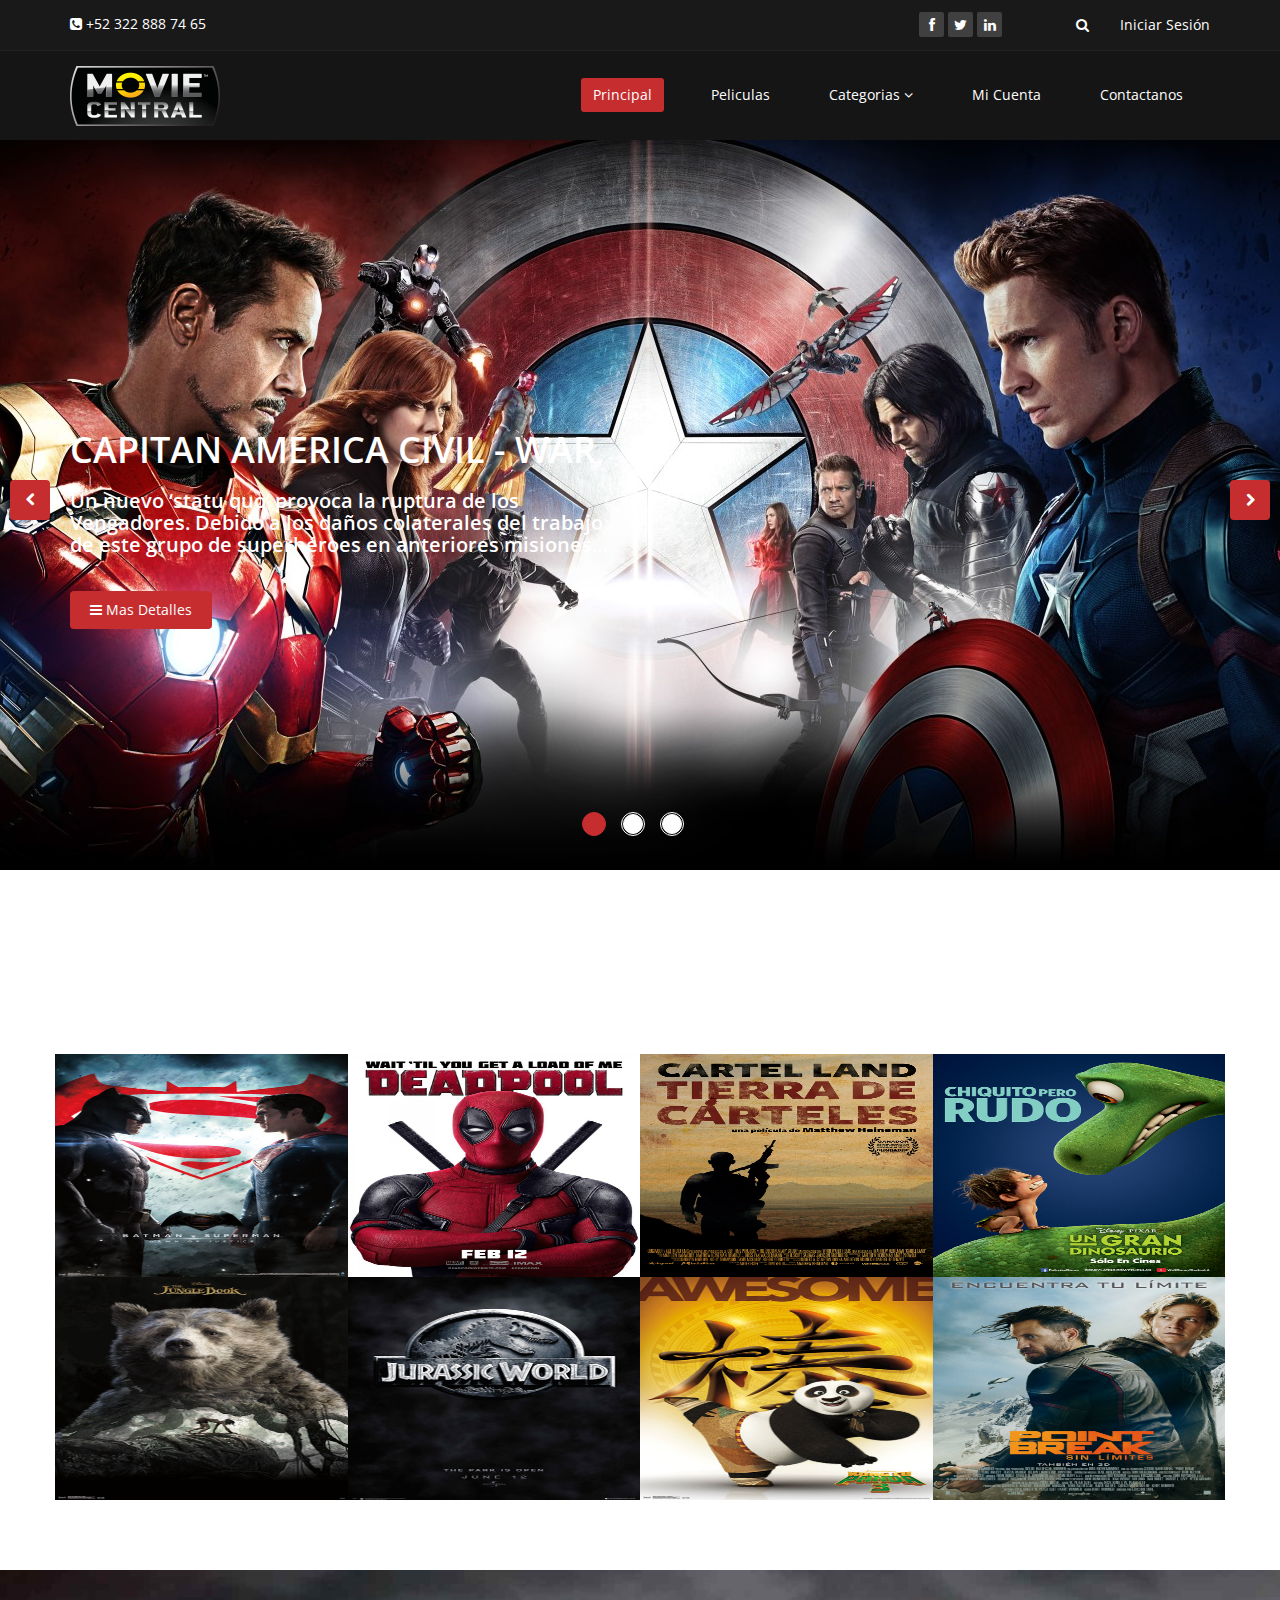
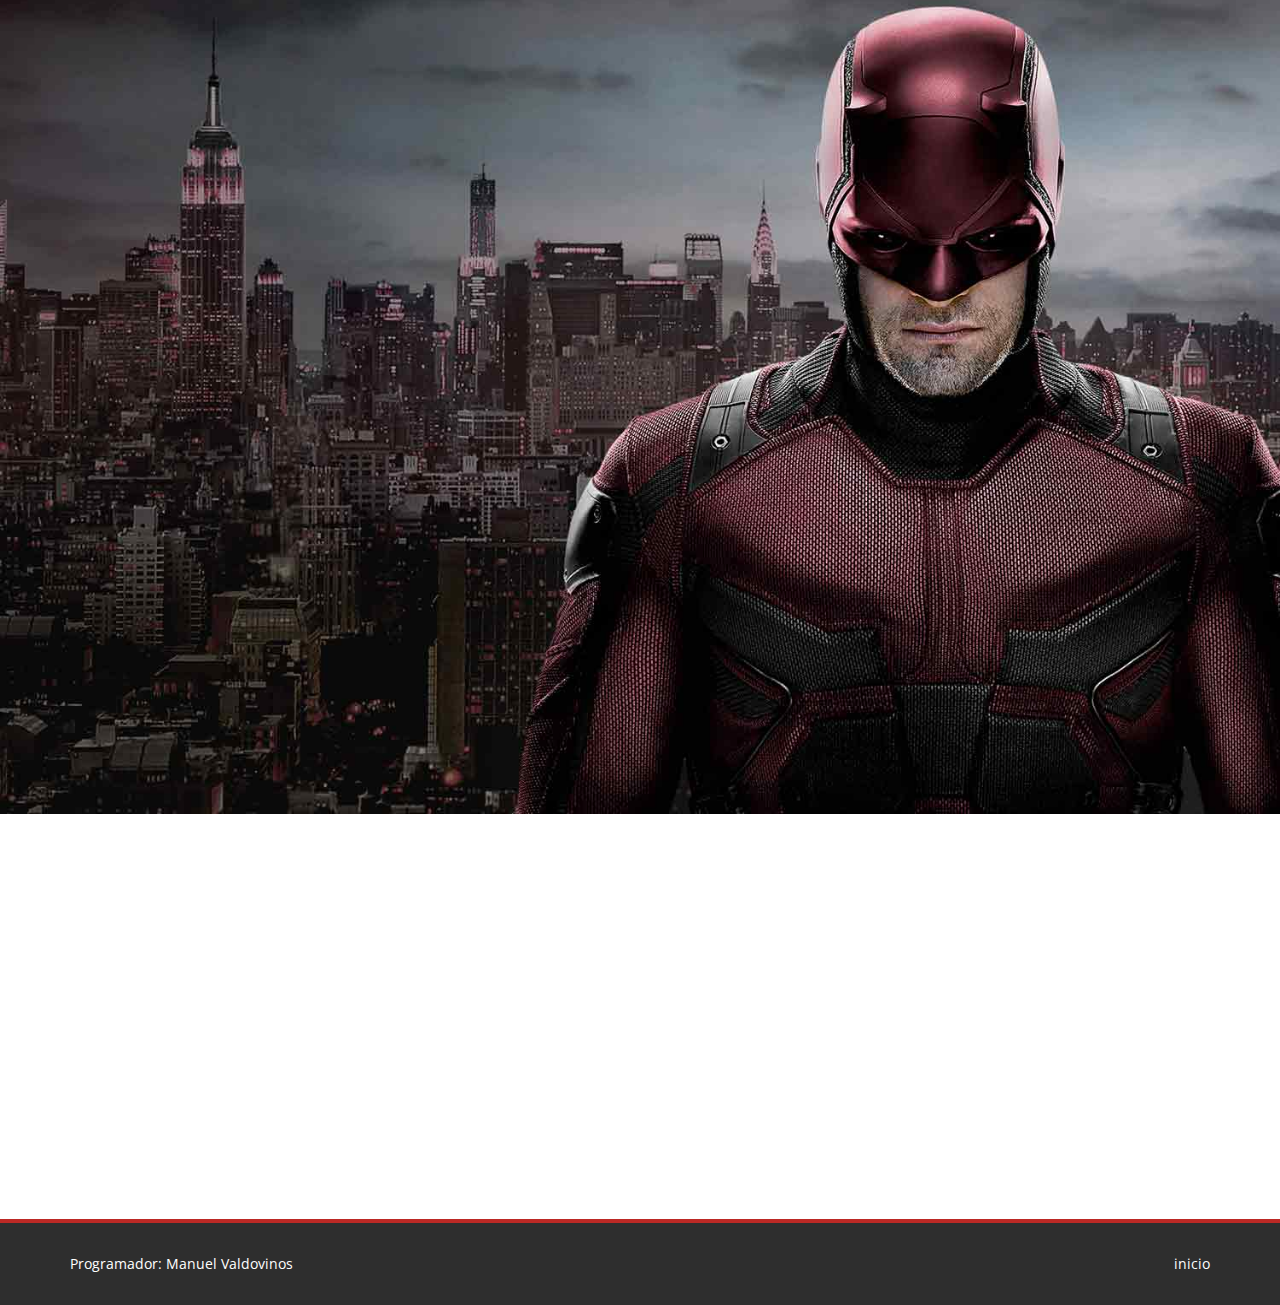
<file: index.html>
<!DOCTYPE html>
<html lang="en">
<head>
    <meta charset="utf-8">
    <meta name="viewport" content="width=device-width, initial-scale=1.0">
    <meta name="description" content="">
    <meta name="author" content="">
    <title>Movie | Central</title>

	<!-- core CSS -->
    <link href="css/bootstrap.min.css" rel="stylesheet">
    <link href="css/font-awesome.min.css" rel="stylesheet">
    <link href="css/animate.min.css" rel="stylesheet">
    <link href="css/prettyPhoto.css" rel="stylesheet">
    <link href="css/main.css" rel="stylesheet">
    <link href="css/responsive.css" rel="stylesheet">
    <link rel="shortcut icon" href="images/ico/favicon.png">
    <link rel="apple-touch-icon-precomposed" sizes="144x144" href="images/ico/apple-touch-icon-144-precomposed.png">
    <link rel="apple-touch-icon-precomposed" sizes="114x114" href="images/ico/apple-touch-icon-114-precomposed.png">
    <link rel="apple-touch-icon-precomposed" sizes="72x72" href="images/ico/apple-touch-icon-72-precomposed.png">
    <link rel="apple-touch-icon-precomposed" href="images/ico/apple-touch-icon-57-precomposed.png">
</head><!--/head-->

<body class="homepage">

    <header id="header">
        <!-- Ventana Modal de Inicio de Sesión  -->
        <div class="modal fade" tabindex="-1" role="dialog" id="myModal">
          <div class="modal-dialog">
            <div class="modal-content">
              <div class="modal-header" style="background-color: #c52d2f;">
                <button type="button" class="close" data-dismiss="modal" aria-label="Close"><span aria-hidden="true" style="color: #fff">&times;</span></button>
                <h4 class="modal-title" style="color: #fff">Iniciar Sesión</h4>
              </div>
              <div class="modal-body">
                <form action="" role="form">
                  <div class="form-group">
                    <label for="user"><i class="fa fa-user"></i> Usuario:</label>
                    <input type="text" name="username" id="user" class="form-control" placeholder="usuario">
                  </div>
                  <div class="form-group">
                    <label for="password"><i class="fa fa-key"></i> Contraseña:</label>
                    <input type="password" name="password" id="password" class="form-control" placeholder="contraseña">
                  </div>
                  <div class="modal-footer">
                    <button type="submit" class="btn btn-default btn-block btn-lg"><i class="fa fa-sign-in"></i> Entrar</button>
                    <div class="text-center" style="padding-top: 1em">
                      <a href="#"><i class="fa fa-user"></i> Olvide mi usuario</a> | <a href="#"><i class="fa fa-key"></i> Olvide mi contraseña</a>
                    </div>
                  </div>
                </form>
              </div>
            </div><!-- /.modal-content -->
          </div><!-- /.modal-dialog -->
        </div><!-- /.modal -->
        <!-- Termina Ventana Modal -->

        <div class="top-bar">
            <div class="container">
                <div class="row">
                    <div class="col-sm-6 col-xs-4">
                        <div class="top-number"><p><i class="fa fa-phone-square"></i>  +52 322 888 74 65</p></div>
                    </div>
                    <div class="col-sm-6 col-xs-8">
                       <div class="social">
                            <ul class="social-share">
                                <li><a href="https://www.facebook.com/manuelvaldovinosc" target="_blank"><i class="fa fa-facebook"></i></a></li>
                                <li><a href="https://twitter.com/mvaldovinosc" target="_blank"><i class="fa fa-twitter"></i></a></li>
                                <li><a href="https://www.linkedin.com/in/manuel-valdovinos-02387b121?trk=hp-identity-name" target="_blank"><i class="fa fa-linkedin"></i></a></li>
                            </ul>
                            <div class="search">
                                <form role="form">
                                    <input type="search" class="search-form" autocomplete="off" placeholder="Nombre de la Pelicula">
                                    <button type="submit" style="background-color: transparent; border: none;" data-toggle="tooltip" data-placement="bottom" title="Buscar Pelicula"><i class="fa fa-search"></i></button>
                                </form>
                           </div>
                           <a href="#" data-toggle="modal" data-target="#myModal" style="margin-left: 1.5em; color:#fff">Iniciar Sesión</a>
                       </div>
                    </div>
                </div>
            </div><!--/.container-->
        </div><!--/.top-bar-->

        <nav class="navbar navbar-inverse" role="banner">
            <div class="container">
                <div class="navbar-header">
                    <button type="button" class="navbar-toggle" data-toggle="collapse" data-target=".navbar-collapse">
                        <span class="sr-only">Toggle navigation</span>
                        <span class="icon-bar"></span>
                        <span class="icon-bar"></span>
                        <span class="icon-bar"></span>
                    </button>
                    <a class="navbar-brand" href="index.html"><img src="images/logo.png" alt="Movie | Central"></a>
                </div>

                <div class="collapse navbar-collapse navbar-right">
                    <ul class="nav navbar-nav">
                        <li class="active"><a href="index.html">Principal</a></li>
                        <li><a href="portfolio.html">Peliculas</a></li>
                        <li class="dropdown">
                            <a href="#" class="dropdown-toggle" data-toggle="dropdown">Categorias <i class="fa fa-angle-down"></i></a>
                            <ul class="dropdown-menu">
                                <li><a href="#">Acción</a></li>
                                <li><a href="#">Animación</a></li>
                                <li><a href="blog-item.html">Blog Single</a></li>
                                <li><a href="pricing.html">Pricing</a></li>
                                <li><a href="404.html">404</a></li>
                                <li><a href="shortcodes.html">Shortcodes</a></li>
                            </ul>
                        </li>
                        <li><a href="account.html">Mi Cuenta</a></li>
                        <li><a href="contact-us.html" title="Conocenos">Contactanos</a></li>
                    </ul>
                </div>
            </div><!--/.container-->
        </nav><!--/nav-->

    </header><!--/header-->

    <section id="main-slider" class="no-margin">
        <div class="carousel slide">
            <ol class="carousel-indicators">
                <li data-target="#main-slider" data-slide-to="0" class="active"></li>
                <li data-target="#main-slider" data-slide-to="1"></li>
                <li data-target="#main-slider" data-slide-to="2"></li>
            </ol>
            <div class="carousel-inner">

                <div class="item active" style="background-image: url(images/slider/civil-war.jpg)">
                    <div class="container">
                        <div class="row slide-margin">
                            <div class="col-sm-6">
                                <div class="carousel-content">
                                    <h1 class="animation animated-item-1">CAPITAN AMERICA CIVIL - WAR</h1>
                                    <h2 class="animation animated-item-2">Un nuevo ‘statu quo’ provoca la ruptura de los Vengadores. Debido a los daños colaterales del trabajo de este grupo de superhéroes en anteriores misiones...</h2>
                                    <a class="btn-slide animation animated-item-3" href="#"><i class="fa fa-bars"></i> Mas Detalles</a>
                                </div>
                            </div>
                        </div>
                    </div>
                </div><!--/.item-->

                <div class="item" style="background-image: url(images/slider/xmen.jpg)">
                    <div class="container">
                        <div class="row slide-margin">
                            <div class="col-sm-6">
                                <div class="carousel-content">
                                    <h1 class="animation animated-item-1">X-MEN APOCALIPSIS</h1>
                                    <h2 class="animation animated-item-2">Diez años después de los hechos ocurridos en Días del futuro pasado, los caminos de Magneto (Michael Fassbender), Mística (Jennifer Lawrence)...</h2>
                                    <a class="btn-slide animation animated-item-3" href="#"><i class="fa fa-bars"></i> Mas Detalles</a>
                                </div>
                            </div>
                        </div>
                    </div>
                </div><!--/.item-->

                <div class="item" style="background-image: url(images/slider/guadefoc.jpg)">
                    <div class="container">
                        <div class="row slide-margin">
                            <div class="col-sm-6">
                                <div class="carousel-content">
                                    <h1 class="animation animated-item-1">GUADEFOC</h1>
                                    <h2 class="animation animated-item-2">Logan y Blake están en su último año de preparatoria y están listos para un “spring break” de proporciones épicas cuando viajen a Puerto Vallarta...</h2>
                                    <a class="btn-slide animation animated-item-3" href="#"><i class="fa fa-bars"></i> Mas Detalles</a>
                                </div>
                            </div>
                        </div>
                    </div>
                </div><!--/.item-->
            </div><!--/.carousel-inner-->
        </div><!--/.carousel-->
        <a class="prev hidden-xs" href="#main-slider" data-slide="prev">
            <i class="fa fa-chevron-left"></i>
        </a>
        <a class="next hidden-xs" href="#main-slider" data-slide="next">
            <i class="fa fa-chevron-right"></i>
        </a>
    </section><!--/#main-slider-->

    <section id="recent-works">
        <div class="container">
            <div class="center wow fadeInDown">
                <h2>Peliculas Recientes</h2>
                <p class="lead">Peliculas recientes en <a href="/">Movie | Central</a> con excelentes calidades de video y lenguajes</p>
            </div>

            <div class="row">
                <div class="col-xs-12 col-sm-4 col-md-3">
                    <div class="recent-work-wrap">
                        <img src="images/posters/batman-superman.jpg" width="292px" height="223px" alt="Batman vs Superman">
                        <div class="overlay">
                            <div class="recent-work-inner">
                                <h3><a href="#">Batmat vs Superman</a> </h3>
                                <p>There are many variations of passages of Lorem Ipsum available, but the majority</p>
                                <a class="preview" href="images/portfolio/full/item1.png" rel="prettyPhoto"><i class="fa fa-eye"></i> Ver Detalles</a>
                            </div>
                        </div>
                    </div>
                </div>

                <div class="col-xs-12 col-sm-4 col-md-3">
                    <div class="recent-work-wrap">
                        <img src="images/posters/deadpool.jpg" width="292px" height="223px" alt="Batman vs Superman">
                        <div class="overlay">
                            <div class="recent-work-inner">
                                <h3><a href="#">Deatpool</a></h3>
                                <p>There are many variations of passages of Lorem Ipsum available, but the majority</p>
                                <a class="preview" href="images/portfolio/full/item2.png" rel="prettyPhoto"><i class="fa fa-eye"></i> Ver Detalles</a>
                            </div>
                        </div>
                    </div>
                </div>

                <div class="col-xs-12 col-sm-4 col-md-3">
                    <div class="recent-work-wrap">
                        <img src="images/posters/cartel-land.jpg" width="292px" height="223px" alt="Batman vs Superman">
                        <div class="overlay">
                            <div class="recent-work-inner">
                                <h3><a href="#">Cartel Land</a></h3>
                                <p>There are many variations of passages of Lorem Ipsum available, but the majority</p>
                                <a class="preview" href="images/portfolio/full/item3.png" rel="prettyPhoto"><i class="fa fa-eye"></i> Ver Detalles</a>
                            </div>
                        </div>
                    </div>
                </div>

                <div class="col-xs-12 col-sm-4 col-md-3">
                    <div class="recent-work-wrap">
                        <img src="images/posters/gran-dinosaurio.jpg" width="292px" height="223px" alt="Batman vs Superman">
                        <div class="overlay">
                            <div class="recent-work-inner">
                                <h3><a href="#">Un Gran Dinosaurio</a></h3>
                                <p>There are many variations of passages of Lorem Ipsum available, but the majority</p>
                                <a class="preview" href="images/portfolio/full/item4.png" rel="prettyPhoto"><i class="fa fa-eye"></i> Ver Detalles</a>
                            </div>
                        </div>
                    </div>
                </div>

                <div class="col-xs-12 col-sm-4 col-md-3">
                    <div class="recent-work-wrap">
                        <img src="images/posters/jungle-book.jpg" width="292px" height="223px" alt="Batman vs Superman">
                        <div class="overlay">
                            <div class="recent-work-inner">
                                <h3><a href="#">The Jungle Book</a></h3>
                                <p>There are many variations of passages of Lorem Ipsum available, but the majority</p>
                                <a class="preview" href="images/portfolio/full/item5.png" rel="prettyPhoto"><i class="fa fa-eye"></i> Ver Detalles</a>
                            </div>
                        </div>
                    </div>
                </div>

                <div class="col-xs-12 col-sm-4 col-md-3">
                    <div class="recent-work-wrap">
                        <img src="images/posters/jurasic-world.jpg" width="292px" height="223px" alt="Batman vs Superman">
                        <div class="overlay">
                            <div class="recent-work-inner">
                                <h3><a href="#">Jurasic World</a></h3>
                                <p>There are many variations of passages of Lorem Ipsum available, but the majority</p>
                                <a class="preview" href="images/portfolio/full/item6.png" rel="prettyPhoto"><i class="fa fa-eye"></i> Ver Detalles</a>
                            </div>
                        </div>
                    </div>
                </div>

                <div class="col-xs-12 col-sm-4 col-md-3">
                    <div class="recent-work-wrap">
                        <img src="images/posters/panda-3.jpg" width="292px" height="223px" alt="Batman vs Superman">
                        <div class="overlay">
                            <div class="recent-work-inner">
                                <h3><a href="#">Kung Fu Panda 3</a></h3>
                                <p>There are many variations of passages of Lorem Ipsum available, but the majority</p>
                                <a class="preview" href="images/portfolio/full/item7.png" rel="prettyPhoto"><i class="fa fa-eye"></i> Ver Detalles</a>
                            </div>
                        </div>
                    </div>
                </div>

                <div class="col-xs-12 col-sm-4 col-md-3">
                    <div class="recent-work-wrap">
                        <img src="images/posters/point-break.jpg" width="292px" height="223px" alt="Batman vs Superman">
                        <div class="overlay">
                            <div class="recent-work-inner">
                                <h3><a href="#">Point Break</a></h3>
                                <p>There are many variations of passages of Lorem Ipsum available, but the majority</p>
                                <a class="preview" href="images/portfolio/full/item8.png" rel="prettyPhoto"><i class="fa fa-eye"></i> Ver Detalles</a>
                            </div>
                        </div>
                    </div>
                </div>
            </div><!--/.row-->
        </div><!--/.container-->
    </section><!--/#recent-works-->

    <section id="services" class="service-item">
	   <div class="container">
            <div class="center wow fadeInDown">
                <h2>Crea tu Cuenta en Movie | Central</h2>
            </div>

            <div class="row">
                <div class="col-sm-8 col-sm-offset-2 col-md-6 col-md-offset-3">
                    <div class="media services-wrap wow fadeInDown">
                        <div class="pull-left">
                            <img class="img-responsive" src="images/services/services5.png">
                        </div>
                        <div class="media-body">
                            <h3 class="media-heading">Crear cuenta</h3>
                            <p>Completa los siguientes campos</p>
                        </div>
                        <div class="col-md-12">
                          <hr>
                          <form action="#" role="form">
                            <div class="form-group">
                              <label for="username">Usuario:</label>
                              <input type="text" name="username" id="username" class="form-control" placeholder="usuario">
                            </div>
                            <div class="form-group">
                              <label for="email">E-mail:</label>
                              <input type="text" name="email" id="email" class="form-control" placeholder="e-mail">
                            </div>
                            <div class="form-group">
                              <label for="password">Contraseña:</label>
                              <input type="password" name="password" id="password" class="form-control" placeholder="contraseña">
                            </div>
                            <div class="form-group">
                              <label for="repeat">Repetir Contraseña:</label>
                              <input type="password" name="password" id="repeat" class="form-control" placeholder="repetir contraseña">
                            </div>
                            <hr>
                            <div class="form-group">
                              <button type="submit" class="btn btn-block btn-danger btn-lg"><i class="fa fa-user"></i> Crear</button>
                            </div>
                          </form>
                        </div>
                    </div>
                </div>
            </div><!--/.row-->
        </div><!--/.container-->
    </section><!--/#services-->

    <section id="content">
        <div class="container">
            <div class="row">

                <div class="col-xs-12 col-sm-4 col-sm-offset-4 wow fadeInDown">
                    <div class="testimonial">
                        <h2><i class="fa fa-comments-o"></i> Comentarios Recientes</h2>
                         <div class="media testimonial-inner">
                            <div class="pull-left">
                                <img class="img-circle" src="images/posters/avengers.jpg" width="66px" height="66px">
                            </div>
                            <div class="media-body">
                                <p>Buena pelicula y con buena calidad</p>
                                <span><strong>| ManuelVC/</strong> <a href="#">Avengers</a></span>
                            </div>
                         </div>

                         <div class="media testimonial-inner">
                            <div class="pull-left">
                                <img class="img-circle" src="images/posters/deadpool.jpg"  width="66px" height="66px">
                            </div>
                            <div class="media-body">
                                <p>Comprada!! :D</p>
                                <span><strong>| JonnyB/</strong> <a href="#">Deadpool</a></span>
                            </div>
                         </div>

                         <div class="media testimonial-inner">
                            <div class="pull-left">
                                <img class="img-circle" src="images/posters/panda-3.jpg"  width="66px" height="66px">
                            </div>
                            <div class="media-body">
                                <p>Le falto mas acción</p>
                                <span><strong>| AntonioSher/</strong> <a href="#">Kung Fu Panda 3</a></span>
                            </div>
                         </div>

                    </div>
                  </div>
            </div><!--/.row-->
        </div><!--/.container-->
    </section><!--/#content-->


    <footer id="footer" class="midnight-blue" style="border-top:4px solid #bc2925">
        <div class="container">
            <div class="row">
                <div class="col-sm-6">
                    <a target="_blank" href="http://shapebootstrap.net/" >Programador: Manuel Valdovinos</a>
                </div>
                <div class="col-sm-6">
                    <ul class="pull-right">
                        <li><a href="#header">inicio</a></li>
                    </ul>
                </div>
            </div>
        </div>
    </footer><!--/#footer-->

    <script src="js/jquery.js"></script>
    <script src="js/bootstrap.min.js"></script>
    <script src="js/jquery.prettyPhoto.js"></script>
    <script src="js/jquery.isotope.min.js"></script>
    <script src="js/main.js"></script>
    <script src="js/wow.min.js"></script>
</body>
</html>
</file>
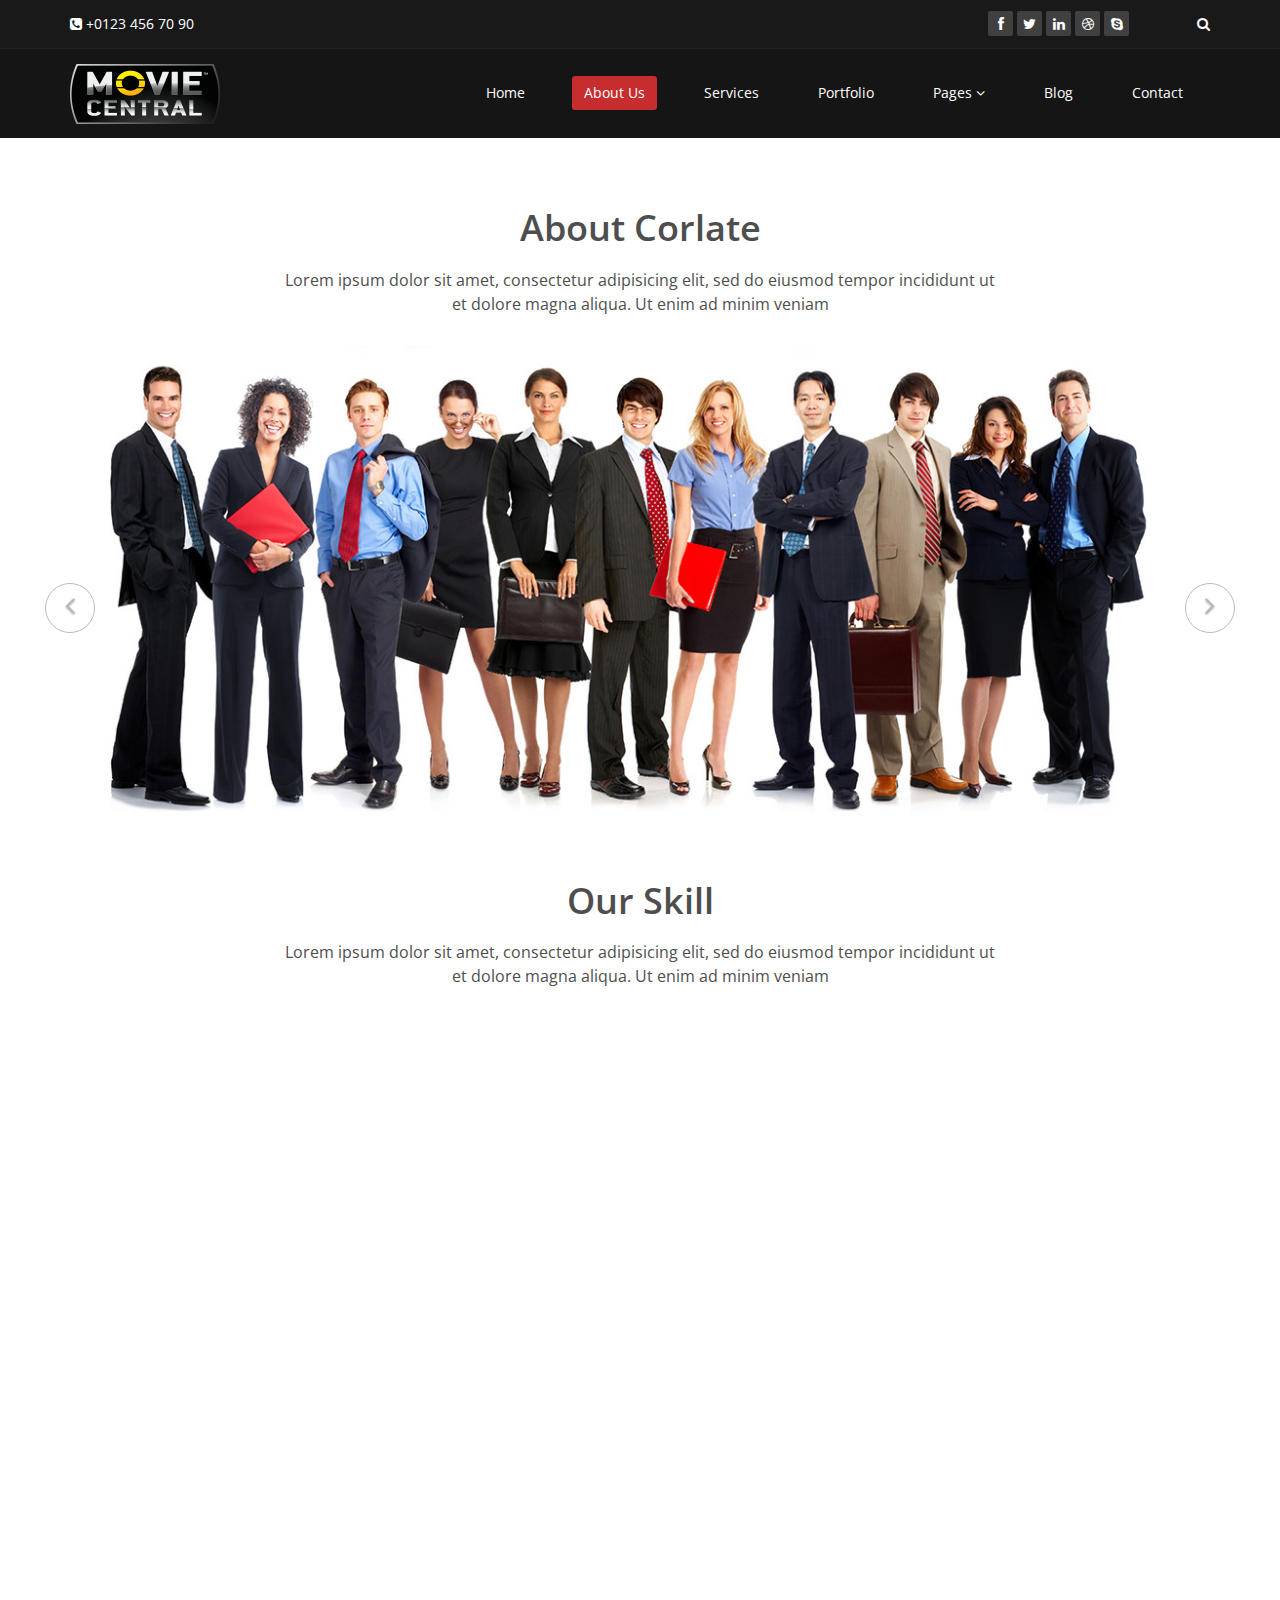
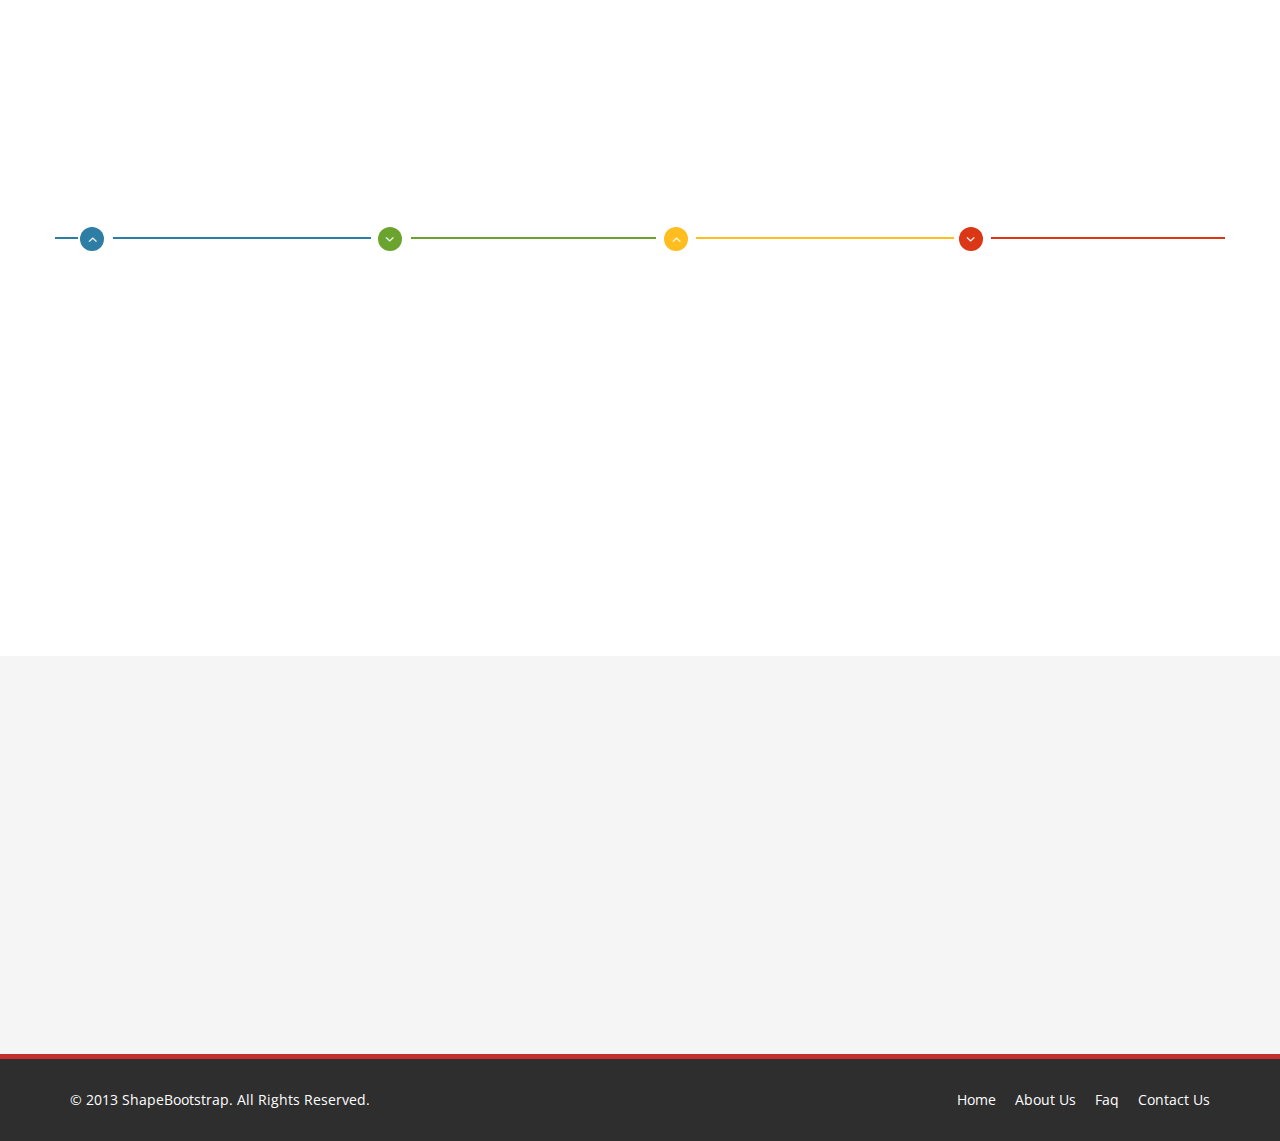
<file: about-us.html>
<!DOCTYPE html>
<html lang="en">
<head>
    <meta charset="utf-8">
    <meta name="viewport" content="width=device-width, initial-scale=1.0">
    <meta name="description" content="">
    <meta name="author" content="">
    <title>About Us | Corlate</title>
	
	<!-- core CSS -->
    <link href="css/bootstrap.min.css" rel="stylesheet">
    <link href="css/font-awesome.min.css" rel="stylesheet">
    <link href="css/prettyPhoto.css" rel="stylesheet">
    <link href="css/animate.min.css" rel="stylesheet">
	<link href="css/main.css" rel="stylesheet">
    <link href="css/responsive.css" rel="stylesheet">
	
    <!--[if lt IE 9]>
    <script src="js/html5shiv.js"></script>
    <script src="js/respond.min.js"></script>
    <![endif]-->       
    <link rel="shortcut icon" href="images/ico/favicon.ico">
    <link rel="apple-touch-icon-precomposed" sizes="144x144" href="images/ico/apple-touch-icon-144-precomposed.png">
    <link rel="apple-touch-icon-precomposed" sizes="114x114" href="images/ico/apple-touch-icon-114-precomposed.png">
    <link rel="apple-touch-icon-precomposed" sizes="72x72" href="images/ico/apple-touch-icon-72-precomposed.png">
    <link rel="apple-touch-icon-precomposed" href="images/ico/apple-touch-icon-57-precomposed.png">
</head><!--/head-->

<body>

    <header id="header">
        <div class="top-bar">
            <div class="container">
                <div class="row">
                    <div class="col-sm-6 col-xs-4">
                        <div class="top-number"><p><i class="fa fa-phone-square"></i>  +0123 456 70 90</p></div>
                    </div>
                    <div class="col-sm-6 col-xs-8">
                       <div class="social">
                            <ul class="social-share">
                                <li><a href="#"><i class="fa fa-facebook"></i></a></li>
                                <li><a href="#"><i class="fa fa-twitter"></i></a></li>
                                <li><a href="#"><i class="fa fa-linkedin"></i></a></li> 
                                <li><a href="#"><i class="fa fa-dribbble"></i></a></li>
                                <li><a href="#"><i class="fa fa-skype"></i></a></li>
                            </ul>
                            <div class="search">
                                <form role="form">
                                    <input type="text" class="search-form" autocomplete="off" placeholder="Search">
                                    <i class="fa fa-search"></i>
                                </form>
                           </div>
                       </div>
                    </div>
                </div>
            </div><!--/.container-->
        </div><!--/.top-bar-->

        <nav class="navbar navbar-inverse" role="banner">
            <div class="container">
                <div class="navbar-header">
                    <button type="button" class="navbar-toggle" data-toggle="collapse" data-target=".navbar-collapse">
                        <span class="sr-only">Toggle navigation</span>
                        <span class="icon-bar"></span>
                        <span class="icon-bar"></span>
                        <span class="icon-bar"></span>
                    </button>
                    <a class="navbar-brand" href="index.html"><img src="images/logo.png" alt="logo"></a>
                </div>
				
                <div class="collapse navbar-collapse navbar-right">
                    <ul class="nav navbar-nav">
                        <li><a href="index.html">Home</a></li>
                        <li class="active"><a href="about-us.html">About Us</a></li>
                        <li><a href="services.html">Services</a></li>
                        <li><a href="portfolio.html">Portfolio</a></li>
                        <li class="dropdown">
                            <a href="#" class="dropdown-toggle" data-toggle="dropdown">Pages <i class="fa fa-angle-down"></i></a>
                            <ul class="dropdown-menu">
                                <li><a href="blog-item.html">Blog Single</a></li>
                                <li><a href="pricing.html">Pricing</a></li>
                                <li><a href="404.html">404</a></li>
                                <li><a href="shortcodes.html">Shortcodes</a></li>
                            </ul>
                        </li>
                        <li><a href="blog.html">Blog</a></li> 
                        <li><a href="contact-us.html">Contact</a></li>                        
                    </ul>
                </div>
            </div><!--/.container-->
        </nav><!--/nav-->
	</header><!--/header-->

    <section id="about-us">
        <div class="container">
			<div class="center wow fadeInDown">
				<h2>About Corlate</h2>
				<p class="lead">Lorem ipsum dolor sit amet, consectetur adipisicing elit, sed do eiusmod tempor incididunt ut <br> et dolore magna aliqua. Ut enim ad minim veniam</p>
			</div>
			
			<!-- about us slider -->
			<div id="about-slider">
				<div id="carousel-slider" class="carousel slide" data-ride="carousel">
					<!-- Indicators -->
				  	<ol class="carousel-indicators visible-xs">
					    <li data-target="#carousel-slider" data-slide-to="0" class="active"></li>
					    <li data-target="#carousel-slider" data-slide-to="1"></li>
					    <li data-target="#carousel-slider" data-slide-to="2"></li>
				  	</ol>

					<div class="carousel-inner">
						<div class="item active">
							<img src="images/slider_one.jpg" class="img-responsive" alt=""> 
					   </div>
					   <div class="item">
							<img src="images/slider_one.jpg" class="img-responsive" alt=""> 
					   </div> 
					   <div class="item">
							<img src="images/slider_one.jpg" class="img-responsive" alt=""> 
					   </div> 
					</div>
					
					<a class="left carousel-control hidden-xs" href="#carousel-slider" data-slide="prev">
						<i class="fa fa-angle-left"></i> 
					</a>
					
					<a class=" right carousel-control hidden-xs"href="#carousel-slider" data-slide="next">
						<i class="fa fa-angle-right"></i> 
					</a>
				</div> <!--/#carousel-slider-->
			</div><!--/#about-slider-->
			
			
			<!-- Our Skill -->
			<div class="skill-wrap clearfix">
			
				<div class="center wow fadeInDown">
					<h2>Our Skill</h2>
					<p class="lead">Lorem ipsum dolor sit amet, consectetur adipisicing elit, sed do eiusmod tempor incididunt ut <br> et dolore magna aliqua. Ut enim ad minim veniam</p>
				</div>
				
				<div class="row">
		
					<div class="col-sm-3">
						<div class="sinlge-skill wow fadeInDown" data-wow-duration="1000ms" data-wow-delay="300ms">
							<div class="joomla-skill">                                   
								<p><em>85%</em></p>
								<p>Joomla</p>
							</div>
						</div>
					</div>
					
					 <div class="col-sm-3">
						<div class="sinlge-skill wow fadeInDown" data-wow-duration="1000ms" data-wow-delay="600ms">
							<div class="html-skill">                                  
								<p><em>95%</em></p>
								<p>HTML</p>
							</div>
						</div>
					</div>
					
					<div class="col-sm-3">
						<div class="sinlge-skill wow fadeInDown" data-wow-duration="1000ms" data-wow-delay="900ms">
							<div class="css-skill">                                    
								<p><em>80%</em></p>
								<p>CSS</p>
							</div>
						</div>
					</div>
					
					 <div class="col-sm-3">
						<div class="sinlge-skill wow fadeInDown" data-wow-duration="1000ms" data-wow-delay="1200ms">
							<div class="wp-skill">
								<p><em>90%</em></p>
								<p>Wordpress</p>                                     
							</div>
						</div>
					</div>
					
				</div>
	
            </div><!--/.our-skill-->
			

			<!-- our-team -->
			<div class="team">
				<div class="center wow fadeInDown">
					<h2>Team of Corlate</h2>
					<p class="lead">Lorem ipsum dolor sit amet, consectetur adipisicing elit, sed do eiusmod tempor incididunt ut <br> et dolore magna aliqua. Ut enim ad minim veniam</p>
				</div>

				<div class="row clearfix">
					<div class="col-md-4 col-sm-6">	
						<div class="single-profile-top wow fadeInDown" data-wow-duration="1000ms" data-wow-delay="300ms">
							<div class="media">
								<div class="pull-left">
									<a href="#"><img class="media-object" src="images/man1.jpg" alt=""></a>
								</div>
								<div class="media-body">
									<h4>Jhon Doe</h4>
									<h5>Founder and CEO</h5>
									<ul class="tag clearfix">
										<li class="btn"><a href="#">Web</a></li>
										<li class="btn"><a href="#">Ui</a></li>
										<li class="btn"><a href="#">Ux</a></li>
										<li class="btn"><a href="#">Photoshop</a></li>
									</ul>
									
									<ul class="social_icons">
										<li><a href="#"><i class="fa fa-facebook"></i></a></li>
										<li><a href="#"><i class="fa fa-twitter"></i></a></li> 
										<li><a href="#"><i class="fa fa-google-plus"></i></a></li>
									</ul>
								</div>
							</div><!--/.media -->
							<p>There are many variations of passages of Lorem Ipsum available, but the majority have suffered alteration in some form, by injected humour, or randomised words which don't look even slightly believable.</p>
						</div>
					</div><!--/.col-lg-4 -->
					
					
					<div class="col-md-4 col-sm-6 col-md-offset-2">	
						<div class="single-profile-top wow fadeInDown" data-wow-duration="1000ms" data-wow-delay="300ms">
							<div class="media">
								<div class="pull-left">
									<a href="#"><img class="media-object" src="images/man2.jpg" alt=""></a>
								</div>
								<div class="media-body">
									<h4>Jhon Doe</h4>
									<h5>Founder and CEO</h5>
									<ul class="tag clearfix">
										<li class="btn"><a href="#">Web</a></li>
										<li class="btn"><a href="#">Ui</a></li>
										<li class="btn"><a href="#">Ux</a></li>
										<li class="btn"><a href="#">Photoshop</a></li>
									</ul>
									<ul class="social_icons">
										<li><a href="#"><i class="fa fa-facebook"></i></a></li>
										<li><a href="#"><i class="fa fa-twitter"></i></a></li> 
										<li><a href="#"><i class="fa fa-google-plus"></i></a></li>
									</ul>
								</div>
							</div><!--/.media -->
							<p>There are many variations of passages of Lorem Ipsum available, but the majority have suffered alteration in some form, by injected humour, or randomised words which don't look even slightly believable.</p>
						</div>
					</div><!--/.col-lg-4 -->					
				</div> <!--/.row -->
				<div class="row team-bar">
					<div class="first-one-arrow hidden-xs">
						<hr>
					</div>
					<div class="first-arrow hidden-xs">
						<hr> <i class="fa fa-angle-up"></i>
					</div>
					<div class="second-arrow hidden-xs">
						<hr> <i class="fa fa-angle-down"></i>
					</div>
					<div class="third-arrow hidden-xs">
						<hr> <i class="fa fa-angle-up"></i>
					</div>
					<div class="fourth-arrow hidden-xs">
						<hr> <i class="fa fa-angle-down"></i>
					</div>
				</div> <!--skill_border-->       

				<div class="row clearfix">   
					<div class="col-md-4 col-sm-6 col-md-offset-2">	
						<div class="single-profile-bottom wow fadeInUp" data-wow-duration="1000ms" data-wow-delay="600ms">
							<div class="media">
								<div class="pull-left">
									<a href="#"><img class="media-object" src="images/man3.jpg" alt=""></a>
								</div>

								<div class="media-body">
									<h4>Jhon Doe</h4>
									<h5>Founder and CEO</h5>
									<ul class="tag clearfix">
										<li class="btn"><a href="#">Web</a></li>
										<li class="btn"><a href="#">Ui</a></li>
										<li class="btn"><a href="#">Ux</a></li>
										<li class="btn"><a href="#">Photoshop</a></li>
									</ul>
									<ul class="social_icons">
										<li><a href="#"><i class="fa fa-facebook"></i></a></li>
										<li><a href="#"><i class="fa fa-twitter"></i></a></li> 
										<li><a href="#"><i class="fa fa-google-plus"></i></a></li>
									</ul>
								</div>
							</div><!--/.media -->
							<p>There are many variations of passages of Lorem Ipsum available, but the majority have suffered alteration in some form, by injected humour, or randomised words which don't look even slightly believable.</p>
						</div>
					</div>
					<div class="col-md-4 col-sm-6 col-md-offset-2">
						<div class="single-profile-bottom wow fadeInUp" data-wow-duration="1000ms" data-wow-delay="600ms">
							<div class="media">
								<div class="pull-left">
									<a href="#"><img class="media-object" src="images/man4.jpg" alt=""></a>
								</div>
								<div class="media-body">
									<h4>Jhon Doe</h4>
									<h5>Founder and CEO</h5>
									<ul class="tag clearfix">
										<li class="btn"><a href="#">Web</a></li>
										<li class="btn"><a href="#">Ui</a></li>
										<li class="btn"><a href="#">Ux</a></li>
										<li class="btn"><a href="#">Photoshop</a></li>
									</ul>
									<ul class="social_icons">
										<li><a href="#"><i class="fa fa-facebook"></i></a></li>
										<li><a href="#"><i class="fa fa-twitter"></i></a></li> 
										<li><a href="#"><i class="fa fa-google-plus"></i></a></li>
									</ul>
								</div>
							</div><!--/.media -->
							<p>There are many variations of passages of Lorem Ipsum available, but the majority have suffered alteration in some form, by injected humour, or randomised words which don't look even slightly believable.</p>
						</div>
					</div>
				</div>	<!--/.row-->
			</div><!--section-->
		</div><!--/.container-->
    </section><!--/about-us-->
	
    <section id="bottom">
        <div class="container wow fadeInDown" data-wow-duration="1000ms" data-wow-delay="600ms">
            <div class="row">
                <div class="col-md-3 col-sm-6">
                    <div class="widget">
                        <h3>Company</h3>
                        <ul>
                            <li><a href="#">About us</a></li>
                            <li><a href="#">We are hiring</a></li>
                            <li><a href="#">Meet the team</a></li>
                            <li><a href="#">Copyright</a></li>
                            <li><a href="#">Terms of use</a></li>
                            <li><a href="#">Privacy policy</a></li>
                            <li><a href="#">Contact us</a></li>
                        </ul>
                    </div>    
                </div><!--/.col-md-3-->

                <div class="col-md-3 col-sm-6">
                    <div class="widget">
                        <h3>Support</h3>
                        <ul>
                            <li><a href="#">Faq</a></li>
                            <li><a href="#">Blog</a></li>
                            <li><a href="#">Forum</a></li>
                            <li><a href="#">Documentation</a></li>
                            <li><a href="#">Refund policy</a></li>
                            <li><a href="#">Ticket system</a></li>
                            <li><a href="#">Billing system</a></li>
                        </ul>
                    </div>    
                </div><!--/.col-md-3-->

                <div class="col-md-3 col-sm-6">
                    <div class="widget">
                        <h3>Developers</h3>
                        <ul>
                            <li><a href="#">Web Development</a></li>
                            <li><a href="#">SEO Marketing</a></li>
                            <li><a href="#">Theme</a></li>
                            <li><a href="#">Development</a></li>
                            <li><a href="#">Email Marketing</a></li>
                            <li><a href="#">Plugin Development</a></li>
                            <li><a href="#">Article Writing</a></li>
                        </ul>
                    </div>    
                </div><!--/.col-md-3-->

                <div class="col-md-3 col-sm-6">
                    <div class="widget">
                        <h3>Our Partners</h3>
                        <ul>
                            <li><a href="#">Adipisicing Elit</a></li>
                            <li><a href="#">Eiusmod</a></li>
                            <li><a href="#">Tempor</a></li>
                            <li><a href="#">Veniam</a></li>
                            <li><a href="#">Exercitation</a></li>
                            <li><a href="#">Ullamco</a></li>
                            <li><a href="#">Laboris</a></li>
                        </ul>
                    </div>    
                </div><!--/.col-md-3-->
            </div>
        </div>
    </section><!--/#bottom-->

    <footer id="footer" class="midnight-blue">
        <div class="container">
            <div class="row">
                <div class="col-sm-6">
                    &copy; 2013 <a target="_blank" href="http://shapebootstrap.net/" title="Free Twitter Bootstrap WordPress Themes and HTML templates">ShapeBootstrap</a>. All Rights Reserved.
                </div>
                <div class="col-sm-6">
                    <ul class="pull-right">
                        <li><a href="#">Home</a></li>
                        <li><a href="#">About Us</a></li>
                        <li><a href="#">Faq</a></li>
                        <li><a href="#">Contact Us</a></li>
                    </ul>
                </div>
            </div>
        </div>
    </footer><!--/#footer-->
    

    <script src="js/jquery.js"></script>
    <script type="text/javascript">
        $('.carousel').carousel()
    </script>
    <script src="js/bootstrap.min.js"></script>
    <script src="js/jquery.prettyPhoto.js"></script>
    <script src="js/jquery.isotope.min.js"></script>
    <script src="js/main.js"></script>
    <script src="js/wow.min.js"></script>
</body>
</html>
</file>
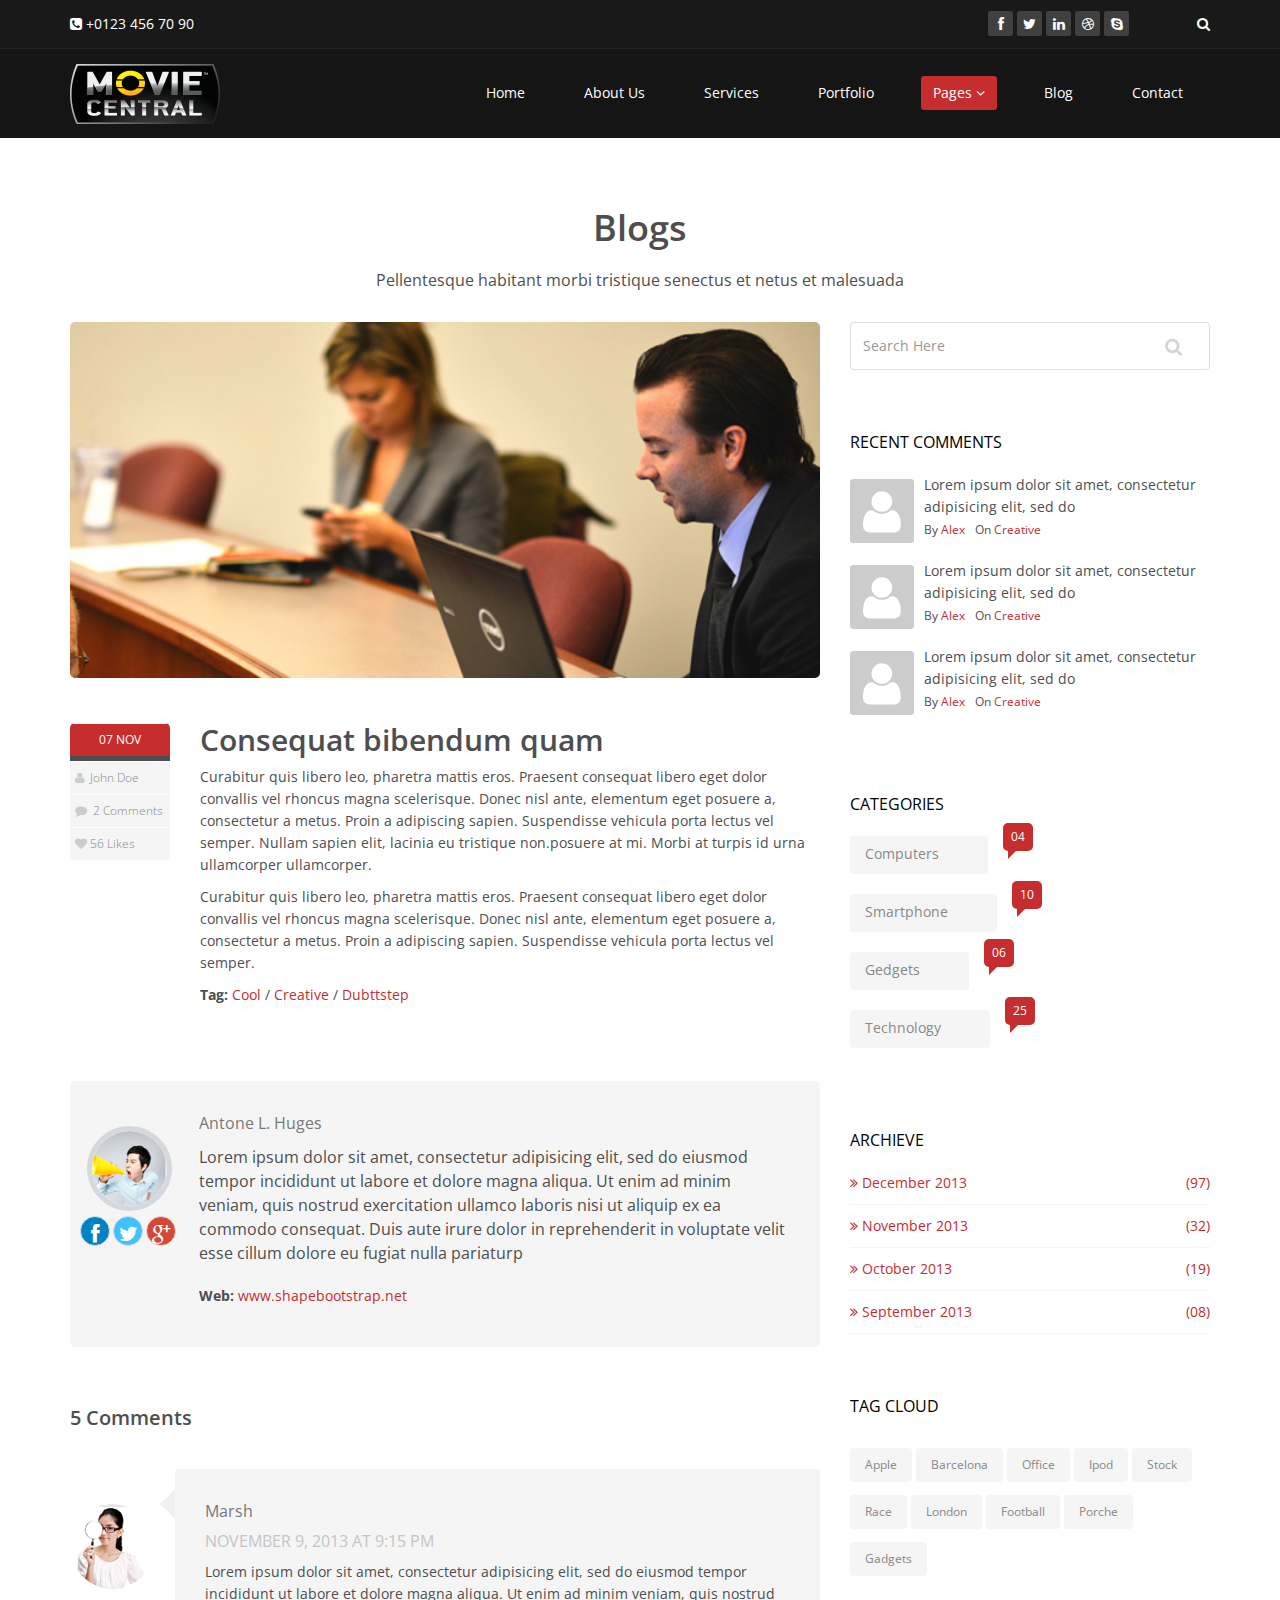
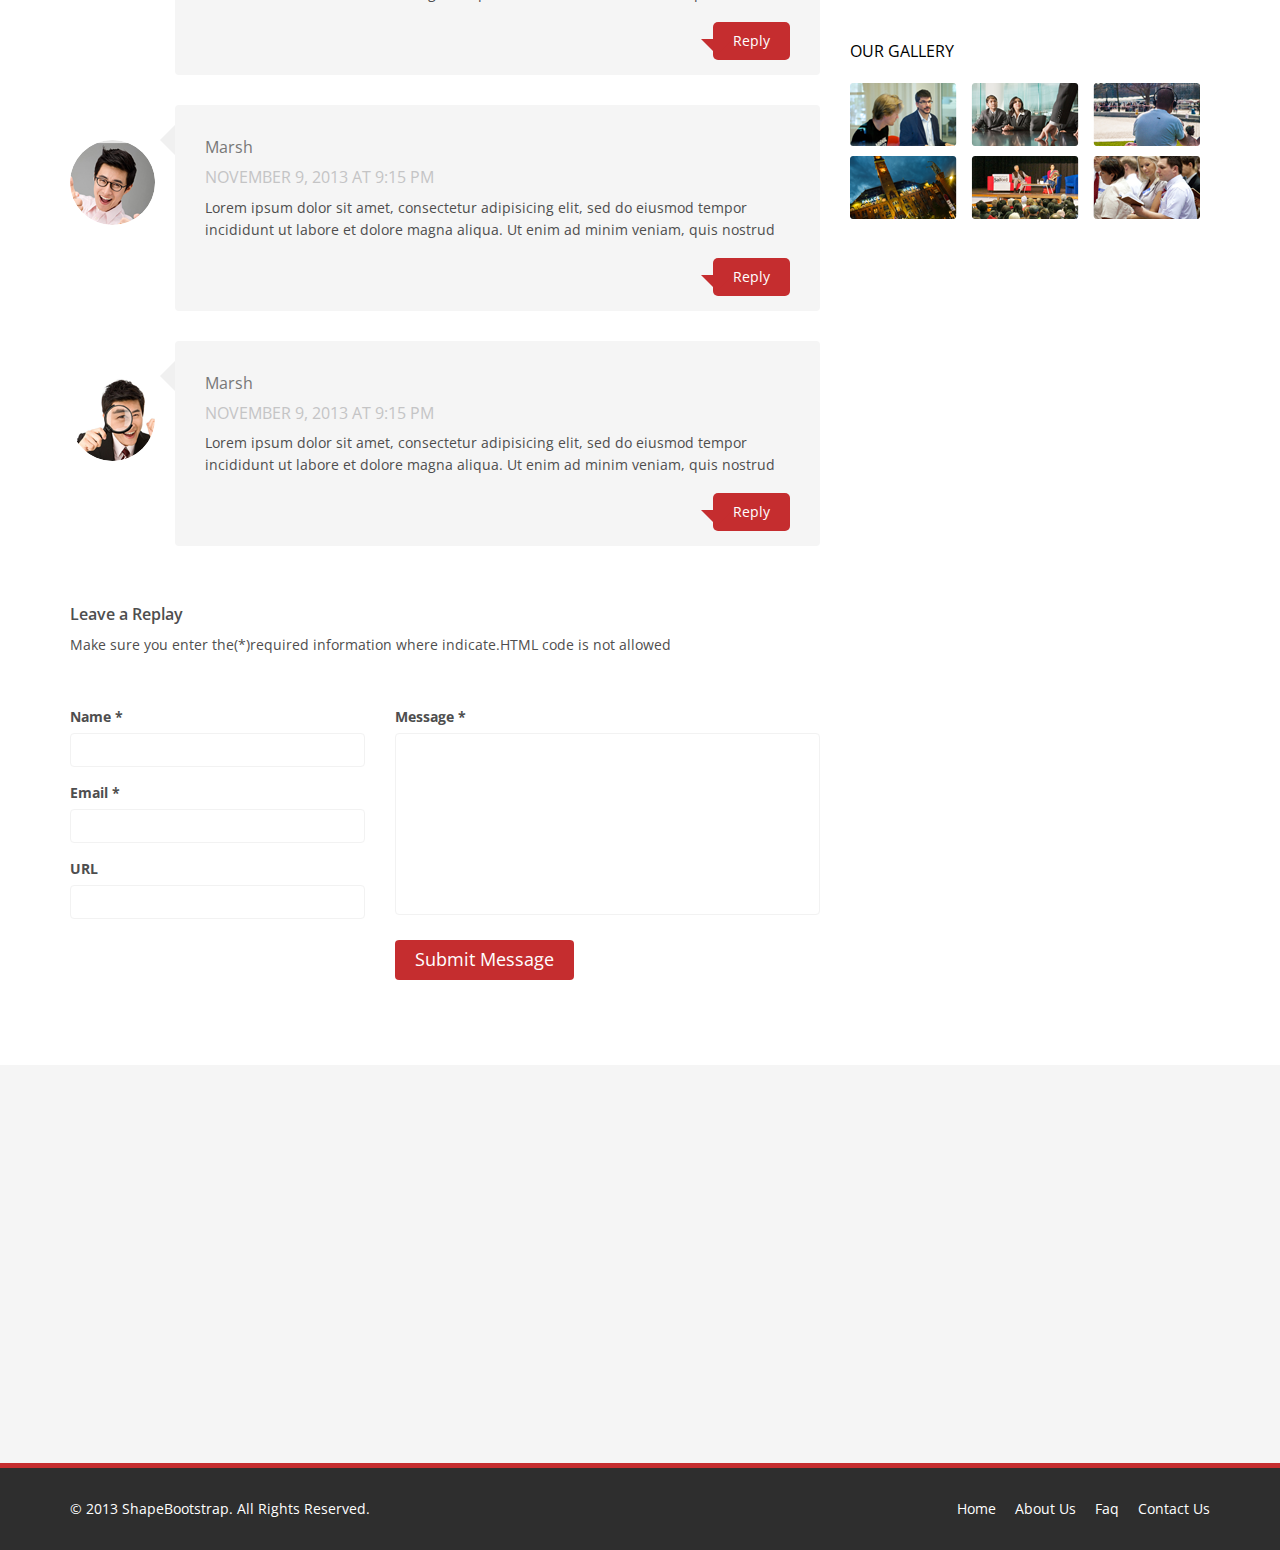
<file: blog-item.html>
<!DOCTYPE html>
<html lang="en">
<head>
    <meta charset="utf-8">
    <meta name="viewport" content="width=device-width, initial-scale=1.0">
    <meta name="description" content="">
    <meta name="author" content="">
    <title>Blog Single | Corlate</title>
    
    <!-- core CSS -->
    <link href="css/bootstrap.min.css" rel="stylesheet">
    <link href="css/font-awesome.min.css" rel="stylesheet">
    <link href="css/prettyPhoto.css" rel="stylesheet">
    <link href="css/animate.min.css" rel="stylesheet">
    <link href="css/main.css" rel="stylesheet">
    <link href="css/responsive.css" rel="stylesheet">
    
    <!--[if lt IE 9]>
    <script src="js/html5shiv.js"></script>
    <script src="js/respond.min.js"></script>
    <![endif]-->       
    <link rel="shortcut icon" href="images/ico/favicon.ico">
    <link rel="apple-touch-icon-precomposed" sizes="144x144" href="images/ico/apple-touch-icon-144-precomposed.png">
    <link rel="apple-touch-icon-precomposed" sizes="114x114" href="images/ico/apple-touch-icon-114-precomposed.png">
    <link rel="apple-touch-icon-precomposed" sizes="72x72" href="images/ico/apple-touch-icon-72-precomposed.png">
    <link rel="apple-touch-icon-precomposed" href="images/ico/apple-touch-icon-57-precomposed.png">
</head><!--/head-->

<body>

    <header id="header">
        <div class="top-bar">
            <div class="container">
                <div class="row">
                    <div class="col-sm-6 col-xs-4">
                        <div class="top-number"><p><i class="fa fa-phone-square"></i>  +0123 456 70 90</p></div>
                    </div>
                    <div class="col-sm-6 col-xs-8">
                       <div class="social">
                            <ul class="social-share">
                                <li><a href="#"><i class="fa fa-facebook"></i></a></li>
                                <li><a href="#"><i class="fa fa-twitter"></i></a></li>
                                <li><a href="#"><i class="fa fa-linkedin"></i></a></li> 
                                <li><a href="#"><i class="fa fa-dribbble"></i></a></li>
                                <li><a href="#"><i class="fa fa-skype"></i></a></li>
                            </ul>
                            <div class="search">
                                <form role="form">
                                    <input type="text" class="search-form" autocomplete="off" placeholder="Search">
                                    <i class="fa fa-search"></i>
                                </form>
                           </div>
                       </div>
                    </div>
                </div>
            </div><!--/.container-->
        </div><!--/.top-bar-->

        <nav class="navbar navbar-inverse" role="banner">
            <div class="container">
                <div class="navbar-header">
                    <button type="button" class="navbar-toggle" data-toggle="collapse" data-target=".navbar-collapse">
                        <span class="sr-only">Toggle navigation</span>
                        <span class="icon-bar"></span>
                        <span class="icon-bar"></span>
                        <span class="icon-bar"></span>
                    </button>
                    <a class="navbar-brand" href="index.html"><img src="images/logo.png" alt="logo"></a>
                </div>
                
                <div class="collapse navbar-collapse navbar-right">
                    <ul class="nav navbar-nav">
                        <li><a href="index.html">Home</a></li>
                        <li><a href="about-us.html">About Us</a></li>
                        <li><a href="services.html">Services</a></li>
                        <li><a href="portfolio.html">Portfolio</a></li>
                        <li class="dropdown active">
                            <a href="#" class="dropdown-toggle" data-toggle="dropdown">Pages <i class="fa fa-angle-down"></i></a>
                            <ul class="dropdown-menu">
                                <li class="active"><a href="blog-item.html">Blog Single</a></li>
                                <li><a href="pricing.html">Pricing</a></li>
                                <li><a href="404.html">404</a></li>
                                <li><a href="shortcodes.html">Shortcodes</a></li>
                            </ul>
                        </li>
                        <li><a href="blog.html">Blog</a></li> 
                        <li><a href="contact-us.html">Contact</a></li>                        
                    </ul>
                </div>
            </div><!--/.container-->
        </nav><!--/nav-->
        
    </header><!--/header-->


    <section id="blog" class="container">
        <div class="center">
            <h2>Blogs</h2>
            <p class="lead">Pellentesque habitant morbi tristique senectus et netus et malesuada</p>
        </div>

        <div class="blog">
            <div class="row">
                <div class="col-md-8">
                    <div class="blog-item">
                        <img class="img-responsive img-blog" src="images/blog/blog1.jpg" width="100%" alt="" />
                            <div class="row">  
                                <div class="col-xs-12 col-sm-2 text-center">
                                    <div class="entry-meta">
                                        <span id="publish_date">07  NOV</span>
                                        <span><i class="fa fa-user"></i> <a href="#"> John Doe</a></span>
                                        <span><i class="fa fa-comment"></i> <a href="blog-item.html#comments">2 Comments</a></span>
                                        <span><i class="fa fa-heart"></i><a href="#">56 Likes</a></span>
                                    </div>
                                </div>
                                <div class="col-xs-12 col-sm-10 blog-content">
                                    <h2>Consequat bibendum quam</h2>
                                    <p>Curabitur quis libero leo, pharetra mattis eros. Praesent consequat libero eget dolor convallis vel rhoncus magna scelerisque. Donec nisl ante, elementum eget posuere a, consectetur a metus. Proin a adipiscing sapien. Suspendisse vehicula porta lectus vel semper. Nullam sapien elit, lacinia eu tristique non.posuere at mi. Morbi at turpis id urna ullamcorper ullamcorper.</p>

                                    <p>Curabitur quis libero leo, pharetra mattis eros. Praesent consequat libero eget dolor convallis vel rhoncus magna scelerisque. Donec nisl ante, elementum eget posuere a, consectetur a metus. Proin a adipiscing sapien. Suspendisse vehicula porta lectus vel semper.</p>

                                    <div class="post-tags">
                                        <strong>Tag:</strong> <a href="#">Cool</a> / <a href="#">Creative</a> / <a href="#">Dubttstep</a>
                                    </div>

                                </div>
                            </div>
                        </div><!--/.blog-item-->
                        
                        <div class="media reply_section">
                            <div class="pull-left post_reply text-center">
                                <a href="#"><img src="images/blog/boy.png" class="img-circle" alt="" /></a>
                                <ul>
                                    <li><a href="#"><i class="fa fa-facebook"></i></a></li>
                                    <li><a href="#"><i class="fa fa-twitter"></i></a></li>
                                    <li><a href="#"><i class="fa fa-google-plus"></i> </a></li>
                                </ul>
                            </div>
                            <div class="media-body post_reply_content">
                                <h3>Antone L. Huges</h3>
                                <p class="lead">Lorem ipsum dolor sit amet, consectetur adipisicing elit, sed do eiusmod tempor incididunt ut labore et dolore magna aliqua. Ut enim ad minim veniam, quis nostrud exercitation ullamco laboris nisi ut aliquip ex ea commodo consequat. Duis aute irure dolor in reprehenderit in voluptate velit esse cillum dolore eu fugiat nulla pariaturp</p>
                                <p><strong>Web:</strong> <a href="http://www.shapebootstrap.net">www.shapebootstrap.net</a></p>
                            </div>
                        </div> 
                        
                        <h1 id="comments_title">5 Comments</h1>
                        <div class="media comment_section">
                            <div class="pull-left post_comments">
                                <a href="#"><img src="images/blog/girl.png" class="img-circle" alt="" /></a>
                            </div>
                            <div class="media-body post_reply_comments">
                                <h3>Marsh</h3>
                                <h4>NOVEMBER 9, 2013 AT 9:15 PM</h4>
                                <p>Lorem ipsum dolor sit amet, consectetur adipisicing elit, sed do eiusmod tempor incididunt ut labore et dolore magna aliqua. Ut enim ad minim veniam, quis nostrud</p>
                                <a href="#">Reply</a>
                            </div>
                        </div> 
                        <div class="media comment_section">
                            <div class="pull-left post_comments">
                                <a href="#"><img src="images/blog/boy2.png" class="img-circle" alt="" /></a>
                            </div>
                            <div class="media-body post_reply_comments">
                                <h3>Marsh</h3>
                                <h4>NOVEMBER 9, 2013 AT 9:15 PM</h4>
                                <p>Lorem ipsum dolor sit amet, consectetur adipisicing elit, sed do eiusmod tempor incididunt ut labore et dolore magna aliqua. Ut enim ad minim veniam, quis nostrud</p>
                                <a href="#">Reply</a>
                            </div>
                        </div> 
                        <div class="media comment_section">
                            <div class="pull-left post_comments">
                                <a href="#"><img src="images/blog/boy3.png" class="img-circle" alt="" /></a>
                            </div>
                            <div class="media-body post_reply_comments">
                                <h3>Marsh</h3>
                                <h4>NOVEMBER 9, 2013 AT 9:15 PM</h4>
                                <p>Lorem ipsum dolor sit amet, consectetur adipisicing elit, sed do eiusmod tempor incididunt ut labore et dolore magna aliqua. Ut enim ad minim veniam, quis nostrud</p>
                                <a href="#">Reply</a>
                            </div>
                        </div> 


                        <div id="contact-page clearfix">
                            <div class="status alert alert-success" style="display: none"></div>
                            <div class="message_heading">
                                <h4>Leave a Replay</h4>
                                <p>Make sure you enter the(*)required information where indicate.HTML code is not allowed</p>
                            </div> 
      
                            <form id="main-contact-form" class="contact-form" name="contact-form" method="post" action="sendemail.php" role="form">
                                <div class="row">
                                    <div class="col-sm-5">
                                        <div class="form-group">
                                            <label>Name *</label>
                                            <input type="text" class="form-control" required="required">
                                        </div>
                                        <div class="form-group">
                                            <label>Email *</label>
                                            <input type="email" class="form-control" required="required">
                                        </div>
                                        <div class="form-group">
                                            <label>URL</label>
                                            <input type="url" class="form-control">
                                        </div>                    
                                    </div>
                                    <div class="col-sm-7">                        
                                        <div class="form-group">
                                            <label>Message *</label>
                                            <textarea name="message" id="message" required="required" class="form-control" rows="8"></textarea>
                                        </div>                        
                                        <div class="form-group">
                                            <button type="submit" class="btn btn-primary btn-lg" required="required">Submit Message</button>
                                        </div>
                                    </div>
                                </div>
                            </form>     
                        </div><!--/#contact-page-->
                    </div><!--/.col-md-8-->

                <aside class="col-md-4">
                    <div class="widget search">
                        <form role="form">
                                <input type="text" class="form-control search_box" autocomplete="off" placeholder="Search Here">
                        </form>
                    </div><!--/.search-->
    				
    				<div class="widget categories">
                        <h3>Recent Comments</h3>
                        <div class="row">
                            <div class="col-sm-12">
                                <div class="single_comments">
    								<img src="images/blog/avatar3.png" alt=""  />
    								<p>Lorem ipsum dolor sit amet, consectetur adipisicing elit, sed do </p>
                                    <div class="entry-meta small muted">
                                        <span>By <a href="#">Alex</a></span <span>On <a href="#">Creative</a></span>
                                    </div>
    							</div>
    							<div class="single_comments">
    								<img src="images/blog/avatar3.png" alt=""  />
    								<p>Lorem ipsum dolor sit amet, consectetur adipisicing elit, sed do </p>
    								<div class="entry-meta small muted">
                                        <span>By <a href="#">Alex</a></span <span>On <a href="#">Creative</a></span>
                                    </div>
    							</div>
    							<div class="single_comments">
    								<img src="images/blog/avatar3.png" alt=""  />
    								<p>Lorem ipsum dolor sit amet, consectetur adipisicing elit, sed do </p>
    								<div class="entry-meta small muted">
                                        <span>By <a href="#">Alex</a></span <span>On <a href="#">Creative</a></span>
                                    </div>
    							</div>
    							
                            </div>
                        </div>                     
                    </div><!--/.recent comments-->
                     

                    <div class="widget categories">
                        <h3>Categories</h3>
                        <div class="row">
                            <div class="col-sm-6">
                                <ul class="blog_category">
                                    <li><a href="#">Computers <span class="badge">04</span></a></li>
                                    <li><a href="#">Smartphone <span class="badge">10</span></a></li>
                                    <li><a href="#">Gedgets <span class="badge">06</span></a></li>
                                    <li><a href="#">Technology <span class="badge">25</span></a></li>
                                </ul>
                            </div>
                        </div>                     
                    </div><!--/.categories-->
    				
    				<div class="widget archieve">
                        <h3>Archieve</h3>
                        <div class="row">
                            <div class="col-sm-12">
                                <ul class="blog_archieve">
                                    <li><a href="#"><i class="fa fa-angle-double-right"></i> December 2013 <span class="pull-right">(97)</span></a></li>
                                    <li><a href="#"><i class="fa fa-angle-double-right"></i> November 2013 <span class="pull-right">(32)</a></li>
                                    <li><a href="#"><i class="fa fa-angle-double-right"></i> October 2013 <span class="pull-right">(19)</a></li>
                                    <li><a href="#"><i class="fa fa-angle-double-right"></i> September 2013 <span class="pull-right">(08)</a></li>
                                </ul>
                            </div>
                        </div>                     
                    </div><!--/.archieve-->
    				
                    <div class="widget tags">
                        <h3>Tag Cloud</h3>
                        <ul class="tag-cloud">
                            <li><a class="btn btn-xs btn-primary" href="#">Apple</a></li>
                            <li><a class="btn btn-xs btn-primary" href="#">Barcelona</a></li>
                            <li><a class="btn btn-xs btn-primary" href="#">Office</a></li>
                            <li><a class="btn btn-xs btn-primary" href="#">Ipod</a></li>
                            <li><a class="btn btn-xs btn-primary" href="#">Stock</a></li>
                            <li><a class="btn btn-xs btn-primary" href="#">Race</a></li>
                            <li><a class="btn btn-xs btn-primary" href="#">London</a></li>
                            <li><a class="btn btn-xs btn-primary" href="#">Football</a></li>
                            <li><a class="btn btn-xs btn-primary" href="#">Porche</a></li>
                            <li><a class="btn btn-xs btn-primary" href="#">Gadgets</a></li>
                        </ul>
                    </div><!--/.tags-->
    				
    				<div class="widget blog_gallery">
                        <h3>Our Gallery</h3>
                        <ul class="sidebar-gallery">
                            <li><a href="#"><img src="images/blog/gallery1.png" alt="" /></a></li>
                            <li><a href="#"><img src="images/blog/gallery2.png" alt="" /></a></li>
                            <li><a href="#"><img src="images/blog/gallery3.png" alt="" /></a></li>
                            <li><a href="#"><img src="images/blog/gallery4.png" alt="" /></a></li>
                            <li><a href="#"><img src="images/blog/gallery5.png" alt="" /></a></li>
                            <li><a href="#"><img src="images/blog/gallery6.png" alt="" /></a></li>
                        </ul>
                    </div><!--/.blog_gallery-->
    					
    				
                </aside>     

            </div><!--/.row-->

         </div><!--/.blog-->

    </section><!--/#blog-->


    <section id="bottom">
        <div class="container wow fadeInDown" data-wow-duration="1000ms" data-wow-delay="600ms">
            <div class="row">
                <div class="col-md-3 col-sm-6">
                    <div class="widget">
                        <h3>Company</h3>
                        <ul>
                            <li><a href="#">About us</a></li>
                            <li><a href="#">We are hiring</a></li>
                            <li><a href="#">Meet the team</a></li>
                            <li><a href="#">Copyright</a></li>
                            <li><a href="#">Terms of use</a></li>
                            <li><a href="#">Privacy policy</a></li>
                            <li><a href="#">Contact us</a></li>
                        </ul>
                    </div>    
                </div><!--/.col-md-3-->

                <div class="col-md-3 col-sm-6">
                    <div class="widget">
                        <h3>Support</h3>
                        <ul>
                            <li><a href="#">Faq</a></li>
                            <li><a href="#">Blog</a></li>
                            <li><a href="#">Forum</a></li>
                            <li><a href="#">Documentation</a></li>
                            <li><a href="#">Refund policy</a></li>
                            <li><a href="#">Ticket system</a></li>
                            <li><a href="#">Billing system</a></li>
                        </ul>
                    </div>    
                </div><!--/.col-md-3-->

                <div class="col-md-3 col-sm-6">
                    <div class="widget">
                        <h3>Developers</h3>
                        <ul>
                            <li><a href="#">Web Development</a></li>
                            <li><a href="#">SEO Marketing</a></li>
                            <li><a href="#">Theme</a></li>
                            <li><a href="#">Development</a></li>
                            <li><a href="#">Email Marketing</a></li>
                            <li><a href="#">Plugin Development</a></li>
                            <li><a href="#">Article Writing</a></li>
                        </ul>
                    </div>    
                </div><!--/.col-md-3-->

                <div class="col-md-3 col-sm-6">
                    <div class="widget">
                        <h3>Our Partners</h3>
                        <ul>
                            <li><a href="#">Adipisicing Elit</a></li>
                            <li><a href="#">Eiusmod</a></li>
                            <li><a href="#">Tempor</a></li>
                            <li><a href="#">Veniam</a></li>
                            <li><a href="#">Exercitation</a></li>
                            <li><a href="#">Ullamco</a></li>
                            <li><a href="#">Laboris</a></li>
                        </ul>
                    </div>    
                </div><!--/.col-md-3-->
            </div>
        </div>
    </section><!--/#bottom-->

    <footer id="footer" class="midnight-blue">
        <div class="container">
            <div class="row">
                <div class="col-sm-6">
                    &copy; 2013 <a target="_blank" href="http://shapebootstrap.net/" title="Free Twitter Bootstrap WordPress Themes and HTML templates">ShapeBootstrap</a>. All Rights Reserved.
                </div>
                <div class="col-sm-6">
                    <ul class="pull-right">
                        <li><a href="#">Home</a></li>
                        <li><a href="#">About Us</a></li>
                        <li><a href="#">Faq</a></li>
                        <li><a href="#">Contact Us</a></li>
                    </ul>
                </div>
            </div>
        </div>
    </footer><!--/#footer-->

    <script src="js/jquery.js"></script>
    <script src="js/bootstrap.min.js"></script>
    <script src="js/jquery.prettyPhoto.js"></script>
    <script src="js/jquery.isotope.min.js"></script>
    <script src="js/main.js"></script>
    <script src="js/wow.min.js"></script>
</body>
</html>
</file>
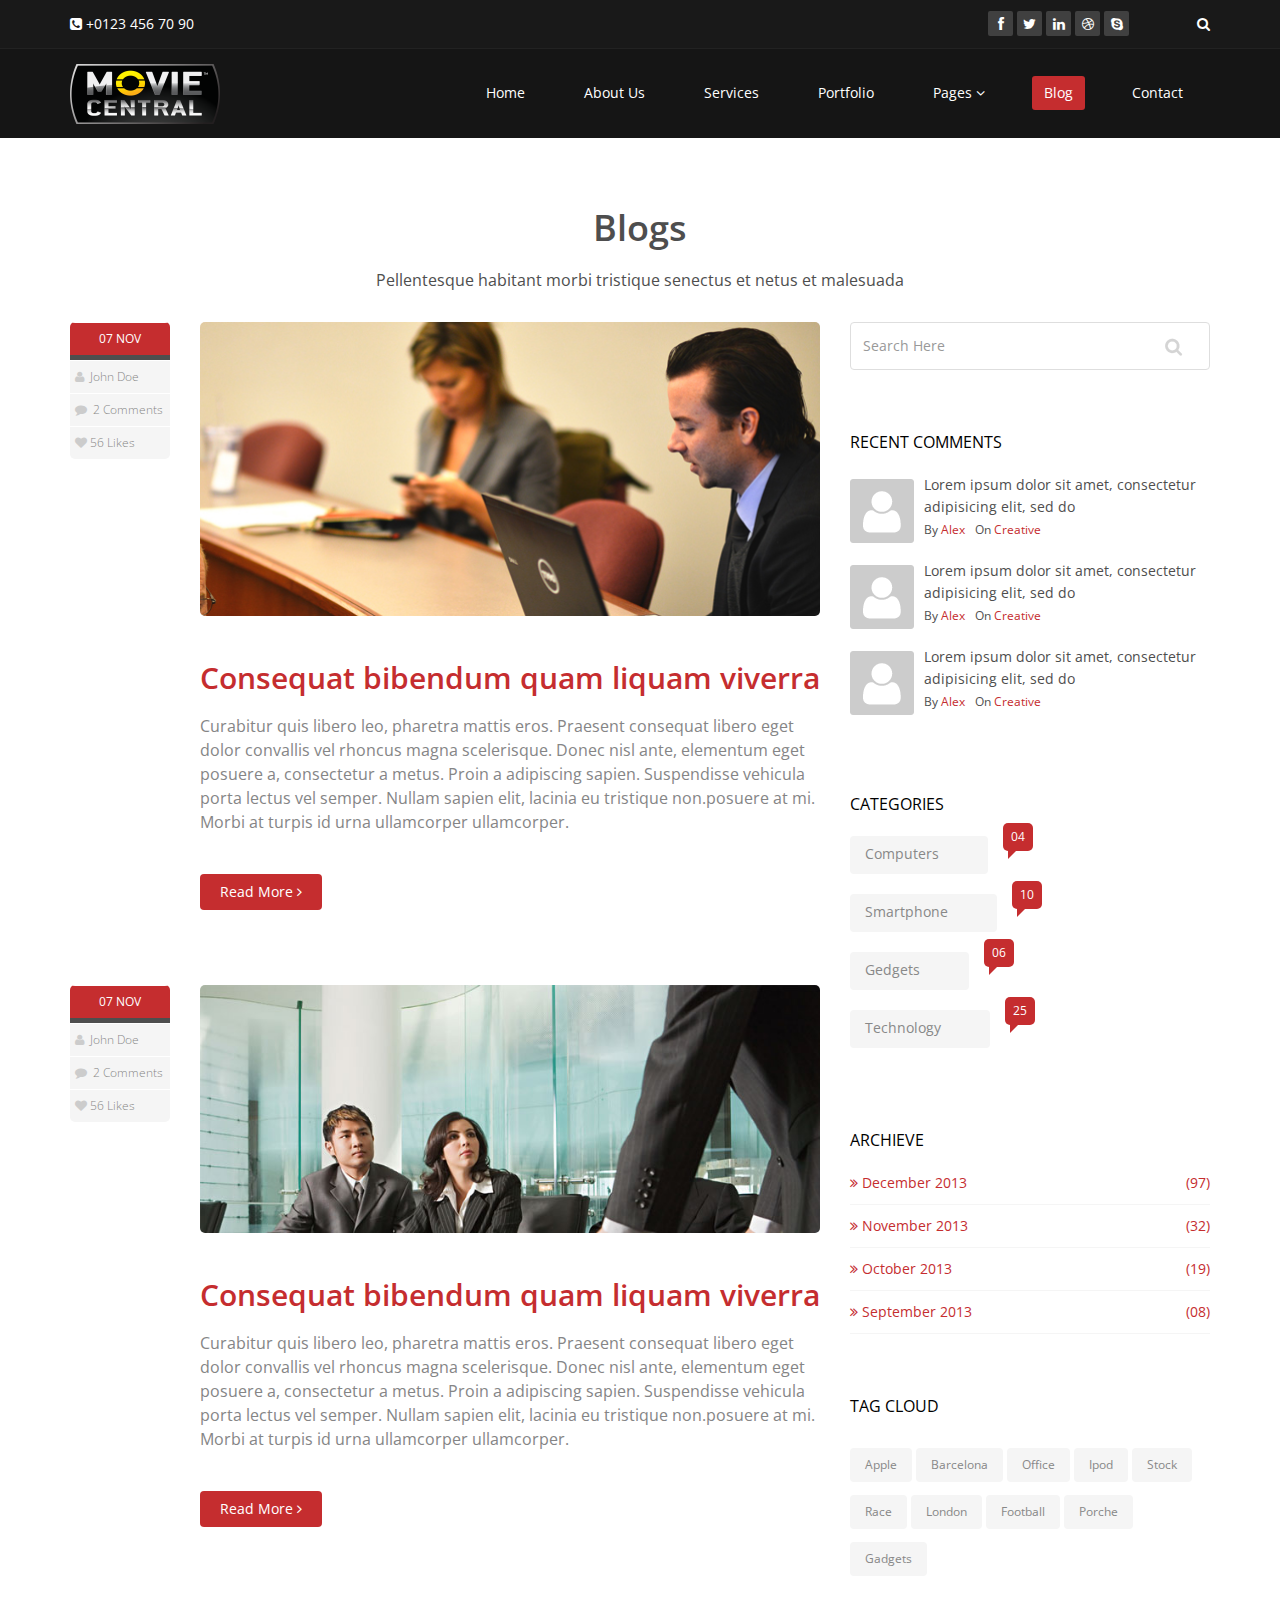
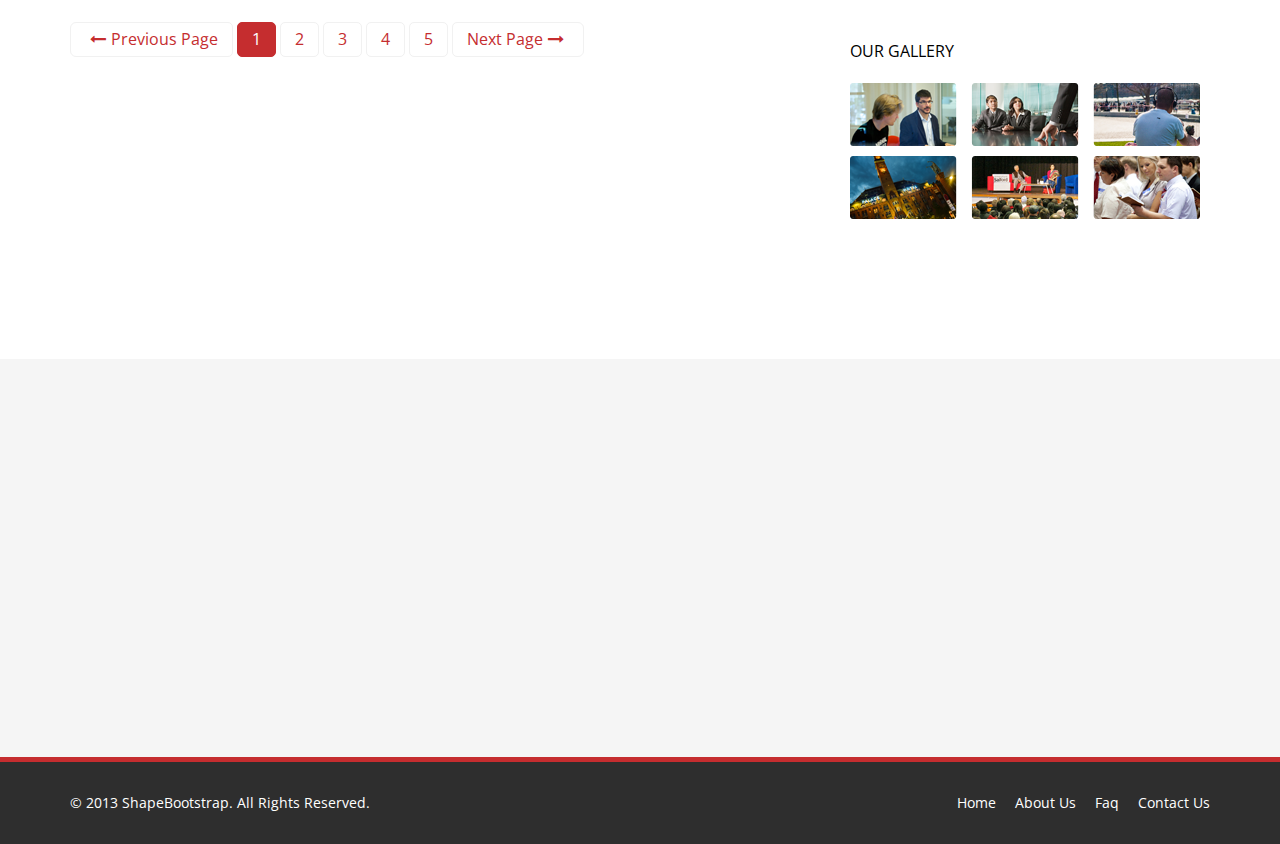
<file: blog.html>
<!DOCTYPE html>
<html lang="en">
<head>
    <meta charset="utf-8">
    <meta name="viewport" content="width=device-width, initial-scale=1.0">
    <meta name="description" content="">
    <meta name="author" content="">
    <title>Blog | Corlate</title>
    
    <!-- core CSS -->
    <link href="css/bootstrap.min.css" rel="stylesheet">
    <link href="css/font-awesome.min.css" rel="stylesheet">
    <link href="css/prettyPhoto.css" rel="stylesheet">
    <link href="css/animate.min.css" rel="stylesheet">
    <link href="css/main.css" rel="stylesheet">
    <link href="css/responsive.css" rel="stylesheet">
    
    <!--[if lt IE 9]>
    <script src="js/html5shiv.js"></script>
    <script src="js/respond.min.js"></script>
    <![endif]-->       
    <link rel="shortcut icon" href="images/ico/favicon.ico">
    <link rel="apple-touch-icon-precomposed" sizes="144x144" href="images/ico/apple-touch-icon-144-precomposed.png">
    <link rel="apple-touch-icon-precomposed" sizes="114x114" href="images/ico/apple-touch-icon-114-precomposed.png">
    <link rel="apple-touch-icon-precomposed" sizes="72x72" href="images/ico/apple-touch-icon-72-precomposed.png">
    <link rel="apple-touch-icon-precomposed" href="images/ico/apple-touch-icon-57-precomposed.png">
</head><!--/head-->

<body>

    <header id="header">
        <div class="top-bar">
            <div class="container">
                <div class="row">
                    <div class="col-sm-6 col-xs-4">
                        <div class="top-number"><p><i class="fa fa-phone-square"></i>  +0123 456 70 90</p></div>
                    </div>
                    <div class="col-sm-6 col-xs-8">
                       <div class="social">
                            <ul class="social-share">
                                <li><a href="#"><i class="fa fa-facebook"></i></a></li>
                                <li><a href="#"><i class="fa fa-twitter"></i></a></li>
                                <li><a href="#"><i class="fa fa-linkedin"></i></a></li> 
                                <li><a href="#"><i class="fa fa-dribbble"></i></a></li>
                                <li><a href="#"><i class="fa fa-skype"></i></a></li>
                            </ul>
                            <div class="search">
                                <form role="form">
                                    <input type="text" class="search-form" autocomplete="off" placeholder="Search">
                                    <i class="fa fa-search"></i>
                                </form>
                           </div>
                       </div>
                    </div>
                </div>
            </div><!--/.container-->
        </div><!--/.top-bar-->

        <nav class="navbar navbar-inverse" role="banner">
            <div class="container">
                <div class="navbar-header">
                    <button type="button" class="navbar-toggle" data-toggle="collapse" data-target=".navbar-collapse">
                        <span class="sr-only">Toggle navigation</span>
                        <span class="icon-bar"></span>
                        <span class="icon-bar"></span>
                        <span class="icon-bar"></span>
                    </button>
                    <a class="navbar-brand" href="index.html"><img src="images/logo.png" alt="logo"></a>
                </div>
                
                <div class="collapse navbar-collapse navbar-right">
                    <ul class="nav navbar-nav">
                        <li><a href="index.html">Home</a></li>
                        <li><a href="about-us.html">About Us</a></li>
                        <li><a href="services.html">Services</a></li>
                        <li><a href="portfolio.html">Portfolio</a></li>
                        <li class="dropdown">
                            <a href="#" class="dropdown-toggle" data-toggle="dropdown">Pages <i class="fa fa-angle-down"></i></a>
                            <ul class="dropdown-menu">
                                <li><a href="blog-item.html">Blog Single</a></li>
                                <li><a href="pricing.html">Pricing</a></li>
                                <li><a href="404.html">404</a></li>
                                <li><a href="shortcodes.html">Shortcodes</a></li>
                            </ul>
                        </li>
                        <li class="active"><a href="blog.html">Blog</a></li> 
                        <li><a href="contact-us.html">Contact</a></li>                        
                    </ul>
                </div>
            </div><!--/.container-->
        </nav><!--/nav-->
        
    </header><!--/header-->

    <section id="blog" class="container">
        <div class="center">
            <h2>Blogs</h2>
            <p class="lead">Pellentesque habitant morbi tristique senectus et netus et malesuada</p>
        </div>

        <div class="blog">
            <div class="row">
                 <div class="col-md-8">
                    <div class="blog-item">
                        <div class="row">
                            <div class="col-xs-12 col-sm-2 text-center">
                                <div class="entry-meta">
                                    <span id="publish_date">07  NOV</span>
                                    <span><i class="fa fa-user"></i> <a href="#">John Doe</a></span>
                                    <span><i class="fa fa-comment"></i> <a href="blog-item.html#comments">2 Comments</a></span>
                                    <span><i class="fa fa-heart"></i><a href="#">56 Likes</a></span>
                                </div>
                            </div>
                                
                            <div class="col-xs-12 col-sm-10 blog-content">
                                <a href="#"><img class="img-responsive img-blog" src="images/blog/blog1.jpg" width="100%" alt="" /></a>
                                <h2><a href="blog-item.html">Consequat bibendum quam liquam viverra</a></h2>
                                <h3>Curabitur quis libero leo, pharetra mattis eros. Praesent consequat libero eget dolor convallis vel rhoncus magna scelerisque. Donec nisl ante, elementum eget posuere a, consectetur a metus. Proin a adipiscing sapien. Suspendisse vehicula porta lectus vel semper. Nullam sapien elit, lacinia eu tristique non.posuere at mi. Morbi at turpis id urna ullamcorper ullamcorper.</h3>
                                <a class="btn btn-primary readmore" href="blog-item.html">Read More <i class="fa fa-angle-right"></i></a>
                            </div>
                        </div>    
                    </div><!--/.blog-item-->
                        
                    <div class="blog-item">
                        <div class="row">
                             <div class="col-sm-2 text-center">
                                <div class="entry-meta"> 
                                    <span id="publish_date">07  NOV</span>
                                    <span><i class="fa fa-user"></i> <a href="#">John Doe</a></span>
                                    <span><i class="fa fa-comment"></i> <a href="blog-item.html#comments">2 Comments</a></span>
                                    <span><i class="fa fa-heart"></i><a href="#">56 Likes</a></span>
                                </div>
                            </div>
                            <div class="col-sm-10 blog-content">
                                <a href=""><img class="img-responsive img-blog" src="images/blog/blog2.jpg" width="100%" alt="" /></a>
                                <h2><a href="blog-item.html">Consequat bibendum quam liquam viverra</a></h2>
                                <h3>Curabitur quis libero leo, pharetra mattis eros. Praesent consequat libero eget dolor convallis vel rhoncus magna scelerisque. Donec nisl ante, elementum eget posuere a, consectetur a metus. Proin a adipiscing sapien. Suspendisse vehicula porta lectus vel semper. Nullam sapien elit, lacinia eu tristique non.posuere at mi. Morbi at turpis id urna ullamcorper ullamcorper.</h3>
                                <a class="btn btn-primary readmore" href="blog-item.html">Read More <i class="fa fa-angle-right"></i></a>
                            </div>
                        </div>    
                    </div><!--/.blog-item-->
                        
                    <ul class="pagination pagination-lg">
                        <li><a href="#"><i class="fa fa-long-arrow-left"></i>Previous Page</a></li>
                        <li class="active"><a href="#">1</a></li>
                        <li><a href="#">2</a></li>
                        <li><a href="#">3</a></li>
                        <li><a href="#">4</a></li>
                        <li><a href="#">5</a></li>
                        <li><a href="#">Next Page<i class="fa fa-long-arrow-right"></i></a></li>
                    </ul><!--/.pagination-->
                </div><!--/.col-md-8-->

                <aside class="col-md-4">
                    <div class="widget search">
                        <form role="form">
                                <input type="text" class="form-control search_box" autocomplete="off" placeholder="Search Here">
                        </form>
                    </div><!--/.search-->
    				
    				<div class="widget categories">
                        <h3>Recent Comments</h3>
                        <div class="row">
                            <div class="col-sm-12">
                                <div class="single_comments">
                                    <img src="images/blog/avatar3.png" alt=""  />
                                    <p>Lorem ipsum dolor sit amet, consectetur adipisicing elit, sed do </p>
                                    <div class="entry-meta small muted">
                                        <span>By <a href="#">Alex</a></span <span>On <a href="#">Creative</a></span>
                                    </div>
                                </div>
                                <div class="single_comments">
                                    <img src="images/blog/avatar3.png" alt=""  />
                                    <p>Lorem ipsum dolor sit amet, consectetur adipisicing elit, sed do </p>
                                    <div class="entry-meta small muted">
                                        <span>By <a href="#">Alex</a></span <span>On <a href="#">Creative</a></span>
                                    </div>
                                </div>
                                <div class="single_comments">
                                    <img src="images/blog/avatar3.png" alt=""  />
                                    <p>Lorem ipsum dolor sit amet, consectetur adipisicing elit, sed do </p>
                                    <div class="entry-meta small muted">
                                        <span>By <a href="#">Alex</a></span <span>On <a href="#">Creative</a></span>
                                    </div>
                                </div>
                                
                            </div>
                        </div>                     
                    </div><!--/.recent comments-->
                     

                    <div class="widget categories">
                        <h3>Categories</h3>
                        <div class="row">
                            <div class="col-sm-6">
                                <ul class="blog_category">
                                    <li><a href="#">Computers <span class="badge">04</span></a></li>
                                    <li><a href="#">Smartphone <span class="badge">10</span></a></li>
                                    <li><a href="#">Gedgets <span class="badge">06</span></a></li>
                                    <li><a href="#">Technology <span class="badge">25</span></a></li>
                                </ul>
                            </div>
                        </div>                     
                    </div><!--/.categories-->
    				
    				<div class="widget archieve">
                        <h3>Archieve</h3>
                        <div class="row">
                            <div class="col-sm-12">
                                <ul class="blog_archieve">
                                    <li><a href="#"><i class="fa fa-angle-double-right"></i> December 2013 <span class="pull-right">(97)</span></a></li>
                                    <li><a href="#"><i class="fa fa-angle-double-right"></i> November 2013 <span class="pull-right">(32)</a></li>
                                    <li><a href="#"><i class="fa fa-angle-double-right"></i> October 2013 <span class="pull-right">(19)</a></li>
                                    <li><a href="#"><i class="fa fa-angle-double-right"></i> September 2013 <span class="pull-right">(08)</a></li>
                                </ul>
                            </div>
                        </div>                     
                    </div><!--/.archieve-->
    				
                    <div class="widget tags">
                        <h3>Tag Cloud</h3>
                        <ul class="tag-cloud">
                            <li><a class="btn btn-xs btn-primary" href="#">Apple</a></li>
                            <li><a class="btn btn-xs btn-primary" href="#">Barcelona</a></li>
                            <li><a class="btn btn-xs btn-primary" href="#">Office</a></li>
                            <li><a class="btn btn-xs btn-primary" href="#">Ipod</a></li>
                            <li><a class="btn btn-xs btn-primary" href="#">Stock</a></li>
                            <li><a class="btn btn-xs btn-primary" href="#">Race</a></li>
                            <li><a class="btn btn-xs btn-primary" href="#">London</a></li>
                            <li><a class="btn btn-xs btn-primary" href="#">Football</a></li>
                            <li><a class="btn btn-xs btn-primary" href="#">Porche</a></li>
                            <li><a class="btn btn-xs btn-primary" href="#">Gadgets</a></li>
                        </ul>
                    </div><!--/.tags-->
    				
    				<div class="widget blog_gallery">
                        <h3>Our Gallery</h3>
                        <ul class="sidebar-gallery">
                            <li><a href="#"><img src="images/blog/gallery1.png" alt="" /></a></li>
                            <li><a href="#"><img src="images/blog/gallery2.png" alt="" /></a></li>
                            <li><a href="#"><img src="images/blog/gallery3.png" alt="" /></a></li>
                            <li><a href="#"><img src="images/blog/gallery4.png" alt="" /></a></li>
                            <li><a href="#"><img src="images/blog/gallery5.png" alt="" /></a></li>
                            <li><a href="#"><img src="images/blog/gallery6.png" alt="" /></a></li>
                        </ul>
                    </div><!--/.blog_gallery-->
    			</aside>  
            </div><!--/.row-->
        </div>
    </section><!--/#blog-->

    <section id="bottom">
        <div class="container wow fadeInDown" data-wow-duration="1000ms" data-wow-delay="600ms">
            <div class="row">
                <div class="col-md-3 col-sm-6">
                    <div class="widget">
                        <h3>Company</h3>
                        <ul>
                            <li><a href="#">About us</a></li>
                            <li><a href="#">We are hiring</a></li>
                            <li><a href="#">Meet the team</a></li>
                            <li><a href="#">Copyright</a></li>
                            <li><a href="#">Terms of use</a></li>
                            <li><a href="#">Privacy policy</a></li>
                            <li><a href="#">Contact us</a></li>
                        </ul>
                    </div>    
                </div><!--/.col-md-3-->

                <div class="col-md-3 col-sm-6">
                    <div class="widget">
                        <h3>Support</h3>
                        <ul>
                            <li><a href="#">Faq</a></li>
                            <li><a href="#">Blog</a></li>
                            <li><a href="#">Forum</a></li>
                            <li><a href="#">Documentation</a></li>
                            <li><a href="#">Refund policy</a></li>
                            <li><a href="#">Ticket system</a></li>
                            <li><a href="#">Billing system</a></li>
                        </ul>
                    </div>    
                </div><!--/.col-md-3-->

                <div class="col-md-3 col-sm-6">
                    <div class="widget">
                        <h3>Developers</h3>
                        <ul>
                            <li><a href="#">Web Development</a></li>
                            <li><a href="#">SEO Marketing</a></li>
                            <li><a href="#">Theme</a></li>
                            <li><a href="#">Development</a></li>
                            <li><a href="#">Email Marketing</a></li>
                            <li><a href="#">Plugin Development</a></li>
                            <li><a href="#">Article Writing</a></li>
                        </ul>
                    </div>    
                </div><!--/.col-md-3-->

                <div class="col-md-3 col-sm-6">
                    <div class="widget">
                        <h3>Our Partners</h3>
                        <ul>
                            <li><a href="#">Adipisicing Elit</a></li>
                            <li><a href="#">Eiusmod</a></li>
                            <li><a href="#">Tempor</a></li>
                            <li><a href="#">Veniam</a></li>
                            <li><a href="#">Exercitation</a></li>
                            <li><a href="#">Ullamco</a></li>
                            <li><a href="#">Laboris</a></li>
                        </ul>
                    </div>    
                </div><!--/.col-md-3-->
            </div>
        </div>
    </section><!--/#bottom-->

    <footer id="footer" class="midnight-blue">
        <div class="container">
            <div class="row">
                <div class="col-sm-6">
                    &copy; 2013 <a target="_blank" href="http://shapebootstrap.net/" title="Free Twitter Bootstrap WordPress Themes and HTML templates">ShapeBootstrap</a>. All Rights Reserved.
                </div>
                <div class="col-sm-6">
                    <ul class="pull-right">
                        <li><a href="#">Home</a></li>
                        <li><a href="#">About Us</a></li>
                        <li><a href="#">Faq</a></li>
                        <li><a href="#">Contact Us</a></li>
                    </ul>
                </div>
            </div>
        </div>
    </footer><!--/#footer-->

    <script src="js/jquery.js"></script>
    <script src="js/bootstrap.min.js"></script>
    <script src="js/jquery.prettyPhoto.js"></script>
    <script src="js/jquery.isotope.min.js"></script>
    <script src="js/main.js"></script>
    <script src="js/wow.min.js"></script>
</body>
</html>
</file>
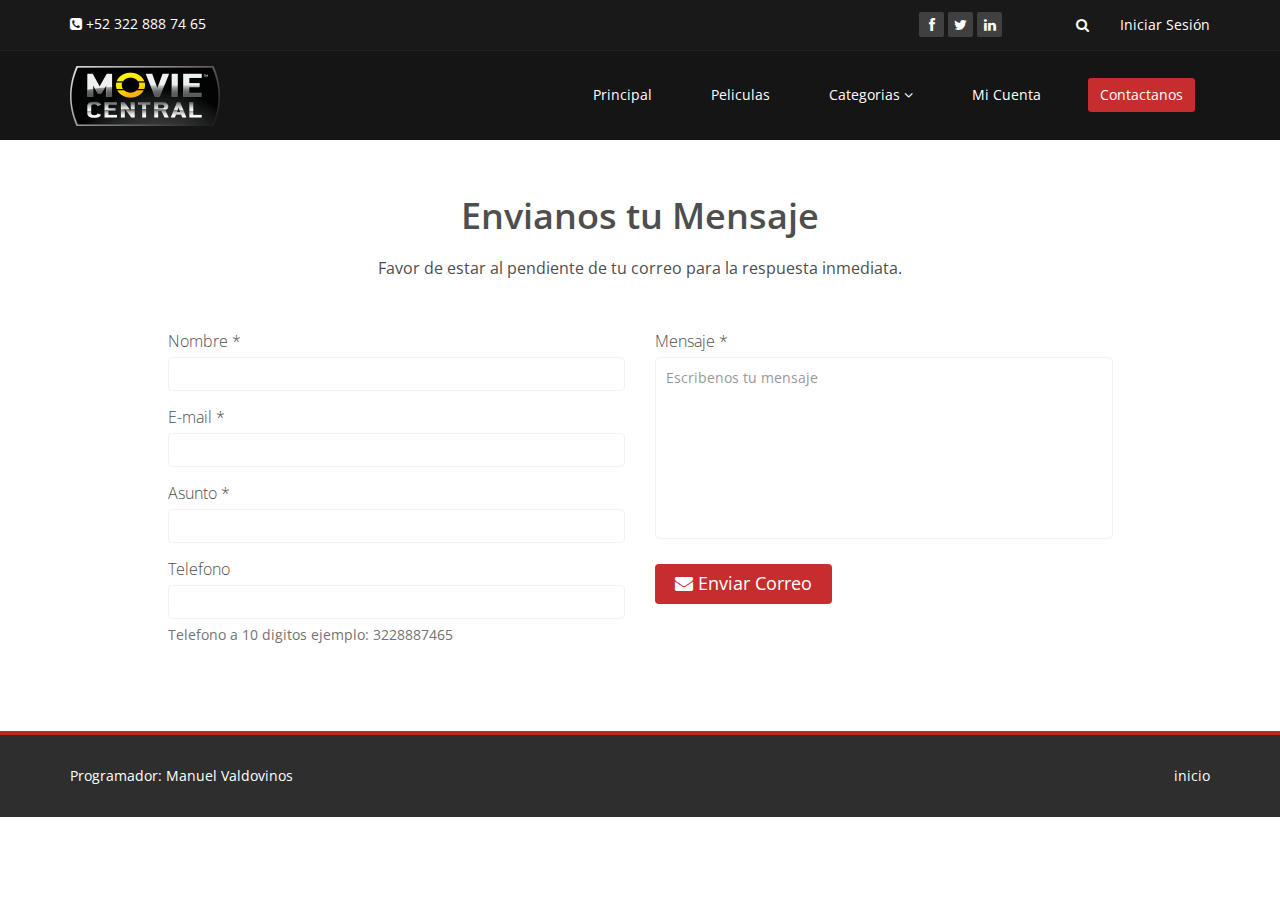
<file: contact-us.html>
<!DOCTYPE html>
<html lang="en">
<head>
    <meta charset="utf-8">
    <meta name="viewport" content="width=device-width, initial-scale=1.0">
    <meta name="description" content="">
    <meta name="author" content="">
    <title>Blog Single | Corlate</title>

    <!-- core CSS -->
    <link href="css/bootstrap.min.css" rel="stylesheet">
    <link href="css/font-awesome.min.css" rel="stylesheet">
    <link href="css/prettyPhoto.css" rel="stylesheet">
    <link href="css/animate.min.css" rel="stylesheet">
    <link href="css/main.css" rel="stylesheet">
    <link href="css/responsive.css" rel="stylesheet">

    <!--[if lt IE 9]>
    <script src="js/html5shiv.js"></script>
    <script src="js/respond.min.js"></script>
    <![endif]-->
    <link rel="shortcut icon" href="images/ico/favicon.ico">
    <link rel="apple-touch-icon-precomposed" sizes="144x144" href="images/ico/apple-touch-icon-144-precomposed.png">
    <link rel="apple-touch-icon-precomposed" sizes="114x114" href="images/ico/apple-touch-icon-114-precomposed.png">
    <link rel="apple-touch-icon-precomposed" sizes="72x72" href="images/ico/apple-touch-icon-72-precomposed.png">
    <link rel="apple-touch-icon-precomposed" href="images/ico/apple-touch-icon-57-precomposed.png">
</head><!--/head-->

<body>

  <header id="header">
      <!-- Ventana Modal de Inicio de Sesión  -->
      <div class="modal fade" tabindex="-1" role="dialog" id="myModal">
        <div class="modal-dialog">
          <div class="modal-content">
            <div class="modal-header" style="background-color: #c52d2f;">
              <button type="button" class="close" data-dismiss="modal" aria-label="Close"><span aria-hidden="true" style="color: #fff">&times;</span></button>
              <h4 class="modal-title" style="color: #fff">Iniciar Sesión</h4>
            </div>
            <div class="modal-body">
              <form action="" role="form">
                <div class="form-group">
                  <label for="user"><i class="fa fa-user"></i> Usuario:</label>
                  <input type="text" name="username" id="user" class="form-control" placeholder="usuario">
                </div>
                <div class="form-group">
                  <label for="password"><i class="fa fa-key"></i> Contraseña:</label>
                  <input type="password" name="password" id="password" class="form-control" placeholder="contraseña">
                </div>
                <div class="modal-footer">
                  <button type="submit" class="btn btn-default btn-block btn-lg"><i class="fa fa-sign-in"></i> Entrar</button>
                  <div class="text-center" style="padding-top: 1em">
                    <a href="#"><i class="fa fa-user"></i> Olvide mi usuario</a> | <a href="#"><i class="fa fa-key"></i> Olvide mi contraseña</a>
                  </div>
                </div>
              </form>
            </div>
          </div><!-- /.modal-content -->
        </div><!-- /.modal-dialog -->
      </div><!-- /.modal -->
      <!-- Termina Ventana Modal -->

      <div class="top-bar">
          <div class="container">
              <div class="row">
                  <div class="col-sm-6 col-xs-4">
                      <div class="top-number"><p><i class="fa fa-phone-square"></i>  +52 322 888 74 65</p></div>
                  </div>
                  <div class="col-sm-6 col-xs-8">
                     <div class="social">
                          <ul class="social-share">
                              <li><a href="https://www.facebook.com/manuelvaldovinosc" target="_blank"><i class="fa fa-facebook"></i></a></li>
                              <li><a href="https://twitter.com/mvaldovinosc" target="_blank"><i class="fa fa-twitter"></i></a></li>
                              <li><a href="https://www.linkedin.com/in/manuel-valdovinos-02387b121?trk=hp-identity-name" target="_blank"><i class="fa fa-linkedin"></i></a></li>
                          </ul>
                          <div class="search">
                              <form role="form">
                                  <input type="search" class="search-form" autocomplete="off" placeholder="Nombre de la Pelicula">
                                  <button type="submit" style="background-color: transparent; border: none;" data-toggle="tooltip" data-placement="bottom" title="Buscar Pelicula"><i class="fa fa-search"></i></button>
                              </form>
                         </div>
                         <a href="#" data-toggle="modal" data-target="#myModal" style="margin-left: 1.5em; color:#fff">Iniciar Sesión</a>
                     </div>
                  </div>
              </div>
          </div><!--/.container-->
      </div><!--/.top-bar-->

      <nav class="navbar navbar-inverse" role="banner">
          <div class="container">
              <div class="navbar-header">
                  <button type="button" class="navbar-toggle" data-toggle="collapse" data-target=".navbar-collapse">
                      <span class="sr-only">Toggle navigation</span>
                      <span class="icon-bar"></span>
                      <span class="icon-bar"></span>
                      <span class="icon-bar"></span>
                  </button>
                  <a class="navbar-brand" href="index.html"><img src="images/logo.png" alt="Movie | Central"></a>
              </div>

              <div class="collapse navbar-collapse navbar-right">
                  <ul class="nav navbar-nav">
                      <li><a href="index.html">Principal</a></li>
                      <li><a href="portfolio.html">Peliculas</a></li>
                      <li class="dropdown">
                          <a href="#" class="dropdown-toggle" data-toggle="dropdown">Categorias <i class="fa fa-angle-down"></i></a>
                          <ul class="dropdown-menu">
                              <li><a href="#">Acción</a></li>
                              <li><a href="#">Animación</a></li>
                              <li><a href="blog-item.html">Blog Single</a></li>
                              <li><a href="pricing.html">Pricing</a></li>
                              <li><a href="404.html">404</a></li>
                              <li><a href="shortcodes.html">Shortcodes</a></li>
                          </ul>
                      </li>
                      <li><a href="account.html">Mi Cuenta</a></li>
                      <li class="active"><a href="contact-us.html" title="Conocenos">Contactanos</a></li>
                  </ul>
              </div>
          </div><!--/.container-->
      </nav><!--/nav-->

  </header><!--/header-->

    <section id="contact-page" style="margin-top: 4em">
        <div class="container">
            <div class="center">
                <h2>Envianos tu Mensaje</h2>
                <p class="lead">Favor de estar al pendiente de tu correo para la respuesta inmediata.</p>
            </div>
            <div class="row contact-wrap">
                <div class="status alert alert-success" style="display: none"></div>
                <form id="main-contact-form" class="contact-form" name="contact-form" method="post" action="sendemail.php">
                    <div class="col-sm-5 col-sm-offset-1">
                        <div class="form-group">
                            <label>Nombre *</label>
                            <input type="text" name="name" class="form-control" required="required">
                        </div>
                        <div class="form-group">
                            <label>E-mail *</label>
                            <input type="email" name="email" class="form-control" required="required">
                        </div>
                        <div class="form-group">
                            <label>Asunto *</label>
                            <input type="text" name="subject" class="form-control" required="required">
                        </div>
                        <div class="form-group">
                            <label>Telefono</label>
                            <input type="number" name="phone" class="form-control" aria-describedby="helpBlock2">
                            <span id="helpBlock2" class="help-block">Telefono a 10 digitos ejemplo: 3228887465</span>
                        </div>
                    </div>
                    <div class="col-sm-5">
                        <div class="form-group">
                            <label>Mensaje *</label>
                            <textarea name="message" id="message" required="required" class="form-control" rows="8" placeholder="Escribenos tu mensaje"></textarea>
                        </div>
                        <div class="form-group">
                            <button type="submit" name="submit" class="btn btn-primary btn-lg" required="required"><i class="fa fa-envelope"></i> Enviar Correo</button>
                        </div>
                    </div>
                </form>
            </div><!--/.row-->
        </div><!--/.container-->
    </section><!--/#contact-page-->

    <footer id="footer" class="midnight-blue" style="border-top:4px solid #bc2925">
        <div class="container">
            <div class="row">
                <div class="col-sm-6">
                    <a target="_blank" href="http://shapebootstrap.net/" >Programador: Manuel Valdovinos</a>
                </div>
                <div class="col-sm-6">
                    <ul class="pull-right">
                        <li><a href="#header">inicio</a></li>
                    </ul>
                </div>
            </div>
        </div>
    </footer><!--/#footer-->
    <script src="js/jquery.js"></script>
    <script src="js/bootstrap.min.js"></script>
    <script src="js/jquery.prettyPhoto.js"></script>
    <script src="js/jquery.isotope.min.js"></script>
    <script src="js/main.js"></script>
    <script src="js/wow.min.js"></script>
</body>
</html>
</file>
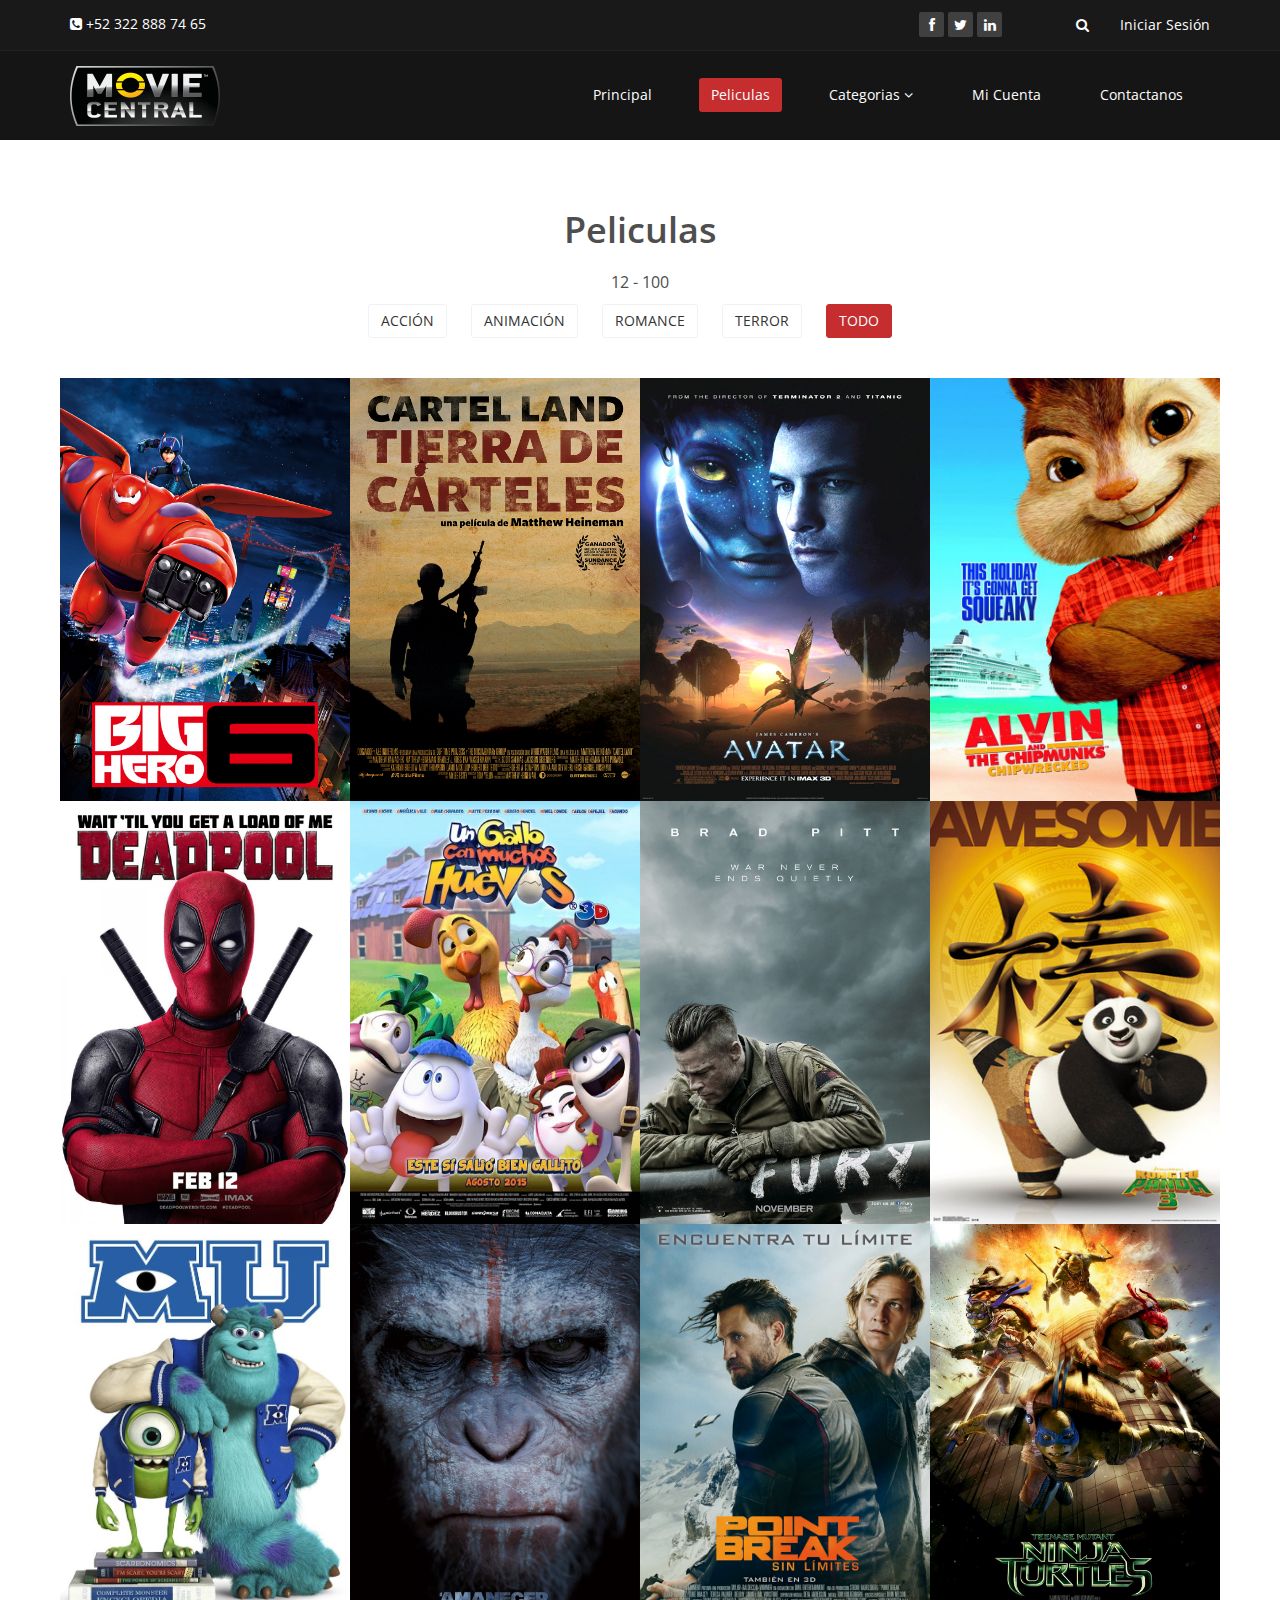
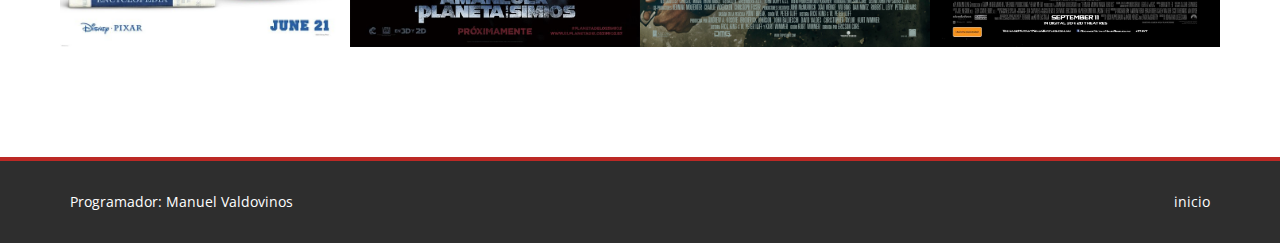
<file: portfolio.html>
<!DOCTYPE html>
<html lang="en">
<head>
    <meta charset="utf-8">
    <meta name="viewport" content="width=device-width, initial-scale=1.0">
    <meta name="description" content="">
    <meta name="author" content="">
    <title>Portfolio | Corlate</title>
    <link href="css/bootstrap.min.css" rel="stylesheet">
    <link href="css/font-awesome.min.css" rel="stylesheet">
    <link href="css/prettyPhoto.css" rel="stylesheet">
    <link href="css/animate.min.css" rel="stylesheet">
    <link href="css/main.css" rel="stylesheet">
    <link href="css/responsive.css" rel="stylesheet">
    <!--[if lt IE 9]>
    <script src="js/html5shiv.js"></script>
    <script src="js/respond.min.js"></script>
    <![endif]-->
    <link rel="shortcut icon" href="images/ico/favicon.ico">
    <link rel="apple-touch-icon-precomposed" sizes="144x144" href="images/ico/apple-touch-icon-144-precomposed.png">
    <link rel="apple-touch-icon-precomposed" sizes="114x114" href="images/ico/apple-touch-icon-114-precomposed.png">
    <link rel="apple-touch-icon-precomposed" sizes="72x72" href="images/ico/apple-touch-icon-72-precomposed.png">
    <link rel="apple-touch-icon-precomposed" href="images/ico/apple-touch-icon-57-precomposed.png">
</head><!--/head-->
<body>

  <header id="header">
      <!-- Ventana Modal de Inicio de Sesión  -->
      <div class="modal fade" tabindex="-1" role="dialog" id="myModal">
        <div class="modal-dialog">
          <div class="modal-content">
            <div class="modal-header" style="background-color: #c52d2f;">
              <button type="button" class="close" data-dismiss="modal" aria-label="Close"><span aria-hidden="true" style="color: #fff">&times;</span></button>
              <h4 class="modal-title" style="color: #fff">Iniciar Sesión</h4>
            </div>
            <div class="modal-body">
              <form action="" role="form">
                <div class="form-group">
                  <label for="user"><i class="fa fa-user"></i> Usuario:</label>
                  <input type="text" name="username" id="user" class="form-control" placeholder="usuario">
                </div>
                <div class="form-group">
                  <label for="password"><i class="fa fa-key"></i> Contraseña:</label>
                  <input type="password" name="password" id="password" class="form-control" placeholder="contraseña">
                </div>
                <div class="modal-footer">
                  <button type="submit" class="btn btn-default btn-block btn-lg"><i class="fa fa-sign-in"></i> Entrar</button>
                  <div class="text-center" style="padding-top: 1em">
                    <a href="#"><i class="fa fa-user"></i> Olvide mi usuario</a> | <a href="#"><i class="fa fa-key"></i> Olvide mi contraseña</a>
                  </div>
                </div>
              </form>
            </div>
          </div><!-- /.modal-content -->
        </div><!-- /.modal-dialog -->
      </div><!-- /.modal -->
      <!-- Termina Ventana Modal -->

      <div class="top-bar">
          <div class="container">
              <div class="row">
                  <div class="col-sm-6 col-xs-4">
                      <div class="top-number"><p><i class="fa fa-phone-square"></i>  +52 322 888 74 65</p></div>
                  </div>
                  <div class="col-sm-6 col-xs-8">
                     <div class="social">
                          <ul class="social-share">
                              <li><a href="https://www.facebook.com/manuelvaldovinosc" target="_blank"><i class="fa fa-facebook"></i></a></li>
                              <li><a href="https://twitter.com/mvaldovinosc" target="_blank"><i class="fa fa-twitter"></i></a></li>
                              <li><a href="https://www.linkedin.com/in/manuel-valdovinos-02387b121?trk=hp-identity-name" target="_blank"><i class="fa fa-linkedin"></i></a></li>
                          </ul>
                          <div class="search">
                              <form role="form">
                                  <input type="search" class="search-form" autocomplete="off" placeholder="Nombre de la Pelicula">
                                  <button type="submit" style="background-color: transparent; border: none;" data-toggle="tooltip" data-placement="bottom" title="Buscar Pelicula"><i class="fa fa-search"></i></button>
                              </form>
                         </div>
                         <a href="#" data-toggle="modal" data-target="#myModal" style="margin-left: 1.5em; color:#fff">Iniciar Sesión</a>
                     </div>
                  </div>
              </div>
          </div><!--/.container-->
      </div><!--/.top-bar-->

      <nav class="navbar navbar-inverse" role="banner">
          <div class="container">
              <div class="navbar-header">
                  <button type="button" class="navbar-toggle" data-toggle="collapse" data-target=".navbar-collapse">
                      <span class="sr-only">Toggle navigation</span>
                      <span class="icon-bar"></span>
                      <span class="icon-bar"></span>
                      <span class="icon-bar"></span>
                  </button>
                  <a class="navbar-brand" href="index.html"><img src="images/logo.png" alt="Movie | Central"></a>
              </div>

              <div class="collapse navbar-collapse navbar-right">
                  <ul class="nav navbar-nav">
                      <li><a href="index.html">Principal</a></li>
                      <li class="active"><a href="portfolio.html">Peliculas</a></li>
                      <li class="dropdown">
                          <a href="#" class="dropdown-toggle" data-toggle="dropdown">Categorias <i class="fa fa-angle-down"></i></a>
                          <ul class="dropdown-menu">
                              <li><a href="#">Acción</a></li>
                              <li><a href="#">Animación</a></li>
                              <li><a href="blog-item.html">Blog Single</a></li>
                              <li><a href="pricing.html">Pricing</a></li>
                              <li><a href="404.html">404</a></li>
                              <li><a href="shortcodes.html">Shortcodes</a></li>
                          </ul>
                      </li>
                      <li><a href="account.html">Mi Cuenta</a></li>
                      <li><a href="contact-us.html" title="Conocenos">Contactanos</a></li>
                  </ul>
              </div>
          </div><!--/.container-->
      </nav><!--/nav-->

  </header><!--/header-->

    <section id="portfolio">
        <div class="container">
            <div class="center">
               <h2>Peliculas</h2>
               <p class="lead" style="margin: 0">12 - 100</p>
            </div>


            <ul class="portfolio-filter text-center">
                <li><a class="btn btn-default" href="#">Acción</a></li>
                <li><a class="btn btn-default" href="#">Animación</a></li>
                <li><a class="btn btn-default" href="#">Romance</a></li>
                <li><a class="btn btn-default" href="#">Terror</a></li>
                <li><a class="btn btn-default active" href="#">Todo</a></li>
            </ul><!--/#portfolio-filter-->

            <div class="row">
                <div class="portfolio-items">
                    <div class="col-md-12">

                      <div class="portfolio-item col-xs-12 col-sm-4 col-md-3">
                          <div class="recent-work-wrap">
                              <img src="images/posters/big-hero-6.jpg" alt="" height="423px">
                              <div class="overlay">
                                  <div class="recent-work-inner">
                                      <h3><a href="#">BIG HERO 6</a></h3>
                                      <p>Precio: $200.00</p>
                                      <p>There are many variations of passages of Lorem Ipsum available, but the majority</p>
                                      <a class="preview" href="images/portfolio/full/item1.png" rel="prettyPhoto"><i class="fa fa-mail-forward"></i> Adquirir Ahora</a>
                                  </div>
                              </div>
                          </div>
                      </div><!--/.portfolio-item-->

                      <div class="portfolio-item col-xs-12 col-sm-4 col-md-3">
                          <div class="recent-work-wrap">
                              <img src="images/posters/cartel-land.jpg" alt="" height="423px">
                              <div class="overlay">
                                  <div class="recent-work-inner">
                                      <h3><a href="#">CARTEL LAND</a></h3>
                                      <p>Precio: $200.00</p>
                                      <p>There are many variations of passages of Lorem Ipsum available, but the majority</p>
                                      <a class="preview" href="images/portfolio/full/item1.png" rel="prettyPhoto"><i class="fa fa-mail-forward"></i> Adquirir Ahora</a>
                                  </div>
                              </div>
                          </div>
                      </div><!--/.portfolio-item-->

                      <div class="portfolio-item col-xs-12 col-sm-4 col-md-3">
                          <div class="recent-work-wrap">
                              <img src="images/posters/avatar.jpg" alt="" height="423px">
                              <div class="overlay">
                                  <div class="recent-work-inner">
                                      <h3><a href="#">AVATAR</a></h3>
                                      <p>Precio: $200.00</p>
                                      <p>There are many variations of passages of Lorem Ipsum available, but the majority</p>
                                      <a class="preview" href="images/portfolio/full/item1.png" rel="prettyPhoto"><i class="fa fa-mail-forward"></i> Adquirir Ahora</a>
                                  </div>
                              </div>
                          </div>
                      </div><!--/.portfolio-item-->

                      <div class="portfolio-item col-xs-12 col-sm-4 col-md-3">
                          <div class="recent-work-wrap">
                              <img src="images/posters/chipmunks.jpg" alt="" height="423px">
                              <div class="overlay">
                                  <div class="recent-work-inner">
                                      <h3><a href="#">ALVIN AND THE CHIPMUNKS</a></h3>
                                      <p>Precio: $200.00</p>
                                      <p>There are many variations of passages of Lorem Ipsum available, but the majority</p>
                                      <a class="preview" href="images/portfolio/full/item1.png" rel="prettyPhoto"><i class="fa fa-mail-forward"></i> Adquirir Ahora</a>
                                  </div>
                              </div>
                          </div>
                      </div><!--/.portfolio-item-->

                      <div class="portfolio-item col-xs-12 col-sm-4 col-md-3">
                          <div class="recent-work-wrap">
                              <img src="images/posters/deadpool.jpg" alt="" height="423px">
                              <div class="overlay">
                                  <div class="recent-work-inner">
                                      <h3><a href="#">DEADPOOL</a></h3>
                                      <p>Precio: $200.00</p>
                                      <p>There are many variations of passages of Lorem Ipsum available, but the majority</p>
                                      <a class="preview" href="images/portfolio/full/item1.png" rel="prettyPhoto"><i class="fa fa-mail-forward"></i> Adquirir Ahora</a>
                                  </div>
                              </div>
                          </div>
                      </div><!--/.portfolio-item-->

                      <div class="portfolio-item col-xs-12 col-sm-4 col-md-3">
                          <div class="recent-work-wrap">
                              <img src="images/posters/gallo-huevos.jpg" alt="" height="423px">
                              <div class="overlay">
                                  <div class="recent-work-inner">
                                      <h3><a href="#">UN GALLO CON MUCHOS HUEVOS</a></h3>
                                      <p>Precio: $200.00</p>
                                      <p>There are many variations of passages of Lorem Ipsum available, but the majority</p>
                                      <a class="preview" href="images/portfolio/full/item1.png" rel="prettyPhoto"><i class="fa fa-mail-forward"></i> Adquirir Ahora</a>
                                  </div>
                              </div>
                          </div>
                      </div><!--/.portfolio-item-->

                      <div class="portfolio-item col-xs-12 col-sm-4 col-md-3">
                          <div class="recent-work-wrap">
                              <img src="images/posters/fury.jpg" alt="" height="423px">
                              <div class="overlay">
                                  <div class="recent-work-inner">
                                      <h3><a href="#">FURY</a></h3>
                                      <p>Precio: $200.00</p>
                                      <p>There are many variations of passages of Lorem Ipsum available, but the majority</p>
                                      <a class="preview" href="images/portfolio/full/item1.png" rel="prettyPhoto"><i class="fa fa-mail-forward"></i> Adquirir Ahora</a>
                                  </div>
                              </div>
                          </div>
                      </div><!--/.portfolio-item-->

                      <div class="portfolio-item col-xs-12 col-sm-4 col-md-3">
                          <div class="recent-work-wrap">
                              <img src="images/posters/panda-3.jpg" alt="" height="423px">
                              <div class="overlay">
                                  <div class="recent-work-inner">
                                      <h3><a href="#">KUNG FU PANDA 3</a></h3>
                                      <p>Precio: $200.00</p>
                                      <p>There are many variations of passages of Lorem Ipsum available, but the majority</p>
                                      <a class="preview" href="images/portfolio/full/item1.png" rel="prettyPhoto"><i class="fa fa-mail-forward"></i> Adquirir Ahora</a>
                                  </div>
                              </div>
                          </div>
                      </div><!--/.portfolio-item-->

                      <div class="portfolio-item col-xs-12 col-sm-4 col-md-3">
                          <div class="recent-work-wrap">
                              <img src="images/posters/Monsters-University.jpg" alt="" height="423px">
                              <div class="overlay">
                                  <div class="recent-work-inner">
                                      <h3><a href="#">MONSTER UNIVERSITY</a></h3>
                                      <p>Precio: $200.00</p>
                                      <p>There are many variations of passages of Lorem Ipsum available, but the majority</p>
                                      <a class="preview" href="images/portfolio/full/item1.png" rel="prettyPhoto"><i class="fa fa-mail-forward"></i> Adquirir Ahora</a>
                                  </div>
                              </div>
                          </div>
                      </div><!--/.portfolio-item-->

                      <div class="portfolio-item col-xs-12 col-sm-4 col-md-3">
                          <div class="recent-work-wrap">
                              <img src="images/posters/planeta-simios.jpg" alt="" height="423px">
                              <div class="overlay">
                                  <div class="recent-work-inner">
                                      <h3><a href="#">PLANETA DE LOS SIMIOS</a></h3>
                                      <p>Precio: $200.00</p>
                                      <p>There are many variations of passages of Lorem Ipsum available, but the majority</p>
                                      <a class="preview" href="images/portfolio/full/item1.png" rel="prettyPhoto"><i class="fa fa-mail-forward"></i> Adquirir Ahora</a>
                                  </div>
                              </div>
                          </div>
                      </div><!--/.portfolio-item-->

                      <div class="portfolio-item col-xs-12 col-sm-4 col-md-3">
                          <div class="recent-work-wrap">
                              <img src="images/posters/point-break.jpg" alt="" height="423px">
                              <div class="overlay">
                                  <div class="recent-work-inner">
                                      <h3><a href="#">POINT BREAK</a></h3>
                                      <p>Precio: $200.00</p>
                                      <p>There are many variations of passages of Lorem Ipsum available, but the majority</p>
                                      <a class="preview" href="images/portfolio/full/item1.png" rel="prettyPhoto"><i class="fa fa-mail-forward"></i> Adquirir Ahora</a>
                                  </div>
                              </div>
                          </div>
                      </div><!--/.portfolio-item-->

                      <div class="portfolio-item col-xs-12 col-sm-4 col-md-3">
                          <div class="recent-work-wrap">
                              <img src="images/posters/turtle-ninja.jpg" alt="" height="423px">
                              <div class="overlay">
                                  <div class="recent-work-inner">
                                      <h3><a href="#">NINJA TURTLES</a></h3>
                                      <p>Precio: $200.00</p>
                                      <p>There are many variations of passages of Lorem Ipsum available, but the majority</p>
                                      <a class="preview" href="images/portfolio/full/item1.png" rel="prettyPhoto"><i class="fa fa-mail-forward"></i> Adquirir Ahora</a>
                                  </div>
                              </div>
                          </div>
                      </div><!--/.portfolio-item-->

                    </div>

                </div>
            </div>
        </div>
    </section><!--/#portfolio-item-->

    <footer id="footer" class="midnight-blue" style="border-top:4px solid #bc2925">
        <div class="container">
            <div class="row">
                <div class="col-sm-6">
                    <a target="_blank" href="http://shapebootstrap.net/" >Programador: Manuel Valdovinos</a>
                </div>
                <div class="col-sm-6">
                    <ul class="pull-right">
                        <li><a href="#header">inicio</a></li>
                    </ul>
                </div>
            </div>
        </div>
    </footer><!--/#footer-->

    <script src="js/jquery.js"></script>
    <script src="js/bootstrap.min.js"></script>
    <script src="js/jquery.prettyPhoto.js"></script>
    <script src="js/jquery.isotope.min.js"></script>
    <script src="js/main.js"></script>
    <script src="js/wow.min.js"></script>
</body>
</html>
</file>
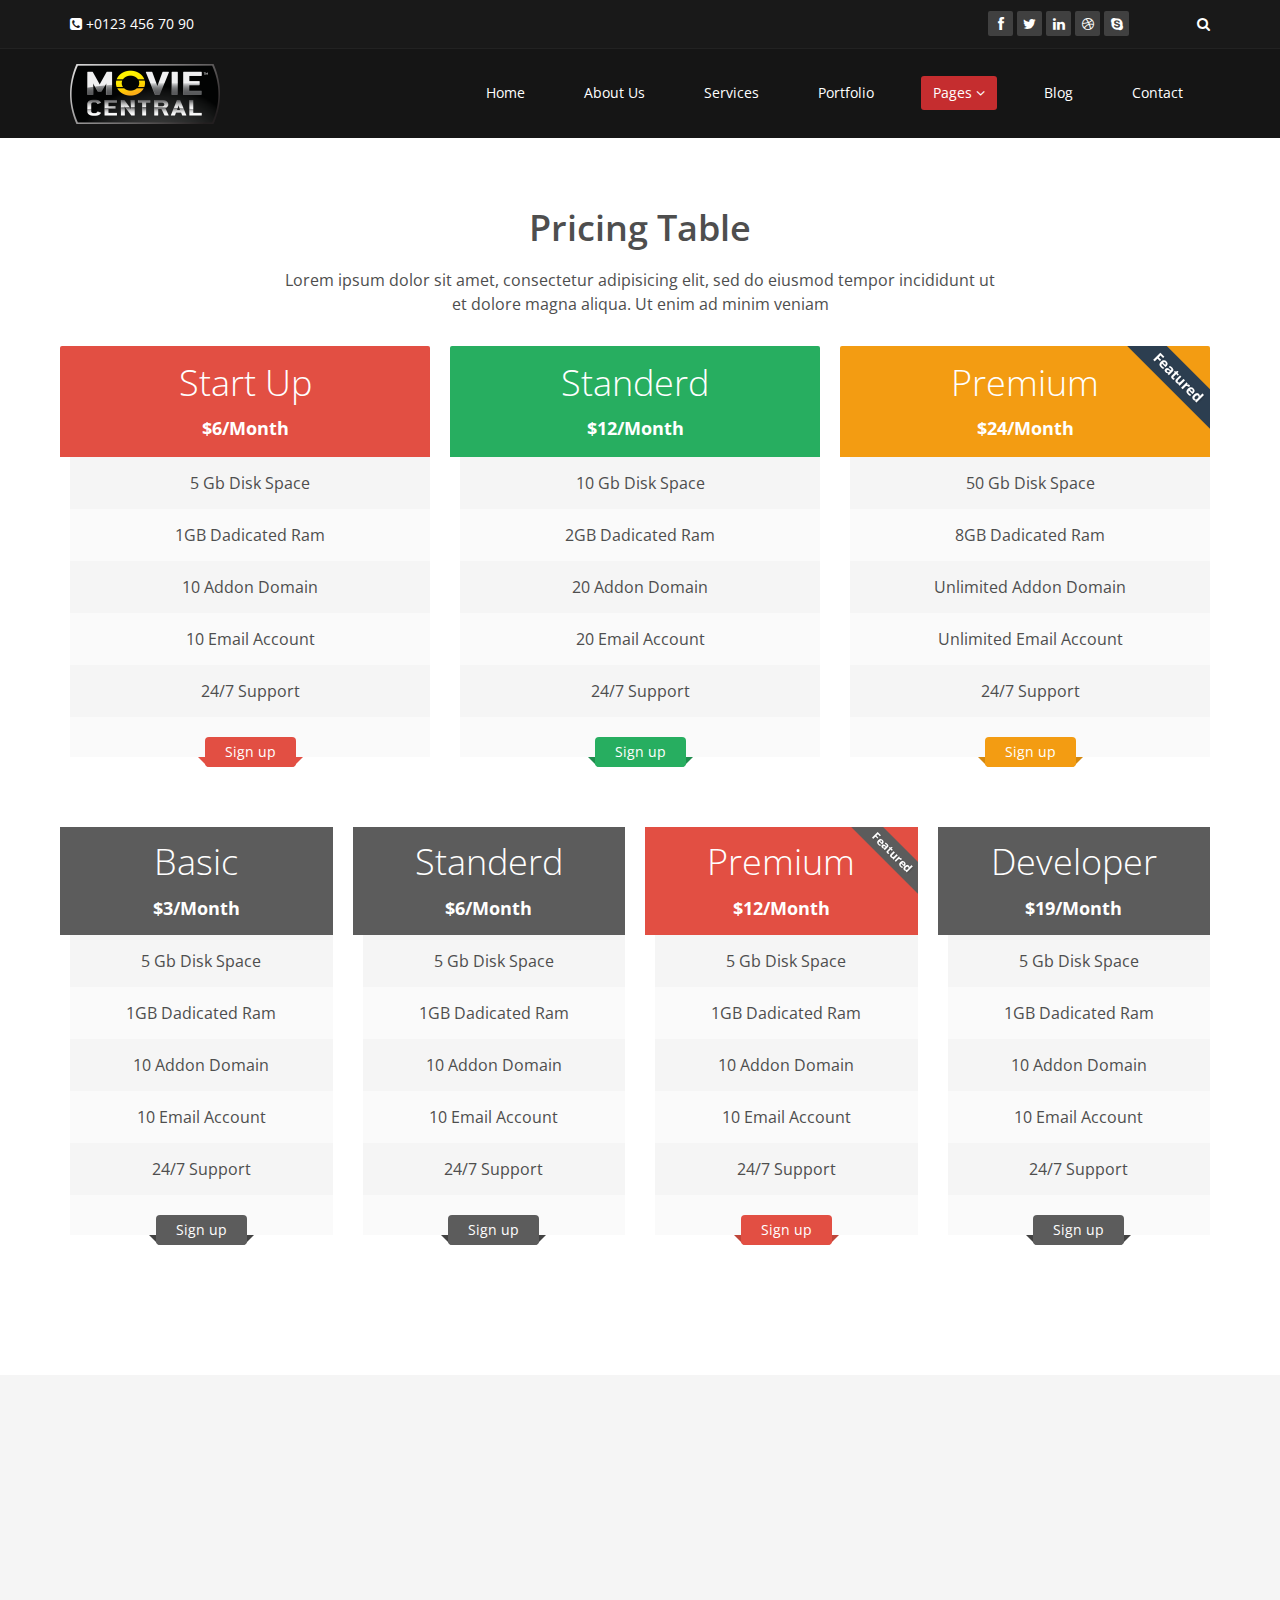
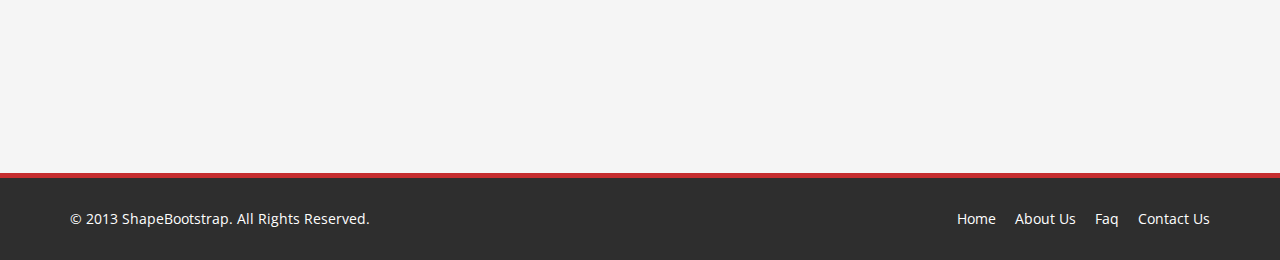
<file: pricing.html>
<!DOCTYPE html>
<html lang="en">
<head>
    <meta charset="utf-8">
    <meta name="viewport" content="width=device-width, initial-scale=1.0">
    <meta name="description" content="">
    <meta name="author" content="">
    <title>About Us | Corlate</title>
    
    <!-- core CSS -->
    <link href="css/bootstrap.min.css" rel="stylesheet">
    <link href="css/font-awesome.min.css" rel="stylesheet">
    <link href="css/prettyPhoto.css" rel="stylesheet">
    <link href="css/animate.min.css" rel="stylesheet">
    <link href="css/main.css" rel="stylesheet">
    <link href="css/responsive.css" rel="stylesheet">
    
    <!--[if lt IE 9]>
    <script src="js/html5shiv.js"></script>
    <script src="js/respond.min.js"></script>
    <![endif]-->       
    <link rel="shortcut icon" href="images/ico/favicon.ico">
    <link rel="apple-touch-icon-precomposed" sizes="144x144" href="images/ico/apple-touch-icon-144-precomposed.png">
    <link rel="apple-touch-icon-precomposed" sizes="114x114" href="images/ico/apple-touch-icon-114-precomposed.png">
    <link rel="apple-touch-icon-precomposed" sizes="72x72" href="images/ico/apple-touch-icon-72-precomposed.png">
    <link rel="apple-touch-icon-precomposed" href="images/ico/apple-touch-icon-57-precomposed.png">
</head><!--/head-->

<body>

    <header id="header">
        <div class="top-bar">
            <div class="container">
                <div class="row">
                    <div class="col-sm-6 col-xs-4">
                        <div class="top-number"><p><i class="fa fa-phone-square"></i>  +0123 456 70 90</p></div>
                    </div>
                    <div class="col-sm-6 col-xs-8">
                       <div class="social">
                            <ul class="social-share">
                                <li><a href="#"><i class="fa fa-facebook"></i></a></li>
                                <li><a href="#"><i class="fa fa-twitter"></i></a></li>
                                <li><a href="#"><i class="fa fa-linkedin"></i></a></li> 
                                <li><a href="#"><i class="fa fa-dribbble"></i></a></li>
                                <li><a href="#"><i class="fa fa-skype"></i></a></li>
                            </ul>
                            <div class="search">
                                <form role="form">
                                    <input type="text" class="search-form" autocomplete="off" placeholder="Search">
                                    <i class="fa fa-search"></i>
                                </form>
                           </div>
                       </div>
                    </div>
                </div>
            </div><!--/.container-->
        </div><!--/.top-bar-->

        <nav class="navbar navbar-inverse" role="banner">
            <div class="container">
                <div class="navbar-header">
                    <button type="button" class="navbar-toggle" data-toggle="collapse" data-target=".navbar-collapse">
                        <span class="sr-only">Toggle navigation</span>
                        <span class="icon-bar"></span>
                        <span class="icon-bar"></span>
                        <span class="icon-bar"></span>
                    </button>
                    <a class="navbar-brand" href="index.html"><img src="images/logo.png" alt="logo"></a>
                </div>
                
                <div class="collapse navbar-collapse navbar-right">
                    <ul class="nav navbar-nav">
                        <li><a href="index.html">Home</a></li>
                        <li><a href="about-us.html">About Us</a></li>
                        <li><a href="services.html">Services</a></li>
                        <li><a href="portfolio.html">Portfolio</a></li>
                        <li class="dropdown active">
                            <a href="#" class="dropdown-toggle" data-toggle="dropdown">Pages <i class="fa fa-angle-down"></i></a>
                            <ul class="dropdown-menu">
                                <li><a href="blog-item.html">Blog Single</a></li>
                                <li class="active"><a href="pricing.html">Pricing</a></li>
                                <li><a href="404.html">404</a></li>
                                <li><a href="shortcodes.html">Shortcodes</a></li>
                            </ul>
                        </li>
                        <li><a href="blog.html">Blog</a></li> 
                        <li><a href="contact-us.html">Contact</a></li>                        
                    </ul>
                </div>
            </div><!--/.container-->
        </nav><!--/nav-->
        
    </header><!--/header-->

    <section class="pricing-page">
        <div class="container">
            <div class="center">  
                <h2>Pricing Table</h2>
                <p class="lead">Lorem ipsum dolor sit amet, consectetur adipisicing elit, sed do eiusmod tempor incididunt ut <br> et dolore magna aliqua. Ut enim ad minim veniam</p>
            </div>  
            <div class="pricing-area text-center">
                <div class="row">
                    <div class="col-sm-4 plan price-one wow fadeInDown">
                        <ul>
                            <li class="heading-one">
                                <h1>Start Up</h1>
                                <span>$6/Month</span>
                            </li>
                            <li>5 Gb Disk Space</li>
                            <li>1GB Dadicated Ram</li>
                            <li>10 Addon Domain</li>
                            <li>10 Email Account</li>
                            <li>24/7 Support</li>
                            <li class="plan-action">
                                <a href="" class="btn btn-primary">Sign up</a>
                            </li>
                        </ul>
                    </div>

                    <div class="col-sm-4 plan price-two wow fadeInDown">
                        <ul>
                            <li class="heading-two">
                                <h1>Standerd</h1>
                                <span>$12/Month</span>
                            </li>
                            <li>10 Gb Disk Space</li>
                            <li>2GB Dadicated Ram</li>
                            <li>20 Addon Domain</li>
                            <li>20 Email Account</li>
                            <li>24/7 Support</li>
                            <li class="plan-action">
                                <a href="" class="btn btn-primary">Sign up</a>
                            </li>
                        </ul>
                    </div>

                    <div class="col-sm-4 plan price-three wow fadeInDown">
                        <img src="images/ribon_one.png">
                        <ul>
                            <li class="heading-three">
                                <h1>Premium</h1>
                                <span>$24/Month</span>
                            </li>
                            <li>50 Gb Disk Space</li>
                            <li>8GB Dadicated Ram</li>
                            <li>Unlimited Addon Domain</li>
                            <li>Unlimited Email Account</li>
                            <li>24/7 Support</li>
                            <li class="plan-action">
                                <a href="" class="btn btn-primary">Sign up</a>
                            </li>
                        </ul>
                    </div>

                    <div class="col-sm-6 col-md-3 plan price-four wow fadeInDown">
                        <ul>
                            <li class="heading-four">
                                <h1>Basic</h1>
                                <span>$3/Month</span>
                            </li>
                            <li>5 Gb Disk Space</li>
                            <li>1GB Dadicated Ram</li>
                            <li>10 Addon Domain</li>
                            <li>10 Email Account</li>
                            <li>24/7 Support</li>
                            <li class="plan-action">
                                <a href="" class="btn btn-primary">Sign up</a>
                            </li>
                        </ul>
                    </div>

                    <div class="col-sm-6 col-md-3 plan price-five wow fadeInDown">
                        <ul>
                            <li class="heading-five">
                                <h1>Standerd</h1>
                                <span>$6/Month</span>
                            </li>
                            <li>5 Gb Disk Space</li>
                            <li>1GB Dadicated Ram</li>
                            <li>10 Addon Domain</li>
                            <li>10 Email Account</li>
                            <li>24/7 Support</li>
                            <li class="plan-action">
                                <a href="" class="btn btn-primary">Sign up</a>
                            </li>
                        </ul>
                    </div>

                    <div class="col-sm-6 col-md-3 plan price-six wow fadeInDown">
                         <img src="images/ribon_two.png">
                        <ul>
                            <li class="heading-six">
                                <h1>Premium</h1>
                                <span>$12/Month</span>
                            </li>
                            <li>5 Gb Disk Space</li>
                            <li>1GB Dadicated Ram</li>
                            <li>10 Addon Domain</li>
                            <li>10 Email Account</li>
                            <li>24/7 Support</li>
                            <li class="plan-action">
                                <a href="" class="btn btn-primary">Sign up</a>
                            </li>
                        </ul>
                    </div>

                     <div class="col-sm-6 col-md-3 plan price-seven wow fadeInDown">
                        <ul>
                            <li class="heading-seven">
                                <h1>Developer</h1>
                                <span>$19/Month</span>
                            </li>
                            <li>5 Gb Disk Space</li>
                            <li>1GB Dadicated Ram</li>
                            <li>10 Addon Domain</li>
                            <li>10 Email Account</li>
                            <li>24/7 Support</li>
                            <li class="plan-action">
                                <a href="" class="btn btn-primary">Sign up</a>
                            </li>
                        </ul>
                    </div>
                </div>
            </div><!--/pricing-area-->
        </div><!--/container-->
    </section><!--/pricing-page-->
           
    <section id="bottom">
        <div class="container wow fadeInDown" data-wow-duration="1000ms" data-wow-delay="600ms">
            <div class="row">
                <div class="col-md-3 col-sm-6">
                    <div class="widget">
                        <h3>Company</h3>
                        <ul>
                            <li><a href="#">About us</a></li>
                            <li><a href="#">We are hiring</a></li>
                            <li><a href="#">Meet the team</a></li>
                            <li><a href="#">Copyright</a></li>
                            <li><a href="#">Terms of use</a></li>
                            <li><a href="#">Privacy policy</a></li>
                            <li><a href="#">Contact us</a></li>
                        </ul>
                    </div>    
                </div><!--/.col-md-3-->

                <div class="col-md-3 col-sm-6">
                    <div class="widget">
                        <h3>Support</h3>
                        <ul>
                            <li><a href="#">Faq</a></li>
                            <li><a href="#">Blog</a></li>
                            <li><a href="#">Forum</a></li>
                            <li><a href="#">Documentation</a></li>
                            <li><a href="#">Refund policy</a></li>
                            <li><a href="#">Ticket system</a></li>
                            <li><a href="#">Billing system</a></li>
                        </ul>
                    </div>    
                </div><!--/.col-md-3-->

                <div class="col-md-3 col-sm-6">
                    <div class="widget">
                        <h3>Developers</h3>
                        <ul>
                            <li><a href="#">Web Development</a></li>
                            <li><a href="#">SEO Marketing</a></li>
                            <li><a href="#">Theme</a></li>
                            <li><a href="#">Development</a></li>
                            <li><a href="#">Email Marketing</a></li>
                            <li><a href="#">Plugin Development</a></li>
                            <li><a href="#">Article Writing</a></li>
                        </ul>
                    </div>    
                </div><!--/.col-md-3-->

                <div class="col-md-3 col-sm-6">
                    <div class="widget">
                        <h3>Our Partners</h3>
                        <ul>
                            <li><a href="#">Adipisicing Elit</a></li>
                            <li><a href="#">Eiusmod</a></li>
                            <li><a href="#">Tempor</a></li>
                            <li><a href="#">Veniam</a></li>
                            <li><a href="#">Exercitation</a></li>
                            <li><a href="#">Ullamco</a></li>
                            <li><a href="#">Laboris</a></li>
                        </ul>
                    </div>    
                </div><!--/.col-md-3-->
            </div>
        </div>
    </section><!--/#bottom-->

    <footer id="footer" class="midnight-blue">
        <div class="container">
            <div class="row">
                <div class="col-sm-6">
                    &copy; 2013 <a target="_blank" href="http://shapebootstrap.net/" title="Free Twitter Bootstrap WordPress Themes and HTML templates">ShapeBootstrap</a>. All Rights Reserved.
                </div>
                <div class="col-sm-6">
                    <ul class="pull-right">
                        <li><a href="#">Home</a></li>
                        <li><a href="#">About Us</a></li>
                        <li><a href="#">Faq</a></li>
                        <li><a href="#">Contact Us</a></li>
                    </ul>
                </div>
            </div>
        </div>
    </footer><!--/#footer-->

    <script src="js/jquery.js"></script>
    <script type="text/javascript">
        $('.carousel').carousel()
    </script>
    <script src="js/bootstrap.min.js"></script>
    <script src="js/jquery.prettyPhoto.js"></script>
    <script src="js/jquery.isotope.min.js"></script>
    <script src="js/main.js"></script>
    <script src="js/wow.min.js"></script>
</body>
</html>
</file>
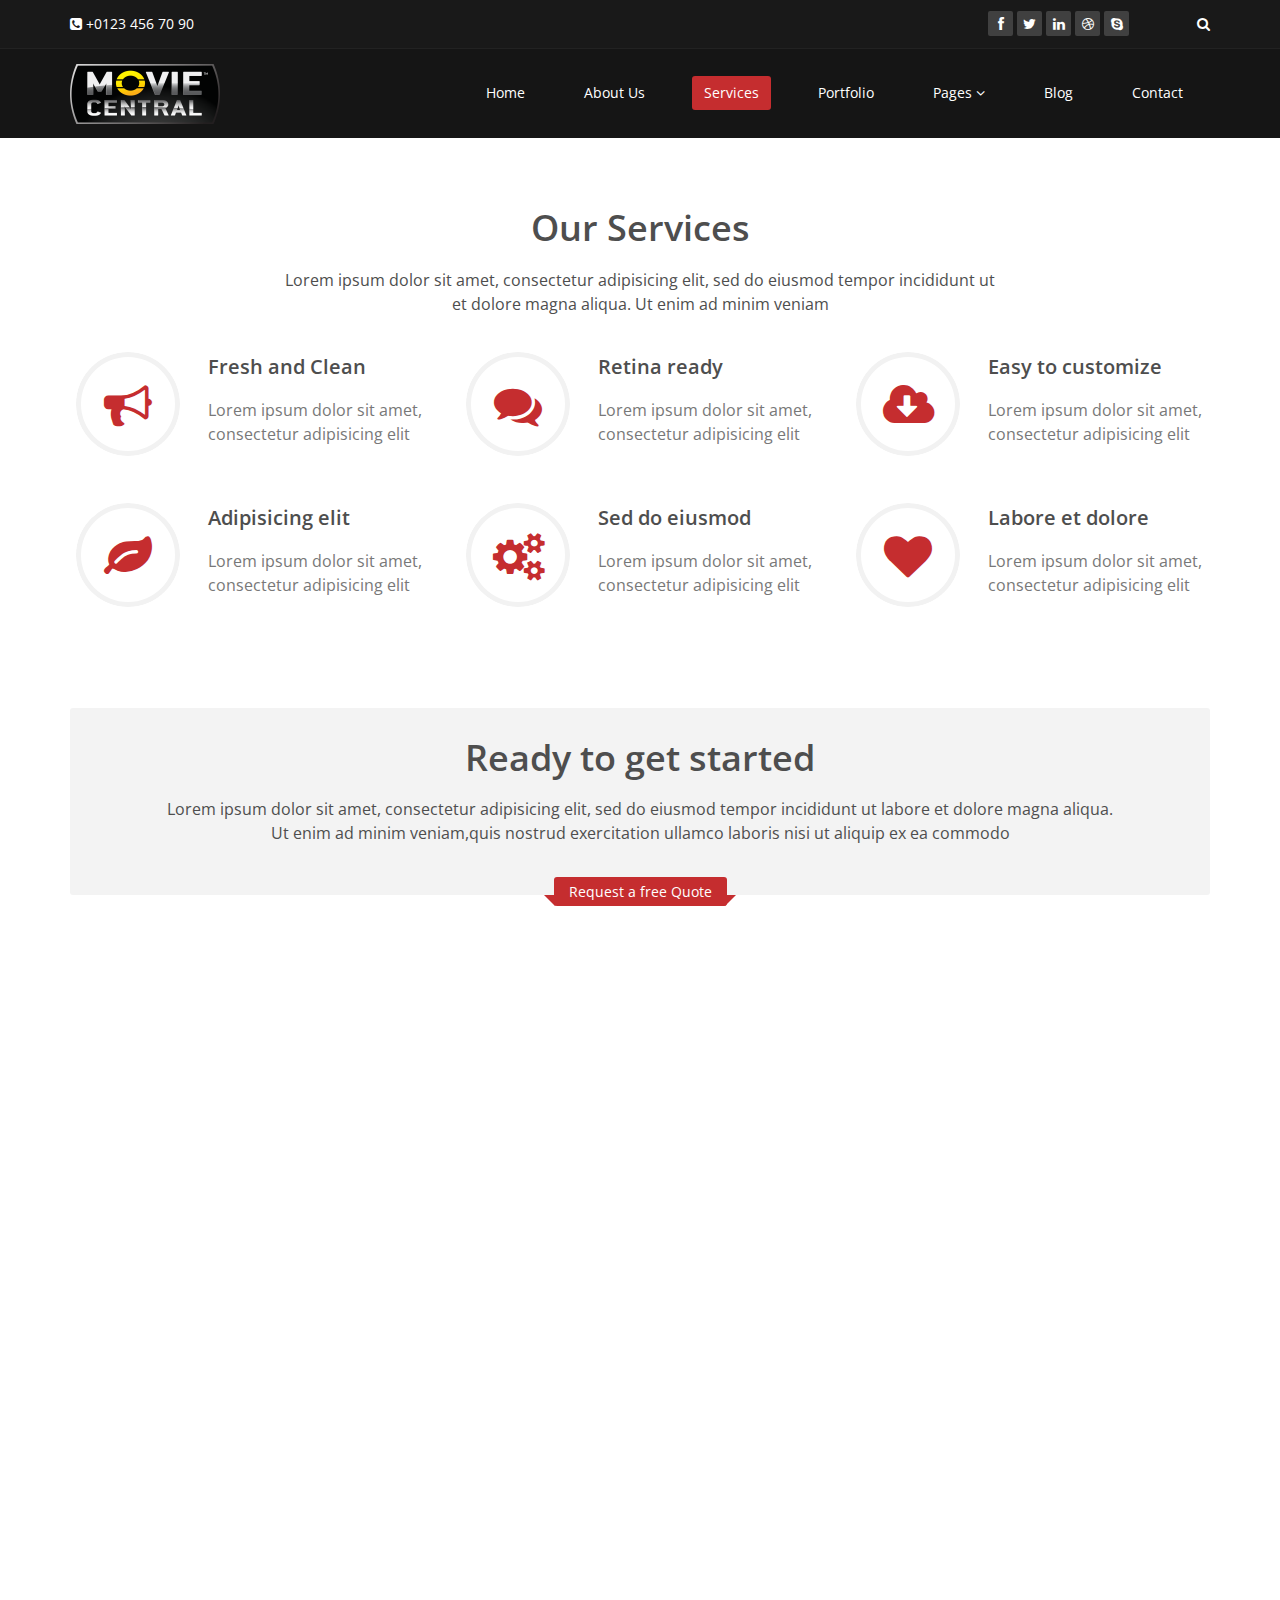
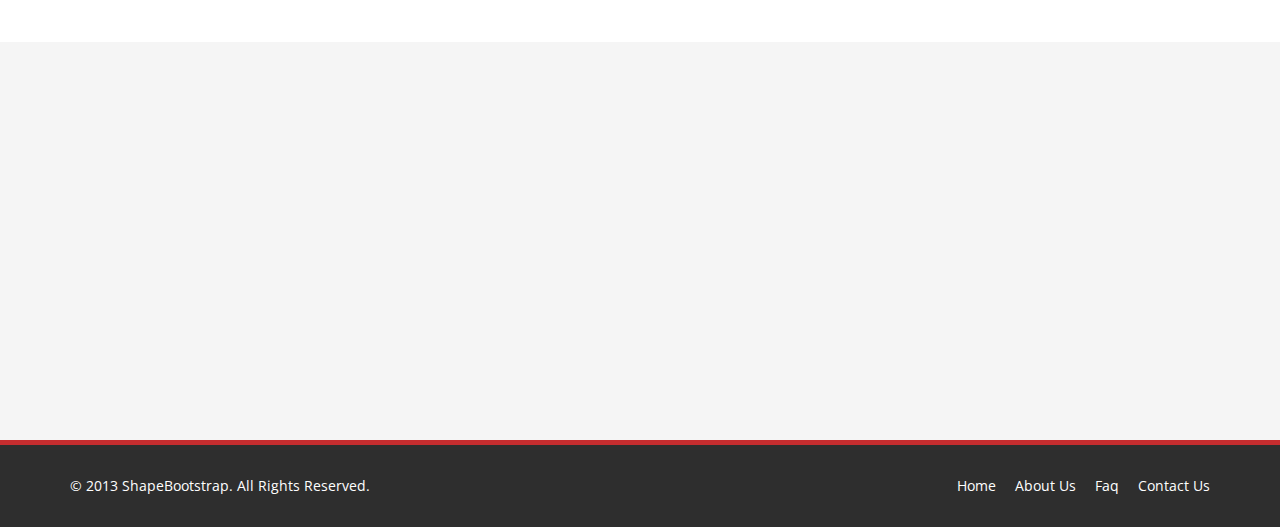
<file: services.html>
<!DOCTYPE html>
<html lang="en">
<head>
    <meta charset="utf-8">
    <meta name="viewport" content="width=device-width, initial-scale=1.0">
    <meta name="description" content="">
    <meta name="author" content="">
    <title>Services | Corlate</title>
    
    <!-- core CSS -->
    <link href="css/bootstrap.min.css" rel="stylesheet">
    <link href="css/font-awesome.min.css" rel="stylesheet">
    <link href="css/prettyPhoto.css" rel="stylesheet">
    <link href="css/animate.min.css" rel="stylesheet">
    <link href="css/main.css" rel="stylesheet">
    <link href="css/responsive.css" rel="stylesheet">
    
    <!--[if lt IE 9]>
    <script src="js/html5shiv.js"></script>
    <script src="js/respond.min.js"></script>
    <![endif]-->       
    <link rel="shortcut icon" href="images/ico/favicon.ico">
    <link rel="apple-touch-icon-precomposed" sizes="144x144" href="images/ico/apple-touch-icon-144-precomposed.png">
    <link rel="apple-touch-icon-precomposed" sizes="114x114" href="images/ico/apple-touch-icon-114-precomposed.png">
    <link rel="apple-touch-icon-precomposed" sizes="72x72" href="images/ico/apple-touch-icon-72-precomposed.png">
    <link rel="apple-touch-icon-precomposed" href="images/ico/apple-touch-icon-57-precomposed.png">
</head><!--/head-->

<body>

    <header id="header">
        <div class="top-bar">
            <div class="container">
                <div class="row">
                    <div class="col-sm-6 col-xs-4">
                        <div class="top-number"><p><i class="fa fa-phone-square"></i>  +0123 456 70 90</p></div>
                    </div>
                    <div class="col-sm-6 col-xs-8">
                       <div class="social">
                            <ul class="social-share">
                                <li><a href="#"><i class="fa fa-facebook"></i></a></li>
                                <li><a href="#"><i class="fa fa-twitter"></i></a></li>
                                <li><a href="#"><i class="fa fa-linkedin"></i></a></li> 
                                <li><a href="#"><i class="fa fa-dribbble"></i></a></li>
                                <li><a href="#"><i class="fa fa-skype"></i></a></li>
                            </ul>
                            <div class="search">
                                <form role="form">
                                    <input type="text" class="search-form" autocomplete="off" placeholder="Search">
                                    <i class="fa fa-search"></i>
                                </form>
                           </div>
                       </div>
                    </div>
                </div>
            </div><!--/.container-->
        </div><!--/.top-bar-->

        <nav class="navbar navbar-inverse" role="banner">
            <div class="container">
                <div class="navbar-header">
                    <button type="button" class="navbar-toggle" data-toggle="collapse" data-target=".navbar-collapse">
                        <span class="sr-only">Toggle navigation</span>
                        <span class="icon-bar"></span>
                        <span class="icon-bar"></span>
                        <span class="icon-bar"></span>
                    </button>
                    <a class="navbar-brand" href="index.html"><img src="images/logo.png" alt="logo"></a>
                </div>
                
                <div class="collapse navbar-collapse navbar-right">
                    <ul class="nav navbar-nav">
                        <li><a href="index.html">Home</a></li>
                        <li><a href="about-us.html">About Us</a></li>
                        <li class="active"><a href="services.html">Services</a></li>
                        <li><a href="portfolio.html">Portfolio</a></li>
                        <li class="dropdown">
                            <a href="#" class="dropdown-toggle" data-toggle="dropdown">Pages <i class="fa fa-angle-down"></i></a>
                            <ul class="dropdown-menu">
                                <li><a href="blog-item.html">Blog Single</a></li>
                                <li><a href="pricing.html">Pricing</a></li>
                                <li><a href="404.html">404</a></li>
                                <li><a href="shortcodes.html">Shortcodes</a></li>
                            </ul>
                        </li>
                        <li><a href="blog.html">Blog</a></li> 
                        <li><a href="contact-us.html">Contact</a></li>                        
                    </ul>
                </div>
            </div><!--/.container-->
        </nav><!--/nav-->
        
    </header><!--/header-->

    <section id="feature" class="transparent-bg">
        <div class="container">
           <div class="center wow fadeInDown">
                <h2>Our Services</h2>
                <p class="lead">Lorem ipsum dolor sit amet, consectetur adipisicing elit, sed do eiusmod tempor incididunt ut <br> et dolore magna aliqua. Ut enim ad minim veniam</p>
            </div>

            <div class="row">
                <div class="features">
                    <div class="col-md-4 col-sm-6 wow fadeInDown" data-wow-duration="1000ms" data-wow-delay="600ms">
                        <div class="feature-wrap">
                            <i class="fa fa-bullhorn"></i>
                            <h2>Fresh and Clean</h2>
                            <h3>Lorem ipsum dolor sit amet, consectetur adipisicing elit</h3>
                        </div>
                    </div><!--/.col-md-4-->

                    <div class="col-md-4 col-sm-6 wow fadeInDown" data-wow-duration="1000ms" data-wow-delay="600ms">
                        <div class="feature-wrap">
                            <i class="fa fa-comments"></i>
                            <h2>Retina ready</h2>
                            <h3>Lorem ipsum dolor sit amet, consectetur adipisicing elit</h3>
                        </div>
                    </div><!--/.col-md-4-->

                    <div class="col-md-4 col-sm-6 wow fadeInDown" data-wow-duration="1000ms" data-wow-delay="600ms">
                        <div class="feature-wrap">
                            <i class="fa fa-cloud-download"></i>
                            <h2>Easy to customize</h2>
                            <h3>Lorem ipsum dolor sit amet, consectetur adipisicing elit</h3>
                        </div>
                    </div><!--/.col-md-4-->
                
                    <div class="col-md-4 col-sm-6 wow fadeInDown" data-wow-duration="1000ms" data-wow-delay="600ms">
                        <div class="feature-wrap">
                            <i class="fa fa-leaf"></i>
                            <h2>Adipisicing elit</h2>
                            <h3>Lorem ipsum dolor sit amet, consectetur adipisicing elit</h3>
                        </div>
                    </div><!--/.col-md-4-->

                    <div class="col-md-4 col-sm-6 wow fadeInDown" data-wow-duration="1000ms" data-wow-delay="600ms">
                        <div class="feature-wrap">
                            <i class="fa fa-cogs"></i>
                            <h2>Sed do eiusmod</h2>
                            <h3>Lorem ipsum dolor sit amet, consectetur adipisicing elit</h3>
                        </div>
                    </div><!--/.col-md-4-->

                    <div class="col-md-4 col-sm-6 wow fadeInDown" data-wow-duration="1000ms" data-wow-delay="600ms">
                        <div class="feature-wrap">
                            <i class="fa fa-heart"></i>
                            <h2>Labore et dolore</h2>
                            <h3>Lorem ipsum dolor sit amet, consectetur adipisicing elit</h3>
                        </div>
                    </div><!--/.col-md-4-->
                </div><!--/.services-->
            </div><!--/.row--> 


            <div class="get-started center wow fadeInDown">
                <h2>Ready to get started</h2>
                <p class="lead">Lorem ipsum dolor sit amet, consectetur adipisicing elit, sed do eiusmod tempor incididunt ut labore et dolore  magna aliqua. <br>  Ut enim ad minim veniam,quis nostrud exercitation ullamco laboris nisi ut aliquip ex ea commodo</p>
                <div class="request">
                    <h4><a href="#">Request a free Quote</a></h4>
                </div>
            </div><!--/.get-started-->

            <div class="clients-area center wow fadeInDown">
                <h2>What our client says</h2>
                <p class="lead">Lorem ipsum dolor sit amet, consectetur adipisicing elit, sed do eiusmod tempor incididunt ut <br> et dolore magna aliqua. Ut enim ad minim veniam</p>
            </div>

            <div class="row">
                <div class="col-md-4 wow fadeInDown">
                    <div class="clients-comments text-center">
                        <img src="images/client1.png" class="img-circle" alt="">
                        <h3>Lorem ipsum dolor sit amet, consectetur adipisicing elit, sed do eiusmod tempor incididunt</h3>
                        <h4><span>-John Doe /</span>  Director of corlate.com</h4>
                    </div>
                </div>
                <div class="col-md-4 wow fadeInDown">
                    <div class="clients-comments text-center">
                        <img src="images/client2.png" class="img-circle" alt="">
                        <h3>Lorem ipsum dolor sit amet, consectetur adipisicing elit, sed do eiusmod tempor incididunt</h3>
                        <h4><span>-John Doe /</span>  Director of corlate.com</h4>
                    </div>
                </div>
                <div class="col-md-4 wow fadeInDown">
                    <div class="clients-comments text-center">
                        <img src="images/client3.png" class="img-circle" alt="">
                        <h3>Lorem ipsum dolor sit amet, consectetur adipisicing elit, sed do eiusmod tempor incididunt</h3>
                        <h4><span>-John Doe /</span>  Director of corlate.com</h4>
                    </div>
                </div>
           </div>

        </div><!--/.container-->
    </section><!--/#feature-->


    <section id="bottom">
        <div class="container wow fadeInDown" data-wow-duration="1000ms" data-wow-delay="600ms">
            <div class="row">
                <div class="col-md-3 col-sm-6">
                    <div class="widget">
                        <h3>Company</h3>
                        <ul>
                            <li><a href="#">About us</a></li>
                            <li><a href="#">We are hiring</a></li>
                            <li><a href="#">Meet the team</a></li>
                            <li><a href="#">Copyright</a></li>
                            <li><a href="#">Terms of use</a></li>
                            <li><a href="#">Privacy policy</a></li>
                            <li><a href="#">Contact us</a></li>
                        </ul>
                    </div>    
                </div><!--/.col-md-3-->

                <div class="col-md-3 col-sm-6">
                    <div class="widget">
                        <h3>Support</h3>
                        <ul>
                            <li><a href="#">Faq</a></li>
                            <li><a href="#">Blog</a></li>
                            <li><a href="#">Forum</a></li>
                            <li><a href="#">Documentation</a></li>
                            <li><a href="#">Refund policy</a></li>
                            <li><a href="#">Ticket system</a></li>
                            <li><a href="#">Billing system</a></li>
                        </ul>
                    </div>    
                </div><!--/.col-md-3-->

                <div class="col-md-3 col-sm-6">
                    <div class="widget">
                        <h3>Developers</h3>
                        <ul>
                            <li><a href="#">Web Development</a></li>
                            <li><a href="#">SEO Marketing</a></li>
                            <li><a href="#">Theme</a></li>
                            <li><a href="#">Development</a></li>
                            <li><a href="#">Email Marketing</a></li>
                            <li><a href="#">Plugin Development</a></li>
                            <li><a href="#">Article Writing</a></li>
                        </ul>
                    </div>    
                </div><!--/.col-md-3-->

                <div class="col-md-3 col-sm-6">
                    <div class="widget">
                        <h3>Our Partners</h3>
                        <ul>
                            <li><a href="#">Adipisicing Elit</a></li>
                            <li><a href="#">Eiusmod</a></li>
                            <li><a href="#">Tempor</a></li>
                            <li><a href="#">Veniam</a></li>
                            <li><a href="#">Exercitation</a></li>
                            <li><a href="#">Ullamco</a></li>
                            <li><a href="#">Laboris</a></li>
                        </ul>
                    </div>    
                </div><!--/.col-md-3-->
            </div>
        </div>
    </section><!--/#bottom-->

    <footer id="footer" class="midnight-blue">
        <div class="container">
            <div class="row">
                <div class="col-sm-6">
                    &copy; 2013 <a target="_blank" href="http://shapebootstrap.net/" title="Free Twitter Bootstrap WordPress Themes and HTML templates">ShapeBootstrap</a>. All Rights Reserved.
                </div>
                <div class="col-sm-6">
                    <ul class="pull-right">
                        <li><a href="#">Home</a></li>
                        <li><a href="#">About Us</a></li>
                        <li><a href="#">Faq</a></li>
                        <li><a href="#">Contact Us</a></li>
                    </ul>
                </div>
            </div>
        </div>
    </footer><!--/#footer-->

    <script src="js/jquery.js"></script>
    <script src="js/bootstrap.min.js"></script>
    <script src="js/jquery.prettyPhoto.js"></script>
    <script src="js/jquery.isotope.min.js"></script>
    <script src="js/main.js"></script>
    <script src="js/wow.min.js"></script>
</body>
</html>
</file>
<file: css/prettyPhoto.css>
div.pp_default .pp_top,div.pp_default .pp_top .pp_middle,div.pp_default .pp_top .pp_left,div.pp_default .pp_top .pp_right,div.pp_default .pp_bottom,div.pp_default .pp_bottom .pp_left,div.pp_default .pp_bottom .pp_middle,div.pp_default .pp_bottom .pp_right{height:13px}
div.pp_default .pp_top .pp_left{background:url(../images/prettyPhoto/default/sprite.png) -78px -93px no-repeat}
div.pp_default .pp_top .pp_middle{background:url(../images/prettyPhoto/default/sprite_x.png) top left repeat-x}
div.pp_default .pp_top .pp_right{background:url(../images/prettyPhoto/default/sprite.png) -112px -93px no-repeat}
div.pp_default .pp_content .ppt{color:#f8f8f8}
div.pp_default .pp_content_container .pp_left{background:url(../images/prettyPhoto/default/sprite_y.png) -7px 0 repeat-y;padding-left:13px}
div.pp_default .pp_content_container .pp_right{background:url(../images/prettyPhoto/default/sprite_y.png) top right repeat-y;padding-right:13px}
div.pp_default .pp_next:hover{background:url(../images/prettyPhoto/default/sprite_next.png) center right no-repeat;cursor:pointer}
div.pp_default .pp_previous:hover{background:url(../images/prettyPhoto/default/sprite_prev.png) center left no-repeat;cursor:pointer}
div.pp_default .pp_expand{background:url(../images/prettyPhoto/default/sprite.png) 0 -29px no-repeat;cursor:pointer;width:28px;height:28px}
div.pp_default .pp_expand:hover{background:url(../images/prettyPhoto/default/sprite.png) 0 -56px no-repeat;cursor:pointer}
div.pp_default .pp_contract{background:url(../images/prettyPhoto/default/sprite.png) 0 -84px no-repeat;cursor:pointer;width:28px;height:28px}
div.pp_default .pp_contract:hover{background:url(../images/prettyPhoto/default/sprite.png) 0 -113px no-repeat;cursor:pointer}
div.pp_default .pp_close{width:30px;height:30px;background:url(../images/prettyPhoto/default/sprite.png) 2px 1px no-repeat;cursor:pointer}
div.pp_default .pp_gallery ul li a{background:url(../images/prettyPhoto/default/default_thumb.png) center center #f8f8f8;border:1px solid #aaa}
div.pp_default .pp_social{margin-top:7px}
div.pp_default .pp_gallery a.pp_arrow_previous,div.pp_default .pp_gallery a.pp_arrow_next{position:static;left:auto}
div.pp_default .pp_nav .pp_play,div.pp_default .pp_nav .pp_pause{background:url(../images/prettyPhoto/default/sprite.png) -51px 1px no-repeat;height:30px;width:30px}
div.pp_default .pp_nav .pp_pause{background-position:-51px -29px}
div.pp_default a.pp_arrow_previous,div.pp_default a.pp_arrow_next{background:url(../images/prettyPhoto/default/sprite.png) -31px -3px no-repeat;height:20px;width:20px;margin:4px 0 0}
div.pp_default a.pp_arrow_next{left:52px;background-position:-82px -3px}
div.pp_default .pp_content_container .pp_details{margin-top:5px}
div.pp_default .pp_nav{clear:none;height:30px;width:110px;position:relative}
div.pp_default .pp_nav .currentTextHolder{font-family:Georgia;font-style:italic;color:#999;font-size:11px;left:75px;line-height:25px;position:absolute;top:2px;margin:0;padding:0 0 0 10px}
div.pp_default .pp_close:hover,div.pp_default .pp_nav .pp_play:hover,div.pp_default .pp_nav .pp_pause:hover,div.pp_default .pp_arrow_next:hover,div.pp_default .pp_arrow_previous:hover{opacity:0.7}
div.pp_default .pp_description{font-size:11px;font-weight:700;line-height:14px;margin:5px 50px 5px 0}
div.pp_default .pp_bottom .pp_left{background:url(../images/prettyPhoto/default/sprite.png) -78px -127px no-repeat}
div.pp_default .pp_bottom .pp_middle{background:url(../images/prettyPhoto/default/sprite_x.png) bottom left repeat-x}
div.pp_default .pp_bottom .pp_right{background:url(../images/prettyPhoto/default/sprite.png) -112px -127px no-repeat}
div.pp_default .pp_loaderIcon{background:url(../images/prettyPhoto/default/loader.gif) center center no-repeat}
div.light_rounded .pp_top .pp_left{background:url(../images/prettyPhoto/light_rounded/sprite.png) -88px -53px no-repeat}
div.light_rounded .pp_top .pp_right{background:url(../images/prettyPhoto/light_rounded/sprite.png) -110px -53px no-repeat}
div.light_rounded .pp_next:hover{background:url(../images/prettyPhoto/light_rounded/btnNext.png) center right no-repeat;cursor:pointer}
div.light_rounded .pp_previous:hover{background:url(../images/prettyPhoto/light_rounded/btnPrevious.png) center left no-repeat;cursor:pointer}
div.light_rounded .pp_expand{background:url(../images/prettyPhoto/light_rounded/sprite.png) -31px -26px no-repeat;cursor:pointer}
div.light_rounded .pp_expand:hover{background:url(../images/prettyPhoto/light_rounded/sprite.png) -31px -47px no-repeat;cursor:pointer}
div.light_rounded .pp_contract{background:url(../images/prettyPhoto/light_rounded/sprite.png) 0 -26px no-repeat;cursor:pointer}
div.light_rounded .pp_contract:hover{background:url(../images/prettyPhoto/light_rounded/sprite.png) 0 -47px no-repeat;cursor:pointer}
div.light_rounded .pp_close{width:75px;height:22px;background:url(../images/prettyPhoto/light_rounded/sprite.png) -1px -1px no-repeat;cursor:pointer}
div.light_rounded .pp_nav .pp_play{background:url(../images/prettyPhoto/light_rounded/sprite.png) -1px -100px no-repeat;height:15px;width:14px}
div.light_rounded .pp_nav .pp_pause{background:url(../images/prettyPhoto/light_rounded/sprite.png) -24px -100px no-repeat;height:15px;width:14px}
div.light_rounded .pp_arrow_previous{background:url(../images/prettyPhoto/light_rounded/sprite.png) 0 -71px no-repeat}
div.light_rounded .pp_arrow_next{background:url(../images/prettyPhoto/light_rounded/sprite.png) -22px -71px no-repeat}
div.light_rounded .pp_bottom .pp_left{background:url(../images/prettyPhoto/light_rounded/sprite.png) -88px -80px no-repeat}
div.light_rounded .pp_bottom .pp_right{background:url(../images/prettyPhoto/light_rounded/sprite.png) -110px -80px no-repeat}
div.dark_rounded .pp_top .pp_left{background:url(../images/prettyPhoto/dark_rounded/sprite.png) -88px -53px no-repeat}
div.dark_rounded .pp_top .pp_right{background:url(../images/prettyPhoto/dark_rounded/sprite.png) -110px -53px no-repeat}
div.dark_rounded .pp_content_container .pp_left{background:url(../images/prettyPhoto/dark_rounded/contentPattern.png) top left repeat-y}
div.dark_rounded .pp_content_container .pp_right{background:url(../images/prettyPhoto/dark_rounded/contentPattern.png) top right repeat-y}
div.dark_rounded .pp_next:hover{background:url(../images/prettyPhoto/dark_rounded/btnNext.png) center right no-repeat;cursor:pointer}
div.dark_rounded .pp_previous:hover{background:url(../images/prettyPhoto/dark_rounded/btnPrevious.png) center left no-repeat;cursor:pointer}
div.dark_rounded .pp_expand{background:url(../images/prettyPhoto/dark_rounded/sprite.png) -31px -26px no-repeat;cursor:pointer}
div.dark_rounded .pp_expand:hover{background:url(../images/prettyPhoto/dark_rounded/sprite.png) -31px -47px no-repeat;cursor:pointer}
div.dark_rounded .pp_contract{background:url(../images/prettyPhoto/dark_rounded/sprite.png) 0 -26px no-repeat;cursor:pointer}
div.dark_rounded .pp_contract:hover{background:url(../images/prettyPhoto/dark_rounded/sprite.png) 0 -47px no-repeat;cursor:pointer}
div.dark_rounded .pp_close{width:75px;height:22px;background:url(../images/prettyPhoto/dark_rounded/sprite.png) -1px -1px no-repeat;cursor:pointer}
div.dark_rounded .pp_description{margin-right:85px;color:#fff}
div.dark_rounded .pp_nav .pp_play{background:url(../images/prettyPhoto/dark_rounded/sprite.png) -1px -100px no-repeat;height:15px;width:14px}
div.dark_rounded .pp_nav .pp_pause{background:url(../images/prettyPhoto/dark_rounded/sprite.png) -24px -100px no-repeat;height:15px;width:14px}
div.dark_rounded .pp_arrow_previous{background:url(../images/prettyPhoto/dark_rounded/sprite.png) 0 -71px no-repeat}
div.dark_rounded .pp_arrow_next{background:url(../images/prettyPhoto/dark_rounded/sprite.png) -22px -71px no-repeat}
div.dark_rounded .pp_bottom .pp_left{background:url(../images/prettyPhoto/dark_rounded/sprite.png) -88px -80px no-repeat}
div.dark_rounded .pp_bottom .pp_right{background:url(../images/prettyPhoto/dark_rounded/sprite.png) -110px -80px no-repeat}
div.dark_rounded .pp_loaderIcon{background:url(../images/prettyPhoto/dark_rounded/loader.gif) center center no-repeat}
div.dark_square .pp_left,div.dark_square .pp_middle,div.dark_square .pp_right,div.dark_square .pp_content{background:#000}
div.dark_square .pp_description{color:#fff;margin:0 85px 0 0}
div.dark_square .pp_loaderIcon{background:url(../images/prettyPhoto/dark_square/loader.gif) center center no-repeat}
div.dark_square .pp_expand{background:url(../images/prettyPhoto/dark_square/sprite.png) -31px -26px no-repeat;cursor:pointer}
div.dark_square .pp_expand:hover{background:url(../images/prettyPhoto/dark_square/sprite.png) -31px -47px no-repeat;cursor:pointer}
div.dark_square .pp_contract{background:url(../images/prettyPhoto/dark_square/sprite.png) 0 -26px no-repeat;cursor:pointer}
div.dark_square .pp_contract:hover{background:url(../images/prettyPhoto/dark_square/sprite.png) 0 -47px no-repeat;cursor:pointer}
div.dark_square .pp_close{width:75px;height:22px;background:url(../images/prettyPhoto/dark_square/sprite.png) -1px -1px no-repeat;cursor:pointer}
div.dark_square .pp_nav{clear:none}
div.dark_square .pp_nav .pp_play{background:url(../images/prettyPhoto/dark_square/sprite.png) -1px -100px no-repeat;height:15px;width:14px}
div.dark_square .pp_nav .pp_pause{background:url(../images/prettyPhoto/dark_square/sprite.png) -24px -100px no-repeat;height:15px;width:14px}
div.dark_square .pp_arrow_previous{background:url(../images/prettyPhoto/dark_square/sprite.png) 0 -71px no-repeat}
div.dark_square .pp_arrow_next{background:url(../images/prettyPhoto/dark_square/sprite.png) -22px -71px no-repeat}
div.dark_square .pp_next:hover{background:url(../images/prettyPhoto/dark_square/btnNext.png) center right no-repeat;cursor:pointer}
div.dark_square .pp_previous:hover{background:url(../images/prettyPhoto/dark_square/btnPrevious.png) center left no-repeat;cursor:pointer}
div.light_square .pp_expand{background:url(../images/prettyPhoto/light_square/sprite.png) -31px -26px no-repeat;cursor:pointer}
div.light_square .pp_expand:hover{background:url(../images/prettyPhoto/light_square/sprite.png) -31px -47px no-repeat;cursor:pointer}
div.light_square .pp_contract{background:url(../images/prettyPhoto/light_square/sprite.png) 0 -26px no-repeat;cursor:pointer}
div.light_square .pp_contract:hover{background:url(../images/prettyPhoto/light_square/sprite.png) 0 -47px no-repeat;cursor:pointer}
div.light_square .pp_close{width:75px;height:22px;background:url(../images/prettyPhoto/light_square/sprite.png) -1px -1px no-repeat;cursor:pointer}
div.light_square .pp_nav .pp_play{background:url(../images/prettyPhoto/light_square/sprite.png) -1px -100px no-repeat;height:15px;width:14px}
div.light_square .pp_nav .pp_pause{background:url(../images/prettyPhoto/light_square/sprite.png) -24px -100px no-repeat;height:15px;width:14px}
div.light_square .pp_arrow_previous{background:url(../images/prettyPhoto/light_square/sprite.png) 0 -71px no-repeat}
div.light_square .pp_arrow_next{background:url(../images/prettyPhoto/light_square/sprite.png) -22px -71px no-repeat}
div.light_square .pp_next:hover{background:url(../images/prettyPhoto/light_square/btnNext.png) center right no-repeat;cursor:pointer}
div.light_square .pp_previous:hover{background:url(../images/prettyPhoto/light_square/btnPrevious.png) center left no-repeat;cursor:pointer}
div.facebook .pp_top .pp_left{background:url(../images/prettyPhoto/facebook/sprite.png) -88px -53px no-repeat}
div.facebook .pp_top .pp_middle{background:url(../images/prettyPhoto/facebook/contentPatternTop.png) top left repeat-x}
div.facebook .pp_top .pp_right{background:url(../images/prettyPhoto/facebook/sprite.png) -110px -53px no-repeat}
div.facebook .pp_content_container .pp_left{background:url(../images/prettyPhoto/facebook/contentPatternLeft.png) top left repeat-y}
div.facebook .pp_content_container .pp_right{background:url(../images/prettyPhoto/facebook/contentPatternRight.png) top right repeat-y}
div.facebook .pp_expand{background:url(../images/prettyPhoto/facebook/sprite.png) -31px -26px no-repeat;cursor:pointer}
div.facebook .pp_expand:hover{background:url(../images/prettyPhoto/facebook/sprite.png) -31px -47px no-repeat;cursor:pointer}
div.facebook .pp_contract{background:url(../images/prettyPhoto/facebook/sprite.png) 0 -26px no-repeat;cursor:pointer}
div.facebook .pp_contract:hover{background:url(../images/prettyPhoto/facebook/sprite.png) 0 -47px no-repeat;cursor:pointer}
div.facebook .pp_close{width:22px;height:22px;background:url(../images/prettyPhoto/facebook/sprite.png) -1px -1px no-repeat;cursor:pointer}
div.facebook .pp_description{margin:0 37px 0 0}
div.facebook .pp_loaderIcon{background:url(../images/prettyPhoto/facebook/loader.gif) center center no-repeat}
div.facebook .pp_arrow_previous{background:url(../images/prettyPhoto/facebook/sprite.png) 0 -71px no-repeat;height:22px;margin-top:0;width:22px}
div.facebook .pp_arrow_previous.disabled{background-position:0 -96px;cursor:default}
div.facebook .pp_arrow_next{background:url(../images/prettyPhoto/facebook/sprite.png) -32px -71px no-repeat;height:22px;margin-top:0;width:22px}
div.facebook .pp_arrow_next.disabled{background-position:-32px -96px;cursor:default}
div.facebook .pp_nav{margin-top:0}
div.facebook .pp_nav p{font-size:15px;padding:0 3px 0 4px}
div.facebook .pp_nav .pp_play{background:url(../images/prettyPhoto/facebook/sprite.png) -1px -123px no-repeat;height:22px;width:22px}
div.facebook .pp_nav .pp_pause{background:url(../images/prettyPhoto/facebook/sprite.png) -32px -123px no-repeat;height:22px;width:22px}
div.facebook .pp_next:hover{background:url(../images/prettyPhoto/facebook/btnNext.png) center right no-repeat;cursor:pointer}
div.facebook .pp_previous:hover{background:url(../images/prettyPhoto/facebook/btnPrevious.png) center left no-repeat;cursor:pointer}
div.facebook .pp_bottom .pp_left{background:url(../images/prettyPhoto/facebook/sprite.png) -88px -80px no-repeat}
div.facebook .pp_bottom .pp_middle{background:url(../images/prettyPhoto/facebook/contentPatternBottom.png) top left repeat-x}
div.facebook .pp_bottom .pp_right{background:url(../images/prettyPhoto/facebook/sprite.png) -110px -80px no-repeat}
div.pp_pic_holder a:focus{outline:none}
div.pp_overlay{background:#000;display:none;left:0;position:absolute;top:0;width:100%;z-index:9500}
div.pp_pic_holder{display:none;position:absolute;width:100px;z-index:10000}
.pp_content{height:40px;min-width:40px}
* html .pp_content{width:40px}
.pp_content_container{position:relative;text-align:left;width:100%}
.pp_content_container .pp_left{padding-left:20px}
.pp_content_container .pp_right{padding-right:20px}
.pp_content_container .pp_details{float:left;margin:10px 0 2px}
.pp_description{display:none;margin:0}
.pp_social{float:left;margin:0}
.pp_social .facebook{float:left;margin-left:5px;width:55px;overflow:hidden}
.pp_social .twitter{float:left}
.pp_nav{clear:right;float:left;margin:3px 10px 0 0}
.pp_nav p{float:left;white-space:nowrap;margin:2px 4px}
.pp_nav .pp_play,.pp_nav .pp_pause{float:left;margin-right:4px;text-indent:-10000px}
a.pp_arrow_previous,a.pp_arrow_next{display:block;float:left;height:15px;margin-top:3px;overflow:hidden;text-indent:-10000px;width:14px}
.pp_hoverContainer{position:absolute;top:0;width:100%;z-index:2000}
.pp_gallery{display:none;left:50%;margin-top:-50px;position:absolute;z-index:10000}
.pp_gallery div{float:left;overflow:hidden;position:relative}
.pp_gallery ul{float:left;height:35px;position:relative;white-space:nowrap;margin:0 0 0 5px;padding:0}
.pp_gallery ul a{border:1px rgba(0,0,0,0.5) solid;display:block;float:left;height:33px;overflow:hidden}
.pp_gallery ul a img{border:0}
.pp_gallery li{display:block;float:left;margin:0 5px 0 0;padding:0}
.pp_gallery li.default a{background:url(../images/prettyPhoto/facebook/default_thumbnail.gif) 0 0 no-repeat;display:block;height:33px;width:50px}
.pp_gallery .pp_arrow_previous,.pp_gallery .pp_arrow_next{margin-top:7px!important}
a.pp_next{background:url(../images/prettyPhoto/light_rounded/btnNext.png) 10000px 10000px no-repeat;display:block;float:right;height:100%;text-indent:-10000px;width:49%}
a.pp_previous{background:url(../images/prettyPhoto/light_rounded/btnNext.png) 10000px 10000px no-repeat;display:block;float:left;height:100%;text-indent:-10000px;width:49%}
a.pp_expand,a.pp_contract{cursor:pointer;display:none;height:20px;position:absolute;right:30px;text-indent:-10000px;top:10px;width:20px;z-index:20000}
a.pp_close{position:absolute;right:0;top:0;display:block;line-height:22px;text-indent:-10000px}
.pp_loaderIcon{display:block;height:24px;left:50%;position:absolute;top:50%;width:24px;margin:-12px 0 0 -12px}
#pp_full_res{line-height:1!important}
#pp_full_res .pp_inline{text-align:left}
#pp_full_res .pp_inline p{margin:0 0 15px}
div.ppt{color:#fff;display:none;font-size:17px;z-index:9999;margin:0 0 5px 15px}
div.pp_default .pp_content,div.light_rounded .pp_content{background-color:#fff}
div.pp_default #pp_full_res .pp_inline,div.light_rounded .pp_content .ppt,div.light_rounded #pp_full_res .pp_inline,div.light_square .pp_content .ppt,div.light_square #pp_full_res .pp_inline,div.facebook .pp_content .ppt,div.facebook #pp_full_res .pp_inline{color:#000}
div.pp_default .pp_gallery ul li a:hover,div.pp_default .pp_gallery ul li.selected a,.pp_gallery ul a:hover,.pp_gallery li.selected a{border-color:#fff}
div.pp_default .pp_details,div.light_rounded .pp_details,div.dark_rounded .pp_details,div.dark_square .pp_details,div.light_square .pp_details,div.facebook .pp_details{position:relative}
div.light_rounded .pp_top .pp_middle,div.light_rounded .pp_content_container .pp_left,div.light_rounded .pp_content_container .pp_right,div.light_rounded .pp_bottom .pp_middle,div.light_square .pp_left,div.light_square .pp_middle,div.light_square .pp_right,div.light_square .pp_content,div.facebook .pp_content{background:#fff}
div.light_rounded .pp_description,div.light_square .pp_description{margin-right:85px}
div.light_rounded .pp_gallery a.pp_arrow_previous,div.light_rounded .pp_gallery a.pp_arrow_next,div.dark_rounded .pp_gallery a.pp_arrow_previous,div.dark_rounded .pp_gallery a.pp_arrow_next,div.dark_square .pp_gallery a.pp_arrow_previous,div.dark_square .pp_gallery a.pp_arrow_next,div.light_square .pp_gallery a.pp_arrow_previous,div.light_square .pp_gallery a.pp_arrow_next{margin-top:12px!important}
div.light_rounded .pp_arrow_previous.disabled,div.dark_rounded .pp_arrow_previous.disabled,div.dark_square .pp_arrow_previous.disabled,div.light_square .pp_arrow_previous.disabled{background-position:0 -87px;cursor:default}
div.light_rounded .pp_arrow_next.disabled,div.dark_rounded .pp_arrow_next.disabled,div.dark_square .pp_arrow_next.disabled,div.light_square .pp_arrow_next.disabled{background-position:-22px -87px;cursor:default}
div.light_rounded .pp_loaderIcon,div.light_square .pp_loaderIcon{background:url(../images/prettyPhoto/light_rounded/loader.gif) center center no-repeat}
div.dark_rounded .pp_top .pp_middle,div.dark_rounded .pp_content,div.dark_rounded .pp_bottom .pp_middle{background:url(../images/prettyPhoto/dark_rounded/contentPattern.png) top left repeat}
div.dark_rounded .currentTextHolder,div.dark_square .currentTextHolder{color:#c4c4c4}
div.dark_rounded #pp_full_res .pp_inline,div.dark_square #pp_full_res .pp_inline{color:#fff}
.pp_top,.pp_bottom{height:20px;position:relative}
* html .pp_top,* html .pp_bottom{padding:0 20px}
.pp_top .pp_left,.pp_bottom .pp_left{height:20px;left:0;position:absolute;width:20px}
.pp_top .pp_middle,.pp_bottom .pp_middle{height:20px;left:20px;position:absolute;right:20px}
* html .pp_top .pp_middle,* html .pp_bottom .pp_middle{left:0;position:static}
.pp_top .pp_right,.pp_bottom .pp_right{height:20px;left:auto;position:absolute;right:0;top:0;width:20px}
.pp_fade,.pp_gallery li.default a img{display:none}
</file>
<file: css/main.css>
@import url(http://fonts.googleapis.com/css?family=Open+Sans:300italic,400italic,600italic,700italic,800italic,400,600,700,300,800);


/*************************
*******Typography******
**************************/

body {
  background: #fff;
  font-family: 'Open Sans', sans-serif;
  color:#4e4e4e;
  line-height: 22px;
}

h1,
h2,
h3,
h4,
h5,
h6 {
  font-weight: 600;
  font-family: 'Open Sans', sans-serif;
  color:#4e4e4e;
}

h1{
  font-size: 36px;
  color:#fff;
}

h2{
  font-size: 20px;
}

h3{
  font-size: 16px;
  color: #787878;
  font-weight: 400;
  line-height: 24px;
}

h4{
  font-size: 16px;
}

a {
  color: #c52d2f;
  -webkit-transition: color 300ms, background-color 300ms;
  -moz-transition: color 300ms, background-color 300ms;
  -o-transition:  color 300ms, background-color 300ms;
  transition:  color 300ms, background-color 300ms;
}

a:hover, a:focus {
  color: #d43133;
}

hr {
  border-top: 1px solid #e5e5e5;
  border-bottom: 1px solid #fff;
}


.btn-primary {
  padding: 8px 20px;
  background: #c52d2f;
  color: #fff;
  border-radius: 4px;
  border:none;
  margin-top: 10px;
}


.btn-primary:hover,
.btn-primary:focus{
  background: #c52d2f;
  outline: none;
  box-shadow: none;
}

.btn-transparent {
  border: 3px solid #fff;
  background: transparent;
  color: #fff;
}

.btn-transparent:hover {
  border-color: rgba(255, 255, 255, 0.5);
}

a:hover,
a:focus {
  color: #111;
  text-decoration: none;
  outline: none;
}

.dropdown-menu {
  margin-top: -1px;
  min-width: 180px;
}

.center h2{
  font-size: 36px;
  margin-top: 0;
  margin-bottom: 20px;
}

.media>.pull-left{
  margin-right: 20px;
}

.media>.pull-right{
  margin-left: 20px;
}

body > section {
  padding: 70px 0;
}

.center {
  text-align: center;
  padding-bottom: 10px;
}

.scaleIn {
  -webkit-animation-name: scaleIn;
  animation-name: scaleIn;
}

.lead{
  font-size: 16px;
  line-height: 24px;
  font-weight: 400;
}

.transparent-bg {
  background-color: transparent !important;
  margin-bottom: 0;
}

@-webkit-keyframes scaleIn {
  0% {
    opacity: 0;
    -webkit-transform: scale(0);
    transform: scale(0);
  }

  100% {
    opacity: 1;
    -webkit-transform: scale(1);
    transform: scale(1);
  }
}

@keyframes scaleIn {
  0% {
    opacity: 0;
    -webkit-transform: scale(0);
    -ms-transform: scale(0);
    transform: scale(0);
  }

  100% {
    opacity: 1;
    -webkit-transform: scale(1);
    -ms-transform: scale(1);
    transform: scale(1);
  }
}


/*************************
*******Header******
**************************/

#header .search{
  display: inline-block;
}

.navbar>.container .navbar-brand{
  margin-left: 0;
}

.top-bar {
  padding: 10px 0;
  background: #191919;
  border-bottom: 1px solid #222;
  line-height: 28px;
}

.top-number{
  color: #fff;
}

.top-number p{
  margin: 0
}

.social{
  text-align: right;
}

.social-share{
 display: inline-block;
 list-style: none;
 padding: 0;
 margin: 0;
}

ul.social-share li {
  display: inline-block;
}

ul.social-share li a {
  display: inline-block;
  color: #fff;
  background: #404040;
  width: 25px;
  height: 25px;
  line-height: 25px;
  text-align: center;
  border-radius: 2px;
}

ul.social-share li a:hover {
  background: #c52d2f;
  color: #fff;
}

.search i {
  color: #fff;
}

input.search-form{
  background: transparent;
  border: 0 none;
  width: 60px;
  padding: 0 10px;
  color: #FFF;
  -webkit-transition: all 400ms;
  -moz-transition: all 400ms;
  -ms-transition: all 400ms;
  -o-transition: all 400ms;
  transition: all 400ms;
}

input.search-form::-webkit-input-placeholder{
  color: transparent;
}

input.search-form:hover::-webkit-input-placeholder {
  color: #fff;
}

input.search-form:hover {
  width: 180px;
}

.navbar-brand {
  padding: 0;
  margin:0;
}

.navbar {
  border-radius: 0;
  margin-bottom: 0;
  background: #151515;
  padding: 15px 0;
  padding-bottom: 0;
}

 .navbar-nav{
  margin-top: 12px;
 }

.navbar-nav>li{
  margin-left: 35px;
  padding-bottom: 28px;
}

.navbar-inverse .navbar-nav > li > a {
  padding: 5px 12px;
  margin: 0;
  border-radius: 3px;
  color: #fff;
  line-height: 24px;
  display: inline-block;
}

.navbar-inverse .navbar-nav > li > a:hover{
	background-color: #c52d2f;
  color: #fff;
}

.navbar-inverse {
  border: none;
}

.navbar-inverse .navbar-brand {
  font-size: 36px;
  line-height: 50px;
  color: #fff;
}

.navbar-inverse .navbar-nav > .active > a,
.navbar-inverse .navbar-nav > .active > a:hover,
.navbar-inverse .navbar-nav > .active > a:focus,
.navbar-inverse .navbar-nav > .open > a,
.navbar-inverse .navbar-nav > .open > a:hover,
.navbar-inverse .navbar-nav > .open > a:focus {
  background-color: #c52d2f;
  color: #fff;
}

.navbar-inverse .navbar-nav .dropdown-menu {
  background-color: rgba(0,0,0,.85);
  -webkit-box-shadow: 0 3px 8px rgba(0, 0, 0, 0.125);
  -moz-box-shadow: 0 3px 8px rgba(0, 0, 0, 0.125);
  box-shadow: 0 3px 8px rgba(0, 0, 0, 0.125);
  border: 0;
  padding: 0;
  margin-top: 0;
  border-top: 0;
  border-radius: 0;
  left: 0;
}

.navbar-inverse .navbar-nav .dropdown-menu:before{
  position: absolute;
  top:0;
}

.navbar-inverse .navbar-nav .dropdown-menu > li > a {
  padding: 8px 15px;
  color: #fff;
}

.navbar-inverse .navbar-nav .dropdown-menu > li:hover > a,
.navbar-inverse .navbar-nav .dropdown-menu > li:focus > a,
.navbar-inverse .navbar-nav .dropdown-menu > li.active > a {
  background-color: #c52d2f;
  color: #fff;
}

.navbar-inverse .navbar-nav .dropdown-menu > li:last-child > a {
  border-radius: 0 0 3px 3px;
}

.navbar-inverse .navbar-nav .dropdown-menu > li.divider {
  background-color: transparent;
}

.navbar-inverse .navbar-collapse,
.navbar-inverse .navbar-form {
  border-top: 0;
  padding-bottom: 0;
}


/*************************
*******Home Page******
**************************/


#main-slider {
  position: relative;
}

.no-margin {
  margin: 0;
  padding: 0;
}

#main-slider .carousel .carousel-content {
  margin-top: 150px;
}

#main-slider .carousel .slide-margin{
  margin-top: 140px;
}

#main-slider .carousel h2 {
  color: #fff;
}

#main-slider .carousel .btn-slide {
  padding: 8px 20px;
  background: #c52d2f;
  color: #fff;
  border-radius: 4px;
  margin-top: 25px;
  display: inline-block;
}

#main-slider .carousel .slider-img{
  text-align: right;
  position: absolute;
}


#main-slider .carousel .item {
  background-position: 50%;
  background-repeat: no-repeat;
  background-size: cover;
  left: 0 !important;
  opacity: 0;
  top: 0;
  position: absolute;
  width: 100%;
  display: block !important;
  height: 730px;
  -webkit-transition: opacity ease-in-out 500ms;
  -moz-transition: opacity ease-in-out 500ms;
  -o-transition: opacity ease-in-out 500ms;
  transition: opacity ease-in-out 500ms;
}

#main-slider .carousel .item:first-child {
  top: auto;
  position: relative;
}

#main-slider .carousel .item.active {
  opacity: 1;
  -webkit-transition: opacity ease-in-out 500ms;
  -moz-transition: opacity ease-in-out 500ms;
  -o-transition: opacity ease-in-out 500ms;
  transition: opacity ease-in-out 500ms;
  z-index: 1;
}

#main-slider .prev,
#main-slider .next {
  position: absolute;
  top: 50%;
  background-color: #c52d2f;
  color: #fff;
  display: inline-block;
  margin-top: -25px;
  height: 40px;
  line-height: 40px;
  width: 40px;
  line-height: 40px;
  text-align: center;
  border-radius: 4px;
  z-index: 5;
}

#main-slider .prev:hover,
#main-slider .next:hover {
  background-color: #000;
}

#main-slider .prev {
  left: 10px;
}

#main-slider .next {
  right: 10px;
}

#main-slider .carousel-indicators li {
  width: 20px;
  height: 20px;
  background-color: #fff;
  margin: 0 15px 0 0;
  position: relative;
}

#main-slider .carousel-indicators li:after {
  position: absolute;
  content: "";
  width: 24px;
  height: 24px;
  border-radius: 100%;
  background: rgba(0, 0, 0, 0);
  border: 1px solid #FFF;
  left: -3px;
  top: -3px;
}

#main-slider .carousel-indicators .active{
  width: 20px;
  height: 20px;
  background-color: #c52d2f;
   margin: 0 15px 0 0;
   border: 1px solid #c52d2f;
   position: relative;
}

#main-slider .carousel-indicators .active:after {
  position: absolute;
  content: "";
  width: 24px;
  height: 24px;
  border-radius: 100%;
  background: #c52d2f;
  border: 1px solid #c52d2f;
  left: -3px;
  top: -3px;
}

#main-slider .active .animation.animated-item-1 {
  -webkit-animation: fadeInUp 300ms linear 300ms both;
  -moz-animation: fadeInUp 300ms linear 300ms both;
  -o-animation: fadeInUp 300ms linear 300ms both;
  -ms-animation: fadeInUp 300ms linear 300ms both;
  animation: fadeInUp 300ms linear 300ms both;
}

#main-slider .active .animation.animated-item-2 {
  -webkit-animation: fadeInUp 300ms linear 600ms both;
  -moz-animation: fadeInUp 300ms linear 600ms both;
  -o-animation: fadeInUp 300ms linear 600ms both;
  -ms-animation: fadeInUp 300ms linear 600ms both;
  animation: fadeInUp 300ms linear 600ms both;
}

#main-slider .active .animation.animated-item-3 {
  -webkit-animation: fadeInUp 300ms linear 900ms both;
  -moz-animation: fadeInUp 300ms linear 900ms both;
  -o-animation: fadeInUp 300ms linear 900ms both;
  -ms-animation: fadeInUp 300ms linear 900ms both;
  animation: fadeInUp 300ms linear 900ms both;
}

#main-slider .active .animation.animated-item-4 {
  -webkit-animation: fadeInUp 300ms linear 1200ms both;
  -moz-animation: fadeInUp 300ms linear 1200ms both;
  -o-animation: fadeInUp 300ms linear 1200ms both;
  -ms-animation: fadeInUp 300ms linear 1200ms both;
  animation: fadeInUp 300ms linear 1200ms both;
}

#feature {
  background: #f2f2f2;
  padding-bottom: 40px;
}

.features{
  padding: 0;
}

.feature-wrap {
  margin-bottom: 35px;
  overflow: hidden;
}

.feature-wrap h2{
  margin-top: 10px;
}

.feature-wrap .pull-left {
  margin-right: 25px;
}

.feature-wrap i{
  font-size: 48px;
  height: 110px;
  width: 110px;
  margin: 3px;
  border-radius: 100%;
  line-height: 110px;
  text-align:center;
  background: #ffffff;
  color: #c52d2f;
  border: 3px solid #ffffff;
  box-shadow: inset 0 0 0 5px #f2f2f2;
  -webkit-box-shadow: inset 0 0 0 5px #f2f2f2;
  -webkit-transition: 500ms;
  -moz-transition: 500ms;
  -o-transition: 500ms;
  transition: 500ms;
  float: left;
  margin-right: 25px;
}

.feature-wrap i:hover {
  background: #c52d2f;
  color: #fff;
  box-shadow: inset 0 0 0 5px #c52d2f;
  -webkit-box-shadow: inset 0 0 0 5px #c52d2f;
  border: 3px solid #c52d2f;
}

#recent-works .col-xs-12.col-sm-4.col-md-3{
  padding: 0;
}

#recent-works{
    padding-bottom: 70px;
}

.recent-work-wrap {
  position: relative;
}

.recent-work-wrap img{
  width: 100%;
}

.recent-work-wrap .recent-work-inner{
  top: 0;
  background: transparent;
  opacity: .8;
  width: 100%;
  border-radius: 0;
  margin-bottom: 0;
}

.recent-work-wrap .recent-work-inner h3{
  margin: 10px 0;
}

.recent-work-wrap .recent-work-inner h3 a{
  font-size: 24px;
  color: #fff;
}

.recent-work-wrap .overlay {
  position: absolute;
  top: 0;
  left: 0;
  width: 100%;
  height: 100%;
  opacity: 0;
  border-radius: 0;
  background: #c52d2f;
  color: #fff;
  vertical-align: middle;
  -webkit-transition: opacity 500ms;
  -moz-transition: opacity 500ms;
  -o-transition: opacity 500ms;
  transition: opacity 500ms;
  padding: 30px;
}

.recent-work-wrap .overlay .preview {
  bottom: 0;
  display: inline-block;
  height: 35px;
  line-height: 35px;
  border-radius: 0;
  background: transparent;
  text-align: center;
  color: #fff;
}

.recent-work-wrap:hover .overlay {
  opacity: 1;
}

#services {
  background: #000 url(../images/services/pelicula.jpg);
  background-size: 100% 100%;
  background-repeat: no-repeat;;
}

#services .lead,
#services h2{
  color: #fff;
}

.services-wrap {
  padding: 40px 30px;
  background: #fff;
  border-radius: 4px;
  margin: 0 0 40px;
}

.services-wrap h3 {
  font-size: 20px;
  margin: 10px 0;
}

.services-wrap .pull-left {
  margin-right: 20px;
}

#middle {
  background: #f2f2f2;
}

.skill h2{
  margin-bottom: 25px;
}

.progress-wrap{
  position: relative;
}

.progress .color1,
.progress .color1 .bar-width{
  background: #2d7da4;
}

.progress .color2,
.progress .color2 .bar-width{
  background: #6aa42f;
}

.progress .color3,
.progress .color3 .bar-width{
  background: #ffcc33;
}

.progress .color4,
.progress .color4 .bar-width{
  background: #db3615;
}

.progress,
.progress-bar {
  height: 15px;
  line-height: 15px;
  background: #e6e6e6;
  -webkit-box-shadow: none;
  -moz-box-shadow: none;
  box-shadow: none;
  border-radius: 0;
  overflow: visible;
  text-align: right;
}

.progress{
  position: relative;
}

.progress .bar-width{
  position: absolute;
  width: 40px;
  height: 20px;
  line-height: 20px;
  text-align: center;
  font-size: 12px;
  font-weight: 700;
  top: -30px;
  border-radius: 2px;
  margin-left: -30px;
}

.progress span{
  position: relative;
}

.progress span:before{
  content: " ";
  position: absolute;
  width: auto;
  height: auto;
  border-width: 8px 5px;
  border-style: solid;
  bottom: -15px;
  right: 8px;
}

.progress .color1 span:before{
  border-color: #2d7da4 transparent transparent transparent;
}

.progress .color2 span:before{
  border-color: #6aa42f transparent transparent transparent;
}

.progress .color3 span:before{
  border-color: #ffcc33 transparent transparent transparent;
}

.progress .color4 span:before{
  border-color: #db3615 transparent transparent transparent;
}

.accordion h2{
  margin-bottom: 25px;
}

.panel-default{
  border-color: transparent;
}

.panel-default>.panel-heading,
.panel{
  background-color: #e6e6e6;
  border:0 none;
  box-shadow:none;
}

.panel-default>.panel-heading+.panel-collapse .panel-body{
  background: #fff;
  color: #858586;
}

.panel-body{
  padding: 20px 20px 10px;
}

.panel-group .panel+.panel{
  margin-top: 0;
  border-top: 1px solid #d9d9d9;
}

.panel-group .panel{
  border-radius: 0;
}

.panel-heading{
  border-radius: 0;
}

.panel-title>a{
  color: #4e4e4e;
}

.accordion-inner img{
  border-radius: 4px;
}

.accordion-inner h4{
  margin-top: 0;
}

.panel-heading.active{
  background: #1f1f20;
}

.panel-heading.active .panel-title>a{
  color:#fff;
}

a.accordion-toggle  i{
  width: 45px;
  line-height: 44px;
  font-size: 20px;
  margin-top: -10px;
  text-align: center;
  margin-right: -15px;
  background: #c9c9c9;
}

.panel-heading.active a.accordion-toggle i{
  background: #c52d2f;
  color: #fff;
}

.panel-heading.active a.accordion-toggle.collapsed i{
  background: #c52d2f;
  color: #fff;
}

.nav-tabs>li{
  margin-bottom: 0px;
  border-bottom: 1px solid #e6e6e6;
}

.nav-tabs{
  border-bottom: transparent;
  border-right: 1px solid #e6e6e6;
}

.nav-tabs>li>a {
  background: #f5f5f5;
  color: #666;
  border-radius: 0;
  border: 0 none;
  line-height: 24px;
  margin-right:0;
  padding: 13px 15px;
}

.nav-tabs li:last-child{
  border-bottom: 0 none;
}

.nav-stacked>li+li{
  margin-top: 0;
}

.nav-tabs>li>a:hover{
  background: #1f1f20;
  color:#fff;
}

.nav-tabs>li.active>a,
.nav-tabs>li.active>a:hover,
.nav-tabs>li.active>a:focus {
  border: 0;
  color:#fff;
  background: #1f1f20;
  position: relative;
}

.nav-tabs>li.active>a:after {
  position: absolute;
  content:  "";
  width: auto;
  height: auto;
  border-style:solid;
  border-color: transparent transparent transparent #1f1f20;
  border-width: 25px 22px;
  right: -44px;
  top:0;
}

.tab-wrap{
  border:1px solid #e6e6e6;
  margin-bottom: 20px;
}

.tab-content{
  padding: 20px;
}

.tab-content h2{
  margin-top: 0;
}

.tab-content img{
  border-radius: 4px;
}

.testimonial h2{
  margin-top: 0;
}

.testimonial-inner {
  color:#858586;
  font-size: 14px;
}

.testimonial-inner .pull-left{
  border-right: 1px solid #e7e7e7;
  padding-right: 15px;
  position: relative;
}

.testimonial-inner .pull-left:after{
  content: "";
  position: absolute;
  width: 9px;
  height: 9px;
  top: 50%;
  margin-top: -5px;
  background: #FFF;
  -webkit-transform: rotate(45deg);
  border: 1px solid #e7e7e7;
  right: -5px;
  border-left: 0 none;
  border-bottom: 0 none;
}

#partner {
  background: url(../images/partners/partner_bg.png) 50% 50% no-repeat;
  background-size: cover;
}

#partner {
  color: #fff;
  text-align: center;
}

#partner h2,
#partner h3 {
  color: #fff;
}

.partners ul {
  list-style: none;
  margin: 0;
  padding: 0;
}

.partners ul li{
  display: inline-block;
  float: left;
  width: 20%;
}

#conatcat-info{
  background: #fff url(../images/contact.png) no-repeat 90% 0;
  padding: 30px 0;
}

.contact-info i{
  width: 60px;
  height: 60px;
  font-size: 40px;
  line-height: 60px;
  color: #fff;
  background: #000;
  text-align: center;
  border-radius: 10px;
}

.contact-info h2{
  margin-top: 0;
  color: #000;
}

.contact-info{
  color:#000;
}

/*************************
********* About Us Page CSS ******
**************************/

.about-us {
  margin-top: 110px;
  margin-bottom: -110px;
}

.about-us h2,
.skill_text h2 {
  color:#4e4e4e;
  font-size: 30px;
  font-weight: 600;
}

.about-us p {
  color:#4e4e4e;
}

#carousel-slider {
  position: relative;
}

#carousel-slider .carousel-indicators {
  bottom: -25px;
}

#carousel-slider .carousel-indicators li {
  border: 1px solid #ffbd20;
}

#carousel-slider a i {
  border: 1px solid #777;
  border-radius:50%;
  font-size: 28px;
  height: 50px;
  padding: 8px;
  position: absolute;
  top: 50%;
  width: 50px;
  color:#777;
}

#carousel-slider a i:hover {
  background:#bfbfbf;
  color:#fff;
  border: 1px solid #bfbfbf;
}

#carousel-slider
.carousel-control {
  width:inherit;
}

#carousel-slider .carousel-control.left i {
  left:-25px
}

#carousel-slider .carousel-control.right i {
  right: -25px;
}

#carousel-slider
.carousel-control.left,
#carousel-slider
.carousel-control.right {
  background: none;
}

.skill_text {
  display: block;
  margin-bottom: 60px;
  margin-top: 25px;
  overflow: hidden;
}

.sinlge-skill {
  background:#f2f2f2;
  border-radius: 100%;
  color: #FFFFFF;
  font-size: 22px;
  font-weight: bold;
  height: 200px;
  position: relative;
  width: 200px;
  text-transform: uppercase;
  overflow: hidden;
  margin: 30px 0;

}

.sinlge-skill p em {
  color: #FFFFFF;
  font-size: 38px;
}

.sinlge-skill p {
  line-height: 1;
}

.joomla-skill,
.html-skill,
.css-skill,
.wp-skill {
  position: absolute;
  height: 100%;
  bottom: 0;
  width:100%;
  border-radius: 100%;
  padding: 70px 0;
  text-align: center;
}


.joomla-skill {
  background: rgb(242,242,242); /* Old browsers */
  background: -moz-linear-gradient(top, rgba(242,242,242,1) 0%, rgba(242,242,242,1) 28%, rgba(45,125,164,1) 28%); /* FF3.6+ */
  background: -webkit-gradient(linear, left top, left bottom, color-stop(0%,rgba(242,242,242,1)), color-stop(28%,rgba(242,242,242,1)), color-stop(28%,rgba(45,125,164,1))); /* Chrome,Safari4+ */
  background: -webkit-linear-gradient(top, rgba(242,242,242,1) 0%,rgba(242,242,242,1) 28%,rgba(45,125,164,1) 28%); /* Chrome10+,Safari5.1+ */
  background: -o-linear-gradient(top, rgba(242,242,242,1) 0%,rgba(242,242,242,1) 28%,rgba(45,125,164,1) 28%); /* Opera 11.10+ */
  background: -ms-linear-gradient(top, rgba(242,242,242,1) 0%,rgba(242,242,242,1) 28%,rgba(45,125,164,1) 28%); /* IE10+ */
  background: linear-gradient(to bottom, rgba(242,242,242,1) 0%,rgba(242,242,242,1) 28%,rgba(45,125,164,1) 28%); /* W3C */
  filter: progid:DXImageTransform.Microsoft.gradient( startColorstr='#f2f2f2', endColorstr='#2d7da4',GradientType=0 ); /* IE6-9 */
}

.html-skill {
  background: rgb(242,242,242); /* Old browsers */
  background: -moz-linear-gradient(top, rgba(242,242,242,1) 0%, rgba(242,242,242,1) 9%, rgba(106,164,47,1) 9%); /* FF3.6+ */
  background: -webkit-gradient(linear, left top, left bottom, color-stop(0%,rgba(242,242,242,1)), color-stop(9%,rgba(242,242,242,1)), color-stop(9%,rgba(106,164,47,1))); /* Chrome,Safari4+ */
  background: -webkit-linear-gradient(top, rgba(242,242,242,1) 0%,rgba(242,242,242,1) 9%,rgba(106,164,47,1) 9%); /* Chrome10+,Safari5.1+ */
  background: -o-linear-gradient(top, rgba(242,242,242,1) 0%,rgba(242,242,242,1) 9%,rgba(106,164,47,1) 9%); /* Opera 11.10+ */
  background: -ms-linear-gradient(top, rgba(242,242,242,1) 0%,rgba(242,242,242,1) 9%,rgba(106,164,47,1) 9%); /* IE10+ */
  background: linear-gradient(to bottom, rgba(242,242,242,1) 0%,rgba(242,242,242,1) 9%,rgba(106,164,47,1) 9%); /* W3C */
  filter: progid:DXImageTransform.Microsoft.gradient( startColorstr='#f2f2f2', endColorstr='#6aa42f',GradientType=0 ); /* IE6-9 */
}

.css-skill {
  background: rgb(242,242,242); /* Old browsers */
  background: -moz-linear-gradient(top, rgba(242,242,242,1) 0%, rgba(242,242,242,1) 32%, rgba(255,189,32,1) 32%); /* FF3.6+ */
  background: -webkit-gradient(linear, left top, left bottom, color-stop(0%,rgba(242,242,242,1)), color-stop(32%,rgba(242,242,242,1)), color-stop(32%,rgba(255,189,32,1))); /* Chrome,Safari4+ */
  background: -webkit-linear-gradient(top, rgba(242,242,242,1) 0%,rgba(242,242,242,1) 32%,rgba(255,189,32,1) 32%); /* Chrome10+,Safari5.1+ */
  background: -o-linear-gradient(top, rgba(242,242,242,1) 0%,rgba(242,242,242,1) 32%,rgba(255,189,32,1) 32%); /* Opera 11.10+ */
  background: -ms-linear-gradient(top, rgba(242,242,242,1) 0%,rgba(242,242,242,1) 32%,rgba(255,189,32,1) 32%); /* IE10+ */
  background: linear-gradient(to bottom, rgba(242,242,242,1) 0%,rgba(242,242,242,1) 32%,rgba(255,189,32,1) 32%); /* W3C */
  filter: progid:DXImageTransform.Microsoft.gradient( startColorstr='#f2f2f2', endColorstr='#ffbd20',GradientType=0 ); /* IE6-9 */
}

.wp-skill {
  background: rgb(242,242,242); /* Old browsers */
  background: -moz-linear-gradient(top, rgba(242,242,242,1) 0%, rgba(242,242,242,1) 19%, rgba(219,54,21,1) 19%); /* FF3.6+ */
  background: -webkit-gradient(linear, left top, left bottom, color-stop(0%,rgba(242,242,242,1)), color-stop(19%,rgba(242,242,242,1)), color-stop(19%,rgba(219,54,21,1))); /* Chrome,Safari4+ */
  background: -webkit-linear-gradient(top, rgba(242,242,242,1) 0%,rgba(242,242,242,1) 19%,rgba(219,54,21,1) 19%); /* Chrome10+,Safari5.1+ */
  background: -o-linear-gradient(top, rgba(242,242,242,1) 0%,rgba(242,242,242,1) 19%,rgba(219,54,21,1) 19%); /* Opera 11.10+ */
  background: -ms-linear-gradient(top, rgba(242,242,242,1) 0%,rgba(242,242,242,1) 19%,rgba(219,54,21,1) 19%); /* IE10+ */
  background: linear-gradient(to bottom, rgba(242,242,242,1) 0%,rgba(242,242,242,1) 19%,rgba(219,54,21,1) 19%); /* W3C */
  filter: progid:DXImageTransform.Microsoft.gradient( startColorstr='#f2f2f2', endColorstr='#db3615',GradientType=0 ); /* IE6-9 */
}

.skill-wrap {
  display: block;
  overflow: hidden;
  margin: 60px 0;
}

.team h4 {
  margin-top: 0;
  text-transform: uppercase;
}

.team h5 {
  font-weight: 300;
}

.single-profile-top,
.single-profile-bottom {
  font-weight: 400;
  line-height: 24px;
}

.single-profile-top,
.single-profile-bottom  {
  border: 1px solid #ddd;
  padding: 15px;
  position: relative;
}

.media_image {
  margin-bottom: 10px;
}

.team .btn {
  background:transparent;
  font-size: 12px;
  font-weight: 300;
  margin-bottom: 3px;
  padding: 1px 5px;
  text-transform: uppercase;
  border:1px solid#ddd;
  margin-right: 3px;
}


ul.social_icons,
ul.tag {
  list-style: none;
  padding: 0;
  margin: 10px 0;
  display: block;
}

ul.social_icons li,
ul.tag li {
  display: inline-block;
  margin-right: 5px;
}

ul.social_icons li  a i{
  border-radius: 50%;
  color: #FFFFFF;
  height: 25px;
  line-height: 25px;
  font-size: 12px;
  padding: 0;
  text-align: center;
  width: 25px;
  opacity:.8;
}


.team .social_icons .fa-facebook:hover,
.team .social_icons .fa-twitter:hover,
.team .social_icons .fa-google-plus:hover {
  transform: rotate(360deg);
  -ms-transform:rotate(360deg);
  -webkit-transform:rotate(360deg);
  transition-duration:2s;
  transition-property: all;
  transition-timing-function: ease;
  opacity:1;
  transition: all 0.9s ease 0s;
  -moz-transition: all 0.9s ease 0s;
  -webkit-transition: all 0.9s ease 0s;
  -o-transition: all 0.9s ease 0s;
}

.team .social_icons .fa-facebook {
  background: #0182c4;
}

.team .social_icons .fa-twitter {
  background: #20B8FF
}

.team .social_icons .fa-google-plus {
  background: #D34836
}


.team-bar .first-one-arrow {
  float: left;
  margin-right: 30px;
  width: 2%;
}

.team-bar .first-arrow {
  float: left;
  margin-left: 5px;
  margin-right: 35px;
  width: 22%;
}

.team-bar .second-arrow {
  float: left;
  margin-left: 5px;
  width: 21%;
}

.team-bar .third-arrow {
  float: left;
  margin-left: 40px;
  margin-right: 12px;
  width: 22%;
}

.team-bar .fourth-arrow {
  float: left;
  margin-left: 25px;
  width: 20%;
}

.team-bar .first-one-arrow hr {
  border-bottom: 1px solid #2D7DA4;
  border-top: 1px solid #2D7DA4;
 }

.team-bar .first-arrow hr {
  border-bottom: 1px solid #2D7DA4;
  border-top: 1px solid #2D7DA4;
 }

.team-bar .second-arrow hr {
  border-bottom: 1px solid #6aa42f;
  border-top: 1px solid #6aa42f;
}

.team-bar .third-arrow hr {
  border-bottom: 1px solid #FFBD20;
  border-top: 1px solid #FFBD20;

}

.team-bar .fourth-arrow hr {
  border-bottom: 1px solid #db3615;
  border-top: 1px solid #db3615;
}

.team-bar {
  margin-bottom: 15px;
  margin-top: 30px;
  position: relative;
}

.team-bar i {
  border-radius: 50%;
  color: #FFFFFF;
  display: block;
  height: 24px;
  line-height: 24px;
  margin-top: -32px;
  overflow: hidden;
  padding: 0;
  text-align: center;
  width: 24px;
  position: absolute;
}

.team-bar .first-arrow .fa-angle-up {
  background:#2D7DA4;
  margin-left:-33px
 }

.team-bar .second-arrow .fa-angle-down {
  background:#6AA42F;
  margin-left: -33px;
}

.team-bar .third-arrow .fa-angle-up {
  background:#FFBD20;
  margin-left: -32px;
}

.team-bar .fourth-arrow .fa-angle-down {
  background:#db3615;
  margin-left: -32px;
}

.team .single-profile-top:before,
.team .single-profile-top:after {
  content: "";
  position: absolute;
  width: 0;
  height: 0;
  border-style: solid;
}

.team .single-profile-top:before {
  left:26px;
  bottom: -20px;
  border-width: 10px;
  border-color:#fff transparent transparent transparent;
  z-index: 1;
}


.team .single-profile-top:after {
  left: 25px;
  bottom: -22px;
  border-style: solid;
  border-width: 11px;
  border-color:#ddd transparent transparent transparent;
  z-index: 0;
}

.team .single-profile-bottom:before,
.team .single-profile-bottom:after {
  position: absolute;
  content:"";
  width: 0;
  height: 0;
  border-style: solid;
}

.team .single-profile-bottom:before {
  left:30px;
  top: -20px;
  border-width: 10px;
  border-color: transparent transparent #fff transparent;
  z-index: 1;
}

.team .single-profile-bottom:after {
  left: 29px;
  top: -22px;
  border-style: solid;
  border-width: 11px;
  border-color: transparent transparent #DDD transparent;
  z-index: 0;
}

/***********************
****Service page css****
***********************/

.services {
  padding: 0;
}

.get-started {
  background: none repeat scroll 0 0 #F3F3F3;
  border-radius: 3px;
  padding-bottom: 30px;
  position: relative;
  margin-bottom: 18px;
  margin-top: 60px;
}

.get-started h2 {
  padding-top: 30px;
  margin-bottom: 20px;
}

.request {
  bottom: -15px;
  left: 50%;
  position: absolute;
  margin-left: -110px;
}

.request h4 {
  position: absolute;
  width: 220px;
  position:relative;
}

.request h4 a{
  background:#c52d2f;
  color: #fff;
  font-size: 14px;
  font-weight: normal;
  border-radius: 3px;
  padding: 5px 15px;
}

.request h4:after {
  border-color: #c52d2f transparent transparent;
  border-style: solid;
  border-width: 12px;
  bottom: -18px;
  content: "";
  height: 0;
  position: absolute;
  right: 13px;
  z-index: -99999;
}

.request h4:before {
  border-color: #c52d2f transparent transparent;
  border-style: solid;
  border-width: 12px;
  bottom: -18px;
  content: "";
  height: 0;
  left: 13px;
  position: absolute;
  z-index: -99999;
}

.clients-area {
  padding: 60px;
}

.clients-comments {
    background-image: url("../images/image_bg.png");
    background-position: center 118px;
    background-repeat: no-repeat;
    margin-bottom: 100px;
}

.clients-comments img {
  background:#DDDDDD;
  border: 1px solid #DDDDDD;
  height: 182px;
  padding: 3px;
  width: 182px;
  transition: all 0.9s ease 0s;
  -moz-transition: all 0.9s ease 0s;
  -webkit-transition: all 0.9s ease 0s;
  -o-transition: all 0.9s ease 0s;
}

.clients-comments h3 {
  margin-top: 55px;
  font-weight: 300;
  padding: 0 40px;
}

.clients-comments h4 {
  font-weight: 300;
  margin-top: 15px;
}


.clients-comments  h4  span {
  font-weight: 700;
  font-style: oblique;
}

.footer {
  background: none repeat scroll 0 0 #2E2E2E;
  border-top: 5px solid #C52D2F;
  height: 84px;
  margin-top: 110px;
}

.footer_left {
  padding: 10px;
}

.text-left {
  color: #FFFFFF;
  font-size: 12px;
  margin-top: 15px;
}

/*************************
********* Portfolio CSS ******
**************************/

#portfolio_page {
  margin-top: 115px;
  padding-bottom: 0;
}

.portfolio-items,
.portfolio-filter {
  list-style: none outside none;
  margin: 0 0 40px 0;
  padding: 0;
}

.portfolio-filter > li {
  display: inline-block;
}

.portfolio-filter > li a {
  background: none repeat scroll 0 0 #FFFFFF;
  font-size: 14px;
  font-weight: 400;
  margin-right: 20px;
  text-transform: uppercase;
  transition: all 0.9s ease 0s;
  -moz-transition: all 0.9s ease 0s;
  -webkit-transition: all 0.9s ease 0s;
  -o-transition: all 0.9s ease 0s;
  border: 1px solid #F2F2F2;
  outline: none;
  border-radius: 3px;
}

.portfolio-filter > li a:hover,
.portfolio-filter > li a.active{
  color:#fff;
  background: #c52d2f;
  border: 1px solid #c52d2f;
  box-shadow: none;
  -webkit-box-shadow: none;
}

.portfolio-items > li {
  float: left;
  padding: 0;
  -webkit-box-sizing: border-box;
  -moz-box-sizing: border-box;
  box-sizing: border-box;
}

.portfolio-item {
  margin: 0;
  padding:0;
}

/* Start: Recommended Isotope styles */
/**** Isotope Filtering ****/
.isotope-item {
  z-index: 2;
}

.isotope-hidden.isotope-item {
  pointer-events: none;
  z-index: 1;
}

/**** Isotope CSS3 transitions ****/
.isotope,
.isotope .isotope-item {
  -webkit-transition-duration: 0.8s;
  -moz-transition-duration: 0.8s;
  -ms-transition-duration: 0.8s;
  -o-transition-duration: 0.8s;
  transition-duration: 0.8s;
}

.isotope {
  -webkit-transition-property: height, width;
  -moz-transition-property: height, width;
  -ms-transition-property: height, width;
  -o-transition-property: height, width;
  transition-property: height, width;
}

.isotope .isotope-item {
  -webkit-transition-property: -webkit-transform, opacity;
  -moz-transition-property: -moz-transform, opacity;
  -ms-transition-property: -ms-transform, opacity;
  -o-transition-property: -o-transform, opacity;
  transition-property: transform, opacity;
}

/**** disabling Isotope CSS3 transitions ****/
.isotope.no-transition,
.isotope.no-transition .isotope-item,
.isotope .isotope-item.no-transition {
  -webkit-transition-duration: 0s;
  -moz-transition-duration: 0s;
  -ms-transition-duration: 0s;
  -o-transition-duration: 0s;
  transition-duration: 0s;
}

/* End: Recommended Isotope styles */
/* disable CSS transitions for containers with infinite scrolling*/
.isotope.infinite-scrolling {
  -webkit-transition: none;
  -moz-transition: none;
  -ms-transition: none;
  -o-transition: none;
  transition: none;
}


/**************************
********* Pricing Table CSS *
**************************/

.pricing_heading {
  margin-top: 120px
}

.pricing_heading h2,
.pricing_heading p {
  color:#4e4e4e;
}

.pricing-area h1 {
  font-weight: 300;
  margin-top: 0;
  margin-bottom: 15px;
}

.pricing-area span {
  font-weight: 700;
  font-size: 18px;
}

.pricing-area h3,
.pricing-area span  {
  color: #fff;
}

.plan {
  position: relative;
  margin-bottom: 70px;
}

.pricing-area ul {
  background:#FAFAFA;
  padding: 0;
  margin: 0;
}

.pricing-area ul li {
  list-style: none;
  padding: 15px 0;
  font-size: 16px;
  font-weight: 400;
}

.pricing-area ul li:nth-child(even){
  background:#f5f5f5
}

.pricing-area .price-three img,
.pricing-area .price-six img {
  position: absolute;
  right: 15px;
  top: 0;
}

.pricing-area .heading-one,
.pricing-area .heading-two,
.pricing-area .heading-three {
  padding:17px 0;
  border-radius:2px 2px 0 0;
}

.pricing-area .heading-one,
.pricing-area .heading-two,
.pricing-area .heading-three,
.pricing-area .heading-four,
.pricing-area .heading-five,
.pricing-area .heading-six,
.pricing-area .heading-seven {
  margin-left: -10px
}


.pricing-area .heading-one,
.pricing-area .price-one .plan-action .btn-primary {
  background: #e24f43
}

.pricing-area .heading-two,
.pricing-area .price-two .plan-action .btn-primary {
  background:#27AE60;
}

.pricing-area .heading-three,
.pricing-area .price-three .plan-action .btn-primary {
  background: #f39c12;
}

.pricing-area .heading-four,
.pricing-area .price-four .plan-action .btn-primary {
  background: #5c5c5c
}

.pricing-area .heading-five,
.pricing-area .price-five .plan-action .btn-primary {
  background: #5c5c5c
}

.pricing-area .heading-six,
.pricing-area .price-six .plan-action .btn-primary {
  background: #e24f43
;
}

.pricing-area .heading-seven,
.pricing-area .price-seven .plan-action .btn-primary {
  background: #5c5c5c
}

.pricing-area .bg{
 background: #fafafa
}

.pricing-area .heading-one h3:before {
  border-color: #bf4539 transparent transparent;
}

.pricing-area .heading-two h3:before {
  border-color: #1f8c4d transparent transparent;
}

.pricing-area .heading-three h3:before {
  border-color: #d4880f transparent transparent;
}

.pricing-area .heading-four h3:before {
  border-color: #424242 transparent transparent;
}

.pricing-area .heading-five h3:before {
  border-color: #424242 transparent transparent;
}

.pricing-area .heading-six h3:before {
  border-color: #bf4539 transparent transparent;
}

.pricing-area .heading-seven h3:before {
  border-color: #424242 transparent transparent;
}

.pricing-area h3:before {
  border-color: #D4880F transparent transparent;
  border-radius: 5px 0 0 0px;
  border-style: solid;
  border-width: 12px;
  content: "";
  height: 0;
  left: 4px;
  position: absolute;
  top: 78px;
  width: 0;
  z-index: -999;
}

.small-pricing h3:after {
  height:94px;
}

.small-pricing h3:before {
  top: 74px;
}

.plan-action {
  height: 40px;
}

.pricing-area .plan-action .btn-primary {
  position: relative;
  padding:5px 20px;
  color: #fff
;
  margin-top: 5px;
}

.pricing-area .plan-action .btn-primary:before {
  border-color: #E24F43 transparent transparent;
  border-radius: 5px 0 0 0;
  border-style: solid;
  border-width: 12px;
  bottom: -12px;
  content: "";
  height: 0;
  left: -9px;
  position: absolute;
  width: 0;
  z-index: -1;
}

.pricing-area .plan-action .btn-primary:after {
  border-color: #E24F43 transparent transparent;
  border-radius: 5px 0 0 0;
  border-style: solid;
  border-width: 12px;
  bottom: -12px;
  content: "";
  height: 0;
  position: absolute;
  right: -9px;
  width: 0;
  z-index: -1;
}

.pricing-area .price-two .plan-action .btn-primary:before,
.pricing-area .price-two .plan-action .btn-primary:after {
  border-color: #1f8c4d transparent transparent;
}

.pricing-area .price-three .plan-action .btn-primary:before,
.pricing-area .price-three .plan-action .btn-primary:after {
  border-color: #d4880f transparent transparent;
}

.pricing-area .price-four .plan-action .btn-primary:before,
.pricing-area .price-four .plan-action .btn-primary:after,
.pricing-area .price-five .plan-action .btn-primary:before,
.pricing-area .price-five .plan-action .btn-primary:after,
.pricing-area .price-seven .plan-action .btn-primary:before,
.pricing-area .price-seven .plan-action .btn-primary:after  {
  border-color: #424242 transparent transparent;
  right: -9px;
}

.pricing-area .price-six .plan-action .btn-primary:before,
.pricing-area .price-six .plan-action .btn-primary:after {
  border-color: #bf4539 transparent transparent;
  right: -9px;
}


/*************************
********* Contact Us CSS ******
**************************/

.gmap-area {
  background-image: url("../images/map.jpg");
  background-position: 0 0;
  background-repeat: no-repeat;
  background-size: cover;
  padding: 70px 0;
}

.gmap-area .gmap iframe {
  border-radius: 50%;
  height: 280px;
  width: 300px;
}

.gmap{
    border: 10px solid #f6f5f0;
    border-radius: 50%;
    height: 300px;
    width: 300px;
    box-shadow: 0px 0px 3px 3px #e7e4dc;
    overflow: hidden;
    position: relative;
    margin: 0 auto;
}

.gmap-area .map-content ul {
  list-style: none;
}

.gmap-area .map-content address h5{
  font-weight: 700;
  /* font-size: 16px; */
}

#contact-page{
  padding-top: 0;
}

#contact-page .contact-form
.form-group label {
  color: #4E4E4E;
  font-size: 16px;
  font-weight: 300;
}

.form-group .form-control {
  padding: 7px 12px;
  border-color:#f2f2f2;
  box-shadow: none;
}

textarea#message{
  resize: none;
  padding: 10px;
}

#contact-page .contact-wrap {
  margin-top: 20px;
}

/*********************
****blog page css*****
**********************/

.widget {
  margin-bottom: 60px;
  padding-left: 0;
}

.single_comments {
  margin-bottom: 20px;
}

.single_comments img {
  float: left;
  margin-right: 10px;
  margin-top: 5px;
}

.single_comments p {
  margin-bottom: 0;
}

.widget .entry-meta span {
  display: inline-block;
  margin-right: 10px;
}

.widget h3 {
  color: #000;
  text-transform: uppercase;
  margin-bottom: 20px;
}

.blog_category{
  list-style:none;
  margin:0;
  padding:0;
}

.blog_category li{
  float:none;
  margin-bottom:20px;
}

.blog_category li a {
  background:#f5f5f5;
  border-radius: 4px;
  color: #888;
  display: inline-block;
  padding: 5px 15px;
}

.blog_category li a:hover{
  background:#c52d2f;
  color: #fff;
}

 .badge:before {
  border-color: transparent transparent transparent #c52d2f;
  border-style: solid;
  border-width: 10px;
  bottom: -8px;
  content: "";
  height: 0;
  left: 5px;
  position: absolute;
  z-index: -99999;
}

.badge {
  background-color: #c52d2f;
  border-radius: 5px;
  color: #fff;
  padding: 8px;
  position: relative;
  left: 60px;
  top: -18px;
  font-weight: normal;
}

.blog_archieve {
  list-style: none outside none;
  margin: 0;
  padding: 0;
}

.blog_archieve li {
  padding: 10px 0;
  border-bottom: 1px solid #f5f5f5;
}

.blog_archieve li:first-child {
  padding-top: 0;
}

ul.gallery {
  list-style: none;
  padding: 0;
  margin: 0;
}

ul.gallery li {
  display: block;
  width: 60px;
  padding: 0;
  margin: 0 4px 4px 0;
  float: left;
}

ul.faq {
  list-style: none;
  margin: 0;
}

ul.faq li {
  margin-top: 30px;
}

ul.faq li:first-child {
  margin-top: 0;
}

ul.faq li span.number {
  display: block;
  float: left;
  width: 50px;
  height: 50px;
  line-height: 50px;
  text-align: center;
  background: #34495e;
  color: #fff;
  font-size: 24px;
}

ul.faq li > div {
  margin-left: 70px;
}

ul.faq li > div h3 {
  margin-top: 0;
}


.embed-container {
  position: relative;
  padding-bottom: 56.25%;
  padding-top: 30px;
  height: 0;
  overflow: hidden;
}

.embed-container iframe,
.embed-container object,
.embed-container embed {
  position: absolute;
  top: 0;
  left: 0;
  width: 100%;
  height: 100%;
}

.blog-item {
  border-radius: 0;
  overflow: hidden;
  margin-bottom: 50px;
}

.blog .blog-item .img-blog {
  border-radius: 5px;
  margin-bottom: 45px;
}

.blog .blog-item .blog-content {
  padding-bottom: 25px;
}

.blog .blog-item .blog-content h2 {
  margin-top: 0;
  font-size: 30px;
}

.readmore{
  margin-top: 0;
}

.blog .blog-item .blog-content h3 {
  color: #858586;
  margin-bottom: 40px;
  /* font-weight: 300 */}

.blog .blog-item .blog-content h4 {
  font-size: 14px;
}

.post-tags {

}

.blog .blog-item .entry-meta {
  border-radius: 5px;
  overflow: hidden;
}

.blog .blog-item .entry-meta > span {
  background: #f5f5f5;
  border-top: 1px solid #fff;
  display: block;
  font-size: 12px;
  overflow: hidden;
  padding: 5px;
  text-align: left;
}

#publish_date {
  background: #c52d2f;
  border-bottom: 5px solid #4e4e4e;
  color: #fff;
  padding: 5px 0;
  text-align: center;
}

.blog .blog-item .entry-meta > span {
  color: #ccc;
}

.blog .blog-item .entry-meta > span a {
  font-size: 12px;
  margin-left: 3px;
  font-weight: 300;
  color: #888;
}

ul.pagination > li > a {
  border: 1px solid #F1F1F1;
  margin-right:5px;
  border-radius: 5px;
  font-size: 16px;
  padding: 5px 14px;
}

ul.pagination > li > a i{
  margin-left:5px;
  margin-right:5px;
}

ul.pagination > li.active > a,
ul.pagination > li:hover > a {
  background-color: #c52d2f !important;
  border-color: #c52d2f !important;
  color: #fff;
}

.search_box {
  background-image: url("../images/search_icon.png");
  background-position: 314px 15px;
  background-repeat: no-repeat;
  border-color: #DEDEDE;
  height: 48px;
  outline: medium none;
  box-shadow: none;
}

.form-control:focus {
  box-shadow:none;
  outline: 0 none;
}


ul.tag-cloud,
ul.sidebar-gallery {
  list-style: none;
  padding: 0;
  margin: 0;
}

.tag-cloud li{
    display: inline-block;
    margin-bottom: 3px;
}

.tag-cloud li a {
  background: #f5f5f5;
  color: #888;
  border: 0;
  border-radius: 4px;
  padding: 8px 15px;
}

.tag-cloud li a:hover{
  background:#c52d2f;
  color: #fff;
}

.sidebar-gallery li{
  display: inline-block;
  margin: 0 10px 10px 0;
}

.sidebar-gallery li a {
  border-radius: 4px;
  display: inline-block;
}


/**********************
**blog single page css*
**********************/

.reply_section {
  background: #f5f5f5;
  border-radius: 5px;
}

.post_reply {
  margin-left: 10px;
  margin-top: 45px;
}

.post_reply img {
  width: 85px;
  height: 85px;
  border: 5px solid #D5D8DD;
}

.post_reply ul {
  list-style: none outside none;
  margin: 0;
  padding: 0;
  margin-top: 5px;
}

.post_reply ul li{
  float:left;
}

.post_reply ul li a {
  display: block;
}

.post_reply ul li a i {
  border: 1px solid #DDDDDD;
  border-radius: 39px;
  color: #FFFFFF;
  font-size: 20px;
  height: 30px;
  margin-right: 3px;
  padding-top: 7px;
  text-align: center;
  width: 30px;
}

.post_reply ul li a i.fa-facebook {
  background: #0182C4;
}

.post_reply ul li a i.fa-twitter {
  background: none repeat scroll 0 0 #3FC1FE;
}

.post_reply ul li a i.fa-google-plus{
 background: none repeat scroll 0 0 #D34836;
}

.post_reply ul li a i:hover{
  opacity:.5;
}

.post_reply_content {
  margin: 30px;
}

.post_reply_content h1 a:hover{
  color:#FFC800;
}

.post_reply_content h4 {
  margin-bottom: 50px;
}

.reply_section .media-body{
  display:inherit;
}

.comment_section .media-body{
  display:inherit;
}

#comments_title{
   color:#4e4e4e;
   font-weight:700px;
   font-size:20px;
   margin-top:60px;
   margin-bottom:40px;
}
.comment_section {
  margin-top: 30px;
  position: relative;
}

.post_comments img {
  width: 85px;
  height: 85px;
  margin-top: 35px;
}

.post_reply_comments {
  background:#f5f5f5;
  border-radius: 4px;
  padding: 30px;
}

.post_reply_comments:before {
  border-color: transparent #F0F0F0 transparent transparent;
  border-style: solid;
  border-width: 15px;
  content: " ";
  height: 0;
  left: 75px;
  position: absolute;
  top: 20px;
}

.post_reply_comments h3,
.post_reply_content h3{
  margin-top: 0;
}

.post_reply_comments h1 a:hover{
  color:#c52d2f;
}

.post_reply_comments h4{
  color:#c4c4c5;
  font-weight:400;
}

.post_reply_comments p {
  padding-bottom: 30px;
}

.post_reply_comments a {
  bottom: 15px;
  position: absolute;
  right: 30px;
  background: #c52d2f;
  color: #fff;
  border-radius: 5px;
  padding: 8px 20px;
}

.post_reply_comments a:before {
  border-color: #c52d2f transparent transparent;
  border-style: solid;
  border-width: 16px;
  bottom: -11px;
  content: "";
  height: 0;
  left: -12px;
  position: absolute;
  z-index: 99999;
}

.post_reply_comments h2 a{

}

.message_heading {
  margin-bottom: 50px;
  margin-top: 60px;
}


/******************
 404 page css
 ******************/

#error .btn-success:hover,
.btn-success:focus,
.btn-success:active,
.btn-success.active,
.open .dropdown-toggle.btn-success:hover {
  background-color: #EBEBEB;
  border-color: #EBEBEB;
  color: #4E4E4E;
}

#error h1{
  color: #4e4e4e;
  text-transform: uppercase;
}


/******************
shortcodes page css
******************/

.shortcode-item {
  padding-bottom: 0;
}

.shortcode-item h2 {
  color: #4E4E4E;
  font-size: 24px;
  margin-bottom: 22px;
  margin-top: 0;
  font-weight: 600
}



/***********************
********* Footer ******
************************/
#bottom {
  background: #f5f5f5;
  border-bottom: 5px solid #c52d2f;
  font-size: 14px;
}

#bottom h3 {
  margin-top: 0;
  margin-bottom: 10px;
  text-transform: uppercase;
  font-size:22px;
  color: #000;
}

#bottom ul {
  list-style: none;
  padding: 0;
  margin: 0;
}

#bottom ul li {
  display: block;
  padding: 5px 0;
}

#bottom ul li a {
  color: #808080;
}

#bottom ul li a:hover {
  color: #c52d2f;
}

#bottom .widget {
  margin-bottom: 0;
}

#footer {
  padding-top: 30px;
  padding-bottom: 30px;
  color: #fff;
  background: #2e2e2e;
}

#footer a {
  color: #fff;
}

#footer a:hover {
  color: #c52d2f;
}

#footer ul {
  list-style: none;
  padding: 0;
  margin: 0;
}

#footer ul > li {
  display: inline-block;
  margin-left: 15px;
}

.movie{
  background-color: #c52d2f;
  color: #fff;
  font-size: 2em;
  line-height: 2;
  margin:0 0 10px 0;
  text-align: center;
}

.video{
  max-width: 100%;
  cursor: pointer;
  background: #333;
  width: 100%;
  height: 450px;
}
</file>
<file: css/responsive.css>
/* lg */ 
@media (min-width: 1200px) {
 /* Make Navigation Toggle on Desktop Hover */
  .dropdown:hover .dropdown-menu {
      display: block;
      -webkit-animation: fadeInUp 400ms;
      animation: fadeInUp 400ms;
  }

  #portfolio .row {
    margin-left: -10px;
    margin-right: -10px;
  }

  

}

/* md */
@media (min-width: 992px) and (max-width: 1199px) {
  
 /* Make Navigation Toggle on Desktop Hover */
  .dropdown:hover .dropdown-menu {
      display: block;
      -webkit-animation: fadeInUp 400ms;
      animation: fadeInUp 400ms;
  }

  .navbar-nav > li {
    margin-left: 10px;
  }

  .navbar-collapse {
    padding-left: 0;
    padding-right: 0;
  }

  .recent-work-wrap .recent-work-inner h3 a {
    font-size: 20px;
  }

  .recent-work-wrap .overlay{
    padding: 15px;
  }

  .services-wrap {
    padding: 40px 10px 40px 30px;
  }

  .feature-wrap h2, 
  .single-services h2 {
    font-size: 18px;
  }

  .feature-wrap h3, 
  .single-services h3{
    font-size: 14px;
  }

  .tab-wrap .media .parrent.pull-left{
    clear: both;
    width: 100%;
  }

  .tab-wrap .media .parrent.media-body{
    clear: both;
  }

  #portfolio .row {
    margin-left: -10px;
    margin-right: -10px;
  }

  .recent-work-wrap .overlay .preview{
    line-height: inherit;
  }

  .team-bar .first-arrow {
    width: 21%;
  }

  .team-bar .second-arrow {
    width: 20%;
  }

  .team-bar .third-arrow {
    width: 21%;
  }

  .team-bar .fourth-arrow {
    width: 20%;
  }

  ul.social_icons li{
    margin-right: 0;
  }

}


/* sm */
@media (min-width: 768px) and (max-width: 991px) {
  /* Make Navigation Toggle on Desktop Hover */
  .dropdown:hover .dropdown-menu {
      display: block;
      -webkit-animation: fadeInUp 400ms;
      animation: fadeInUp 400ms;
  }

  .navbar-collapse {
    padding-left: 0;
    padding-right: 0;
  }

  .navbar-nav > li {
    margin-left: 0;
  }

  #main-slider .carousel h1 {
    font-size: 25px;
  }

  #main-slider .carousel h2 {
    font-size: 20px;
  }

  .tab-wrap .media .parrent.pull-left, 
  .media.accordion-inner .pull-left{
    clear: both;
    width: 100%;
  }

  .tab-wrap .media .parrent.media-body, 
  .media.accordion-inner .media-body{
    clear: both;
  }

  .services-wrap {
    padding: 40px 0 40px 30px;
  }

  .recent-work-wrap .overlay{
   padding: 15px;
  }

  .recent-work-wrap .recent-work-inner h3 a {
    font-size: 20px;
  }

  .sinlge-skill{
    width: 150px;
    height: 150px;
  } 

  .sinlge-skill p em {
    font-size: 25px;
  }

  .sinlge-skill p {
    font-size: 16px;
  }

  .team-bar .first-one-arrow {
    width: 2%;
  }

  .team-bar .first-arrow {
    width: 18%;
  }

  .team-bar .second-arrow {
    width: 24%;
  }

  .team-bar .third-arrow {
    width: 15%;
  }

  .team-bar .fourth-arrow {
    width: 20%;
  }

  .blog .blog-item .entry-meta > span a{
    font-size: 10px;
  }
}

/* xs */
@media (max-width: 767px) {
  .container > .navbar-header, .container > .navbar-collapse{
    margin-left: 0;
  }

  .top-number{
    font-size: 14px;
  }

  input.search-form:hover {
    width: 120px;
  }

  .navbar-nav > li {
    padding-bottom: 0;
  }

  #main-slider .carousel h1 {
    font-size: 25px;
  }

  #main-slider .carousel h2 {
    font-size: 16px;
  }

  .feature-wrap h2, 
  .single-services h2 {
    font-size: 18px;
  }

  .feature-wrap h3, 
  .single-services h3{
    font-size: 14px;
  }


  .media.accordion-inner .pull-left, 
  .media.accordion-inner .media-body{
    clear: both;
  }

  .accordion-inner h4 {
    margin-top: 10px;
  }

  .tab-wrap .media .pull-left{
    clear: both;
    width: 100%;
  }

  .tab-wrap .media .media-body{
    clear: both;
  }

  .nav-tabs > li.active > a:after{
    display: none;
  }

  #footer .col-sm-6{
      text-align:center;
  }
  
   #footer .pull-right{
      float: none !important;
  }

  .sinlge-skill {
    margin: 0 auto;
    margin-top: 30px;
    margin-bottom: 30px;
  }

  .team .single-profile-top, 
  .team .single-profile-bottom {
    margin-bottom: 30px;
  }

  .clients-area {
    padding: 60px 0;
  }

  .clients-area h1 {
    font-size: 25px;
  }

  .portfolio-item, 
  #recent-works .col-xs-12.col-sm-4.col-md-3{
    padding:0 15px;
  }

  ul.social_icons li{
    margin-right: 0;
  }

  .blog .blog-item .entry-meta{
    margin-bottom: 20px;
  }

  .blog .blog-item .blog-content h3 {
    margin-bottom: 20px;
  }

  .post_reply_comments {
    padding-left: 20px;
  }
    

}

/* XS Portrait */
@media (max-width: 480px) {


}
</file>
